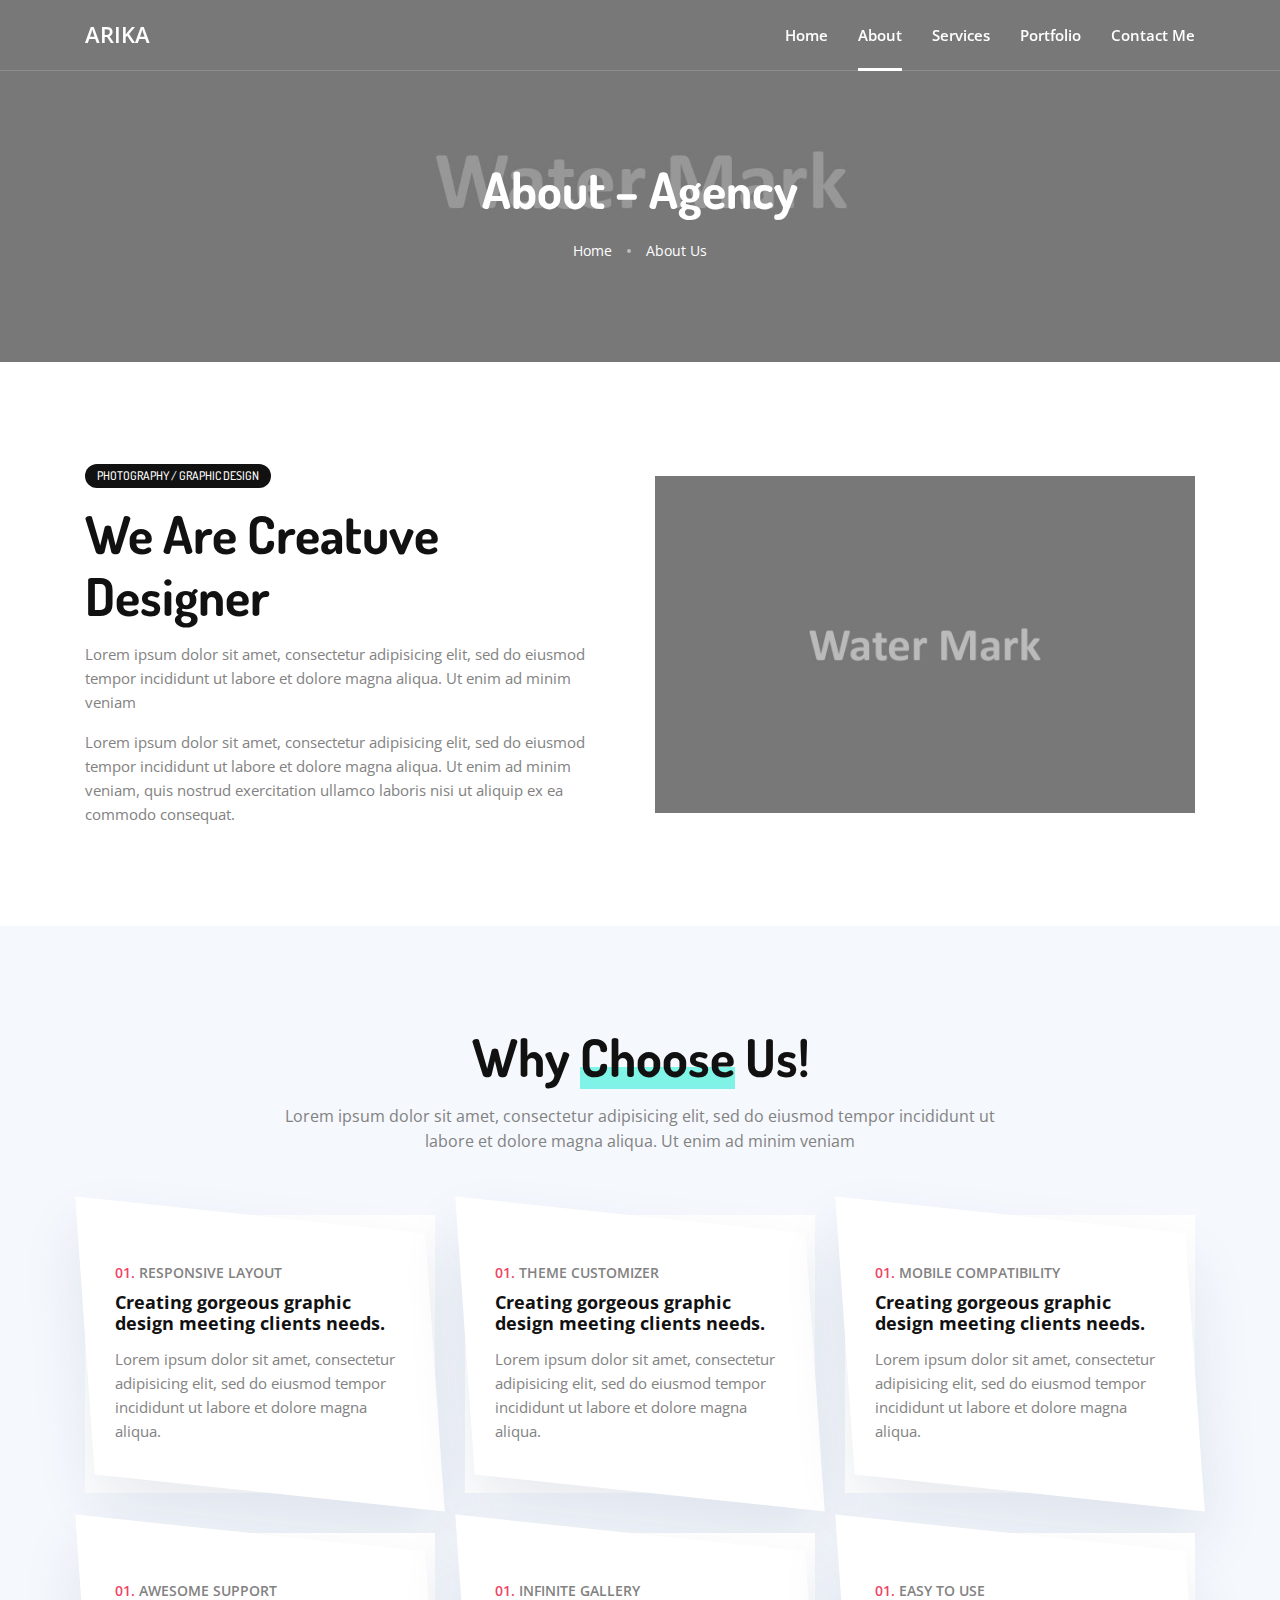
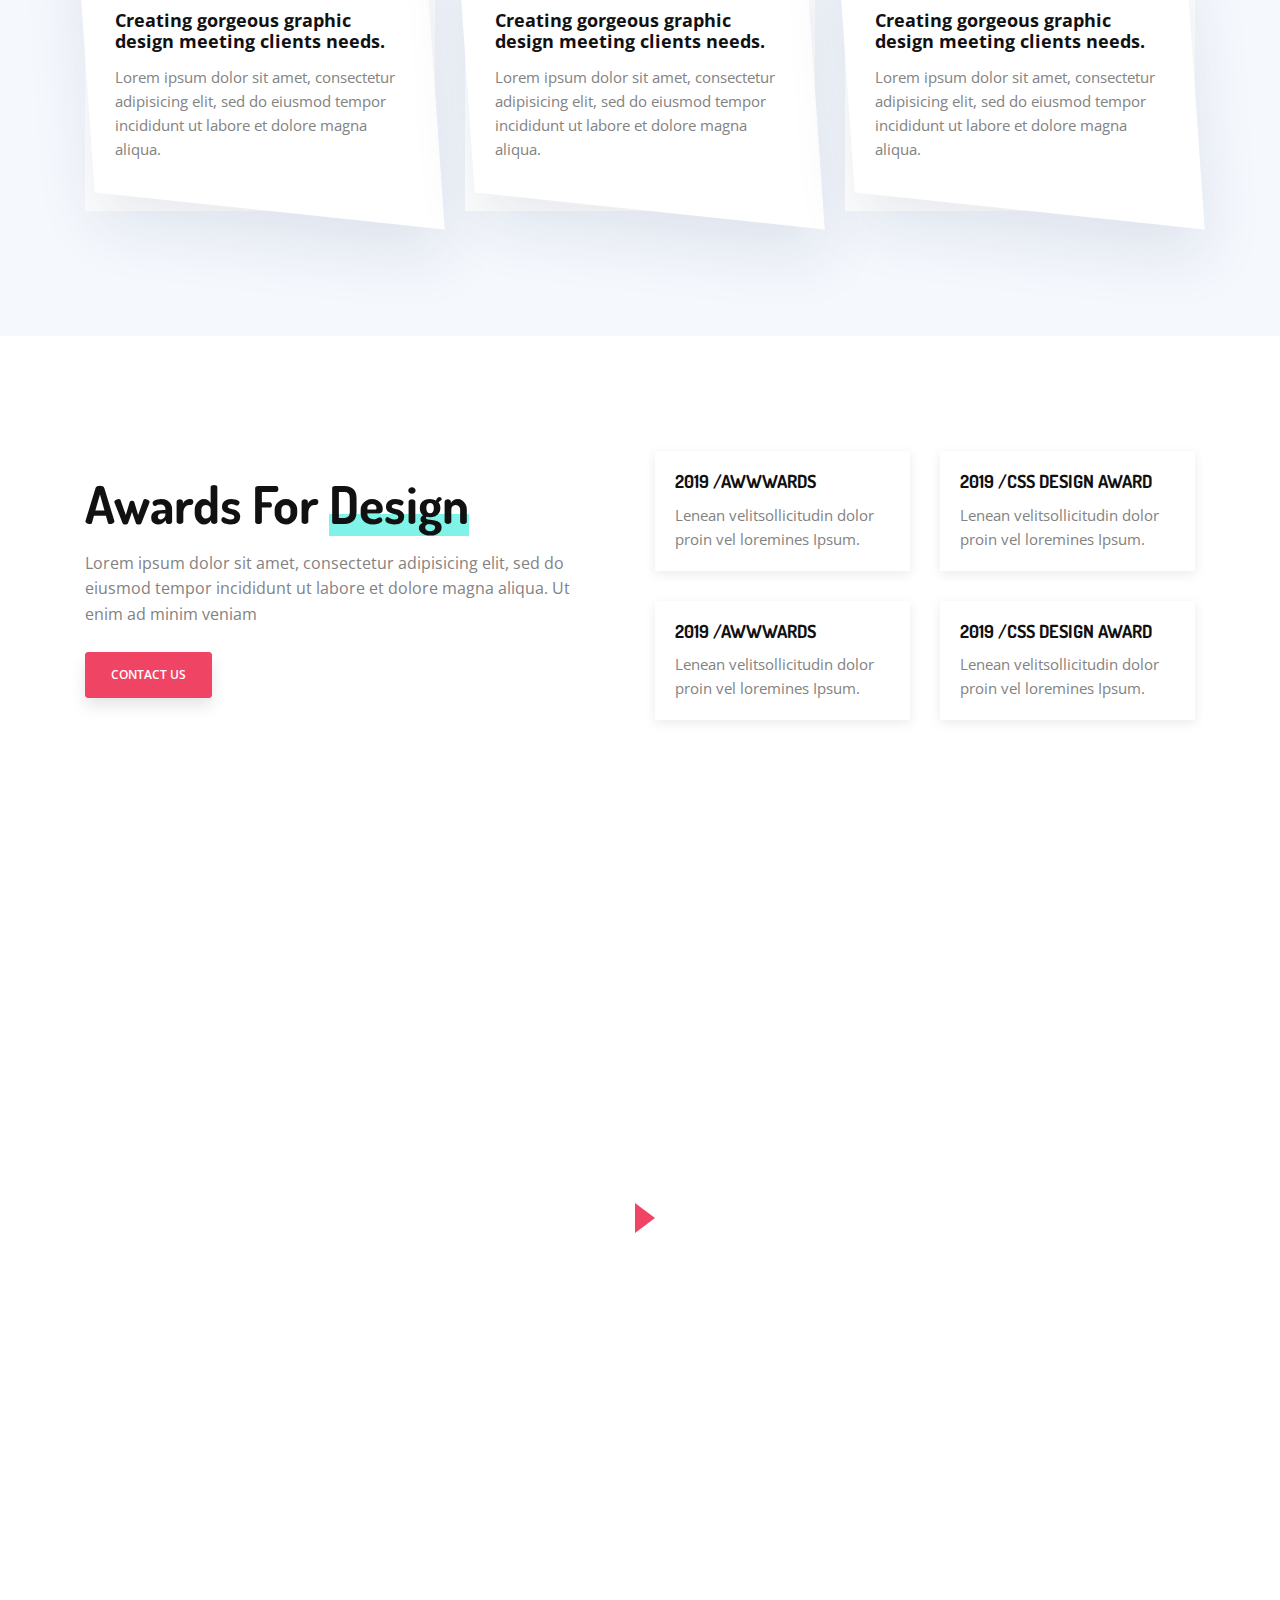
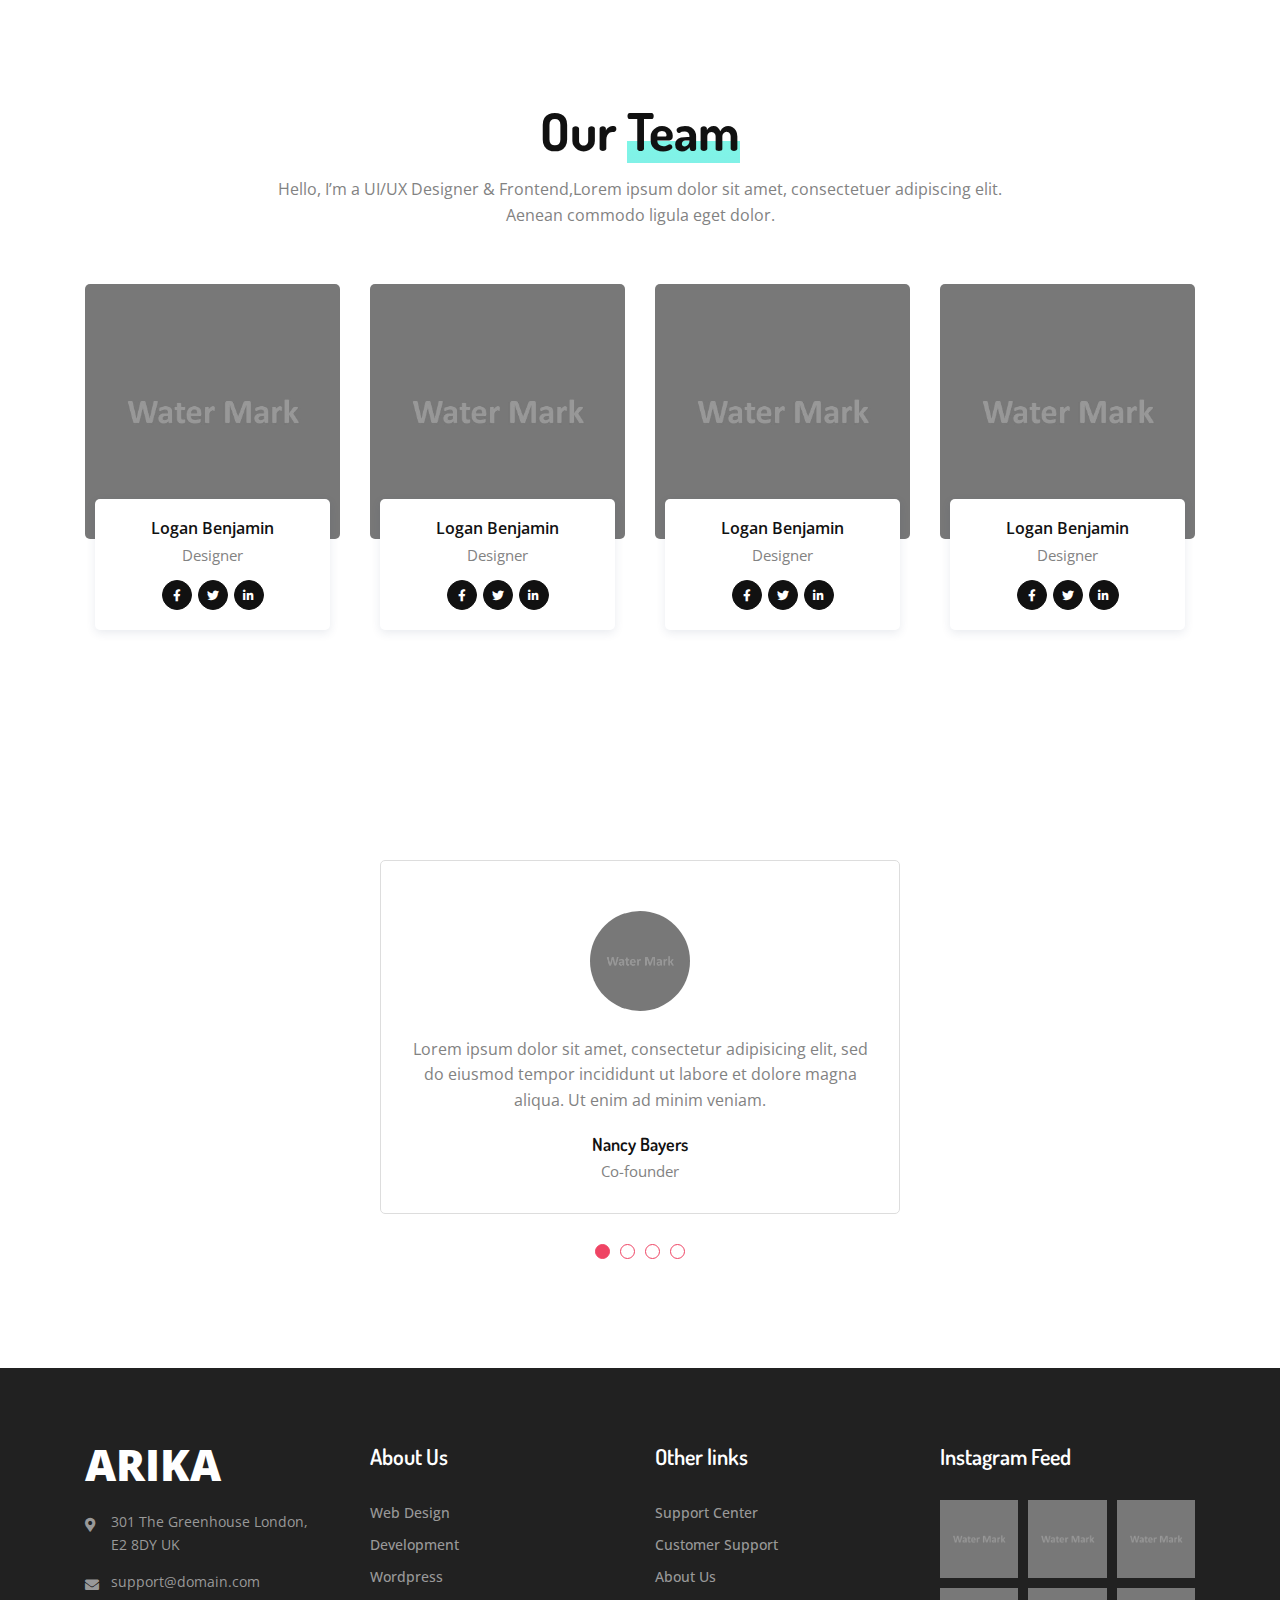
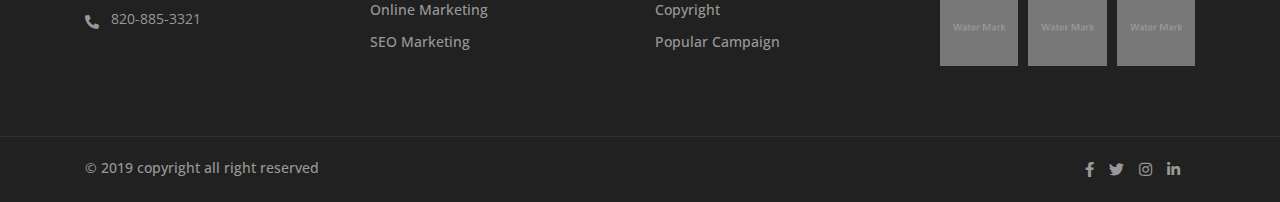
<file: public/about.html>
<!DOCTYPE html>
<html lang="zxx">
    <head>
        <!-- metas -->
        <meta charset="utf-8">
        <meta name="author" content="themepaa">
        <meta http-equiv="X-UA-Compatible" content="IE=edge">
        <meta name="viewport" content="width=device-width, initial-scale=1, shrink-to-fit=no">
        <meta name="keywords" content="Arika - Portfolio Template">
        <meta name="description" content="Arika - Portfolio Template">
        <!-- title -->
        <title>Arika - Portfolio Template</title>
        <!-- Favicon -->
        <link rel="shortcut icon" type="image/x-icon" href="favicon.ico">
        <!-- plugin CSS -->
        <link href="static/plugin/bootstrap/css/bootstrap.min.css" rel="stylesheet">
        <link href="static/plugin/font-awesome/css/all.min.css" rel="stylesheet">
        <link href="static/plugin/et-line/style.css" rel="stylesheet">
        <link href="static/plugin/themify-icons/themify-icons.css" rel="stylesheet">
        <link href="static/plugin/owl-carousel/css/owl.carousel.min.css" rel="stylesheet">
        <link href="static/plugin/magnific/magnific-popup.css" rel="stylesheet">
        <!-- theme css -->
        <link href="static/style/master.css" rel="stylesheet">
    </head>

    <!-- Body Start -->
    <body>
        
        <!-- page loading -->
        <div id="loading">
            <div class="load-circle"><span class="one"></span></div>
        </div>
        <!-- end page loading -->

        <!-- Header -->
        <header class="header-nav">
            <!-- Header Middle -->
            <div class="navbar navbar-default navbar-expand-lg main-navbar">
                <div class="container">
                    <div class="navbar-brand">
                        <a class="logo-text" href="#">
                            ARIKA
                        </a>
                    </div>
                    
                    <div class="navbar-collapse justify-content-end collapse" id="navbar-collapse-toggle">
                        <ul class="navbar-nav ml-auto align-items-lg-center">
                            <li><a class="nav-link" href="index.html">Home</a></li>
                            <li><a class="nav-link active" href="about.html">About</a></li>
                            <li><a class="nav-link" href="services.html">Services</a></li>
                            <li><a class="nav-link" href="portfolio.html">Portfolio</a></li>
                            <li><a class="nav-link" href="contact.html">Contact Me</a></li>
                        </ul>
                    </div>
                    <div class="extra-menu d-flex align-items-center">
                        <button type="button" class="navbar-toggler collapsed" data-toggle="collapse" data-target="#navbar-collapse-toggle" aria-expanded="false">
                            <span class="icon-bar"></span>
                        </button>
                    </div>
                </div>
            </div>
            <!-- End Header Middle -->
        </header>
        <!-- Header End -->

        <!-- Main -->
        <main>
            <!-- Page Title -->
            <section class="page-title bg-cover bg-no-repeat bg-center" style="background-image: url(static/img/1600x1000.jpg);">
                <div class="container">
                    <div class="row align-items-center justify-content-center">
                        <div class="col-lg-6 text-center">
                            <h1 class="white-color font-alt">About – Agency</h1>
                            <ol class="breadcrumb white justify-content-center">
                                <li><a href="index.html">Home</a></li>
                                <li class="active">About Us</li>
                            </ol>
                        </div>
                    </div>
                </div>
            </section>
            <!-- End Page Title -->

            <!-- about -->
            <section class="section">
                <div class="container">
                    <div class="row align-items-center">
                        <div class="col-lg-6">
                            <div class="section-title">
                                <label class="dark-bg font-alt white-color">PHOTOGRAPHY / GRAPHIC DESIGN</label>
                                <h2 class="dark-color font-alt">We Are Creatuve Designer</h2>
                                <p>Lorem ipsum dolor sit amet, consectetur adipisicing elit, sed do eiusmod tempor incididunt ut labore et dolore magna aliqua. Ut enim ad minim veniam</p>
                                <p> Lorem ipsum dolor sit amet, consectetur adipisicing elit, sed do eiusmod tempor incididunt ut labore et dolore magna aliqua. Ut enim ad minim veniam, quis nostrud exercitation ullamco laboris nisi ut aliquip ex ea commodo consequat.
                                </p>
                            </div>
                        </div>
                        <div class="col-lg-6 md-m-40px-t">
                            <img src="static/img/1200x750.jpg" title="" alt="">
                        </div>
                    </div>
                </div>
            </section>
            <!-- end about -->

            <!-- Services -->
            <section class="section gray-bg">
                <div class="container">
                    <div class="row justify-content-center sm-m-25px-b m-45px-b">
                        <div class="col-md-12 col-lg-8">
                            <div class="section-title text-center">
                                <h2 class="dark-color font-alt">Why <mark>Choose</mark> Us!</h2>
                                <p class="m-0px large">Lorem ipsum dolor sit amet, consectetur adipisicing elit, sed do eiusmod tempor incididunt ut labore et dolore magna aliqua. Ut enim ad minim veniam</p>
                            </div>        
                        </div>
                    </div>

                    <div class="row">
                        <!-- feature -->
                        <div class="col-sm-6 col-lg-4 m-15px-t m-25px-b">
                            <div class="feature-box-4">
                                <h6 class="font-w-600"><span class="theme-color">01.</span> RESPONSIVE LAYOUT</h6>
                                <h5 class="font-w-700 dark-color">Creating gorgeous graphic design meeting clients needs.</h5>
                                <p>Lorem ipsum dolor sit amet, consectetur adipisicing elit, sed do eiusmod tempor incididunt ut labore et dolore magna aliqua.</p>
                            </div>
                        </div>
                        <!-- end feature -->
                        <!-- feature -->
                        <div class="col-sm-6 col-lg-4 m-15px-t m-25px-b">
                            <div class="feature-box-4">
                                <h6 class="font-w-600"><span class="theme-color">01.</span> THEME CUSTOMIZER</h6>
                                <h5 class="font-w-700 dark-color">Creating gorgeous graphic design meeting clients needs.</h5>
                                <p>Lorem ipsum dolor sit amet, consectetur adipisicing elit, sed do eiusmod tempor incididunt ut labore et dolore magna aliqua.</p>
                            </div>
                        </div>
                        <!-- end feature -->
                        <!-- feature -->
                        <div class="col-sm-6 col-lg-4 m-15px-t m-25px-b">
                            <div class="feature-box-4">
                                <h6 class="font-w-600"><span class="theme-color">01.</span> MOBILE COMPATIBILITY</h6>
                                <h5 class="font-w-700 dark-color">Creating gorgeous graphic design meeting clients needs.</h5>
                                <p>Lorem ipsum dolor sit amet, consectetur adipisicing elit, sed do eiusmod tempor incididunt ut labore et dolore magna aliqua.</p>
                            </div>
                        </div>
                        <!-- end feature -->
                        <!-- feature -->
                        <div class="col-sm-6 col-lg-4 m-15px-t m-25px-b">
                            <div class="feature-box-4">
                                <h6 class="font-w-600"><span class="theme-color">01.</span> AWESOME SUPPORT</h6>
                                <h5 class="font-w-700 dark-color">Creating gorgeous graphic design meeting clients needs.</h5>
                                <p>Lorem ipsum dolor sit amet, consectetur adipisicing elit, sed do eiusmod tempor incididunt ut labore et dolore magna aliqua.</p>
                            </div>
                        </div>
                        <!-- end feature -->
                        <!-- feature -->
                        <div class="col-sm-6 col-lg-4 m-15px-t m-25px-b">
                            <div class="feature-box-4">
                                <h6 class="font-w-600"><span class="theme-color">01.</span> INFINITE GALLERY</h6>
                                <h5 class="font-w-700 dark-color">Creating gorgeous graphic design meeting clients needs.</h5>
                                <p>Lorem ipsum dolor sit amet, consectetur adipisicing elit, sed do eiusmod tempor incididunt ut labore et dolore magna aliqua.</p>
                            </div>
                        </div>
                        <!-- end feature -->
                        <!-- feature -->
                        <div class="col-sm-6 col-lg-4 m-15px-t m-25px-b">
                            <div class="feature-box-4">
                                <h6 class="font-w-600"><span class="theme-color">01.</span> EASY TO USE</h6>
                                <h5 class="font-w-700 dark-color">Creating gorgeous graphic design meeting clients needs.</h5>
                                <p>Lorem ipsum dolor sit amet, consectetur adipisicing elit, sed do eiusmod tempor incididunt ut labore et dolore magna aliqua.</p>
                            </div>
                        </div>
                        <!-- end feature -->
                    </div>
                </div>
            </section>
            <!-- Services -->

            <!-- Awards -->
            <section class="section">
                <div class="container">
                    <div class="row align-items-center">
                        <div class="col-lg-6 md-p-15px-r p-70px-r md-m-30px-b">
                            <div class="section-title">
                                <h2 class="dark-color font-alt">Awards For <mark>Design</mark></h2>
                                <p class="m-0px large">Lorem ipsum dolor sit amet, consectetur adipisicing elit, sed do eiusmod tempor incididunt ut labore et dolore magna aliqua. Ut enim ad minim veniam</p>
                                <div class="p-25px-t">
                                    <a class="m-btn m-btn-radius m-btn-theme" href="#">Contact Us</a>
                                </div>
                            </div>
                        </div>
                        <div class="col-lg-6">
                            <div class="row">
                                <!-- feature box -->
                                <div class="col-md-6 m-15px-tb">
                                    <div class="feature-box p-20px white-bg box-shadow-hover transition hover-top">
                                        <h5 class="font-w-700 m-10px-b dark-color font-alt">2019 /AWWWARDS</h5>
                                        <p class="m-0px">Lenean velitsollicitudin dolor proin vel loremines Ipsum.</p>
                                    </div>
                                </div>
                                <!-- end feature box -->
                                <!-- feature box -->
                                <div class="col-md-6 m-15px-tb">
                                    <div class="feature-box p-20px white-bg box-shadow-hover transition hover-top">
                                        <h5 class="font-w-700 m-10px-b dark-color font-alt">2019 /CSS DESIGN AWARD</h5>
                                        <p class="m-0px">Lenean velitsollicitudin dolor proin vel loremines Ipsum.</p>
                                    </div>
                                </div>
                                <!-- end feature box -->
                                <!-- feature box -->
                                <div class="col-md-6 m-15px-tb">
                                    <div class="feature-box p-20px white-bg box-shadow-hover transition hover-top">
                                        <h5 class="font-w-700 m-10px-b dark-color font-alt">2019 /AWWWARDS</h5>
                                        <p class="m-0px">Lenean velitsollicitudin dolor proin vel loremines Ipsum.</p>
                                    </div>
                                </div>
                                <!-- end feature box -->
                                <!-- feature box -->
                                <div class="col-md-6 m-15px-tb">
                                    <div class="feature-box p-20px white-bg box-shadow-hover transition hover-top">
                                        <h5 class="font-w-700 m-10px-b dark-color font-alt">2019 /CSS DESIGN AWARD</h5>
                                        <p class="m-0px">Lenean velitsollicitudin dolor proin vel loremines Ipsum.</p>
                                    </div>
                                </div>
                                <!-- end feature box -->
                            </div>
                        </div>
                    </div>
                </div>
            </section>
            <!-- End Awards -->

            <!-- video box -->
            <div class="bg-cover bg-no-repeat bg-fixed bg-center" style="background-image: url(static/img/1600x1000.jpg);">
                <div class="container">
                    <div class="row screen-85 justify-content-center align-items-center">
                        <div class="col-12 text-center">
                            <a href="https://www.youtube.com/watch?v=dNIfsv1rKJo" class="video-btn white popup-youtube">
                            <span></span>
                        </a>
                        </div>
                    </div>
                </div>
            </div>
            <!-- End video box -->

            <!-- Our Team -->
            <section class="section">
                <div class="container">
                    <div class="row justify-content-center sm-m-25px-b m-40px-b">
                        <div class="col-md-12 col-lg-8">
                            <div class="section-title text-center">
                                <h2 class="dark-color font-alt">Our <mark>Team</mark></h2>
                                <p class="m-0px large">Hello, I’m a UI/UX Designer &amp; Frontend,Lorem ipsum dolor sit amet, consectetuer adipiscing elit. Aenean commodo ligula eget dolor.</p>
                            </div>        
                        </div>
                    </div>

                    <div class="row">
                        <!-- Team Start -->
                        <div class="col-md-6 col-lg-3 m-15px-tb">
                            <div class="our-team">
                                <div class="team-img">
                                    <img src="static/img/767x767.jpg" title="" alt="">
                                </div>
                                <div class="team-info">
                                    <h6>Logan Benjamin</h6>
                                    <label>Designer</label>
                                    <div class="social-icon si-dark si-round nav justify-content-center">
                                        <a href="#"><i class="fab fa-facebook-f"></i></a>
                                        <a href="#"><i class="fab fa-twitter"></i></a>
                                        <a href="#"><i class="fab fa-linkedin-in"></i></a>
                                    </div>
                                </div>
                            </div>
                        </div>
                        <!-- Team end -->
                        <!-- Team Start -->
                        <div class="col-md-6 col-lg-3 m-15px-tb">
                            <div class="our-team">
                                <div class="team-img">
                                    <img src="static/img/767x767.jpg" title="" alt="">
                                </div>
                                <div class="team-info">
                                    <h6>Logan Benjamin</h6>
                                    <label>Designer</label>
                                    <div class="social-icon si-dark si-round nav justify-content-center">
                                        <a href="#"><i class="fab fa-facebook-f"></i></a>
                                        <a href="#"><i class="fab fa-twitter"></i></a>
                                        <a href="#"><i class="fab fa-linkedin-in"></i></a>
                                    </div>
                                </div>
                            </div>
                        </div>
                        <!-- Team end -->
                        <!-- Team Start -->
                        <div class="col-md-6 col-lg-3 m-15px-tb">
                            <div class="our-team">
                                <div class="team-img">
                                    <img src="static/img/767x767.jpg" title="" alt="">
                                </div>
                                <div class="team-info">
                                    <h6>Logan Benjamin</h6>
                                    <label>Designer</label>
                                    <div class="social-icon si-dark si-round nav justify-content-center">
                                        <a href="#"><i class="fab fa-facebook-f"></i></a>
                                        <a href="#"><i class="fab fa-twitter"></i></a>
                                        <a href="#"><i class="fab fa-linkedin-in"></i></a>
                                    </div>
                                </div>
                            </div>
                        </div>
                        <!-- Team end -->
                        <!-- Team Start -->
                        <div class="col-md-6 col-lg-3 m-15px-tb">
                            <div class="our-team">
                                <div class="team-img">
                                    <img src="static/img/767x767.jpg" title="" alt="">
                                </div>
                                <div class="team-info">
                                    <h6>Logan Benjamin</h6>
                                    <label>Designer</label>
                                    <div class="social-icon si-dark si-round nav justify-content-center">
                                        <a href="#"><i class="fab fa-facebook-f"></i></a>
                                        <a href="#"><i class="fab fa-twitter"></i></a>
                                        <a href="#"><i class="fab fa-linkedin-in"></i></a>
                                    </div>
                                </div>
                            </div>
                        </div>
                        <!-- Team end -->
                    </div>
                </div>
            </section>
            <!-- end Our Team -->

            <!-- Testiminails -->
            <section class="section bg-no-repeat bg-center bg-fixed bg-cover" style="background-image: url(static/img/1600x1000.jpg);">
                <div class="container">
                    <div class="row justify-content-center">
                        <div class="col-md-12 col-lg-6">
                            <div class="owl-carousel" data-items="1" data-nav-dots="true" data-md-items="1" data-sm-items="1" data-xs-items="1" data-xx-items="1" data-space="0">
                                <!-- testimonials -->
                                <div class="testimonial-col-01">
                                    <div class="img">
                                        <img src="static/img/767x767.jpg" title="" alt="">
                                    </div>
                                    <p>Lorem ipsum dolor sit amet, consectetur adipisicing elit, sed do eiusmod tempor incididunt ut labore et dolore magna aliqua. Ut enim ad minim veniam.</p>
                                    <div class="tc-info">
                                        <h5 class="font-alt">Nancy Bayers</h5>
                                        <label>Co-founder</label>
                                    </div>
                                </div>
                                <!-- / -->
                                <!-- testimonials -->
                                <div class="testimonial-col-01">
                                    <div class="img">
                                        <img src="static/img/767x767.jpg" title="" alt="">
                                    </div>
                                    <p>Lorem ipsum dolor sit amet, consectetur adipisicing elit, sed do eiusmod tempor incididunt ut labore et dolore magna aliqua. Ut enim ad minim veniam.</p>
                                    <div class="tc-info">
                                        <h5 class="font-alt">Nancy Bayers</h5>
                                        <label>Co-founder</label>
                                    </div>
                                </div>
                                <!-- / -->
                                <!-- testimonials -->
                                <div class="testimonial-col-01">
                                    <div class="img">
                                        <img src="static/img/767x767.jpg" title="" alt="">
                                    </div>
                                    <p>Lorem ipsum dolor sit amet, consectetur adipisicing elit, sed do eiusmod tempor incididunt ut labore et dolore magna aliqua. Ut enim ad minim veniam.</p>
                                    <div class="tc-info">
                                        <h5 class="font-alt">Nancy Bayers</h5>
                                        <label>Co-founder</label>
                                    </div>
                                </div>
                                <!-- / -->
                                <!-- testimonials -->
                                <div class="testimonial-col-01">
                                    <div class="img">
                                        <img src="static/img/767x767.jpg" title="" alt="">
                                    </div>
                                    <p>Lorem ipsum dolor sit amet, consectetur adipisicing elit, sed do eiusmod tempor incididunt ut labore et dolore magna aliqua. Ut enim ad minim veniam.</p>
                                    <div class="tc-info">
                                        <h5 class="font-alt">Nancy Bayers</h5>
                                        <label>Co-founder</label>
                                    </div>
                                </div>
                                <!-- / -->
                            </div>
                        </div>
                    </div>
                </div>
            </section>
            <!-- End Testiminails -->
        </main>
        <!-- main end -->

        <!-- Footer-->
        <footer class="footer footer-dark">
            <div class="footer-top">
                <div class="container">
                    <div class="row">
                        <div class="col-lg-3 col-md-6 col-sm-12 m-15px-tb mr-auto">
                            <div class="footer-about">
                                <div class="fot-logo">
                                    ARIKA
                                </div>
                                <address>
                                    <p class="address"><i class="fas fa-map-marker-alt"></i> 301 The Greenhouse London,<br>E2 8DY UK</p>
                                    <p class="email"><i class="fas fa-envelope"></i> <a href="mailto:support@domain.com">support@domain.com</a></p>
                                    <p class="call"><i class="fas fa-phone-alt"></i> <a href="tel:820-885-3321">820-885-3321</a></p>
                                </address>                            
                            </div>
                        </div>
                        <!-- / col -->
                        <div class="col-lg-3 col-sm-6 m-15px-tb">
                            <div class="footer-link">
                                <h5 class="fot-title font-alt">About Us</h5>
                                <ul class="nav flex-column">
                                    <li><a href="#">Web Design</a></li>
                                    <li><a href="#">Development</a></li>
                                    <li><a href="#">Wordpress</a></li>
                                    <li><a href="#">Online Marketing</a></li>
                                    <li><a href="#">SEO Marketing</a></li>
                                </ul>
                            </div>
                        </div>
                        <!-- / col -->
                        <div class="col-lg-3 col-sm-6 m-15px-tb">
                            <div class="footer-link">
                                <h5 class="fot-title font-alt">Other links</h5>
                                <ul class="nav flex-column">
                                    <li><a href="#">Support Center</a></li>
                                    <li><a href="#">Customer Support</a></li>
                                    <li><a href="#">About Us</a></li>
                                    <li><a href="#">Copyright</a></li>
                                    <li><a href="#">Popular Campaign</a></li>
                                </ul>
                            </div>
                        </div>
                        <!-- / col -->
                        <div class="col-lg-3 col-sm-6 m-15px-t">
                            <div class="footer-insta">
                                <h5 class="fot-title font-alt">Instagram Feed</h5>
                                <div class="row insta-row">
                                    <div class="col-4">
                                        <img src="static/img/767x767.jpg" title="" alt="">
                                    </div>
                                    <div class="col-4">
                                        <img src="static/img/767x767.jpg" title="" alt="">
                                    </div>
                                    <div class="col-4">
                                        <img src="static/img/767x767.jpg" title="" alt="">
                                    </div>
                                    <div class="col-4">
                                        <img src="static/img/767x767.jpg" title="" alt="">
                                    </div>
                                    <div class="col-4">
                                        <img src="static/img/767x767.jpg" title="" alt="">
                                    </div>
                                    <div class="col-4">
                                        <img src="static/img/767x767.jpg" title="" alt="">
                                    </div>
                                </div>
                            </div>
                        </div>
                        <!-- / col -->
                    </div>
                    <!-- / row -->
                </div>
            </div>
            <!-- footer top -->
            <div class="footer-bottom">
                <div class="container">
                    <div class="row">
                        <div class="col-md-6 text-center text-md-left">
                            <p>© 2019 copyright all right reserved</p>
                        </div>
                        <div class="col-md-6 text-center">
                            <ul class="nav justify-content-center justify-content-md-end">
                                <li><a href="#"><i class="fab fa-facebook-f"></i></a></li>
                                <li><a href="#"><i class="fab fa-twitter"></i></a></li>
                                <li><a href="#"><i class="fab fa-instagram"></i></a></li>
                                <li><a href="#"><i class="fab fa-linkedin-in"></i></a></li>
                            </ul>
                        </div>
                    </div>
                </div>
            </div>
            <!-- /footer bottom -->
        </footer>
        <!-- footer End -->

        <!-- jquery -->
        <script src="static/js/jquery-3.2.1.min.js"></script>
        <script src="static/js/jquery-migrate-3.0.0.min.js"></script>
        <!-- end jquery -->
        <!-- appear -->
        <script src="static/plugin/appear/jquery.appear.js"></script>
        <!-- end appear -->
        <!--bootstrap-->
        <script src="static/plugin/bootstrap/js/popper.min.js"></script>
        <script src="static/plugin/bootstrap/js/bootstrap.js"></script>
        <!--end bootstrap-->
        <!-- End -->

        <!-- custom js -->
        <script src="static/js/custom.js"></script>
        <!-- end -->

        <!-- end body -->
    </body>
</html>
</file>
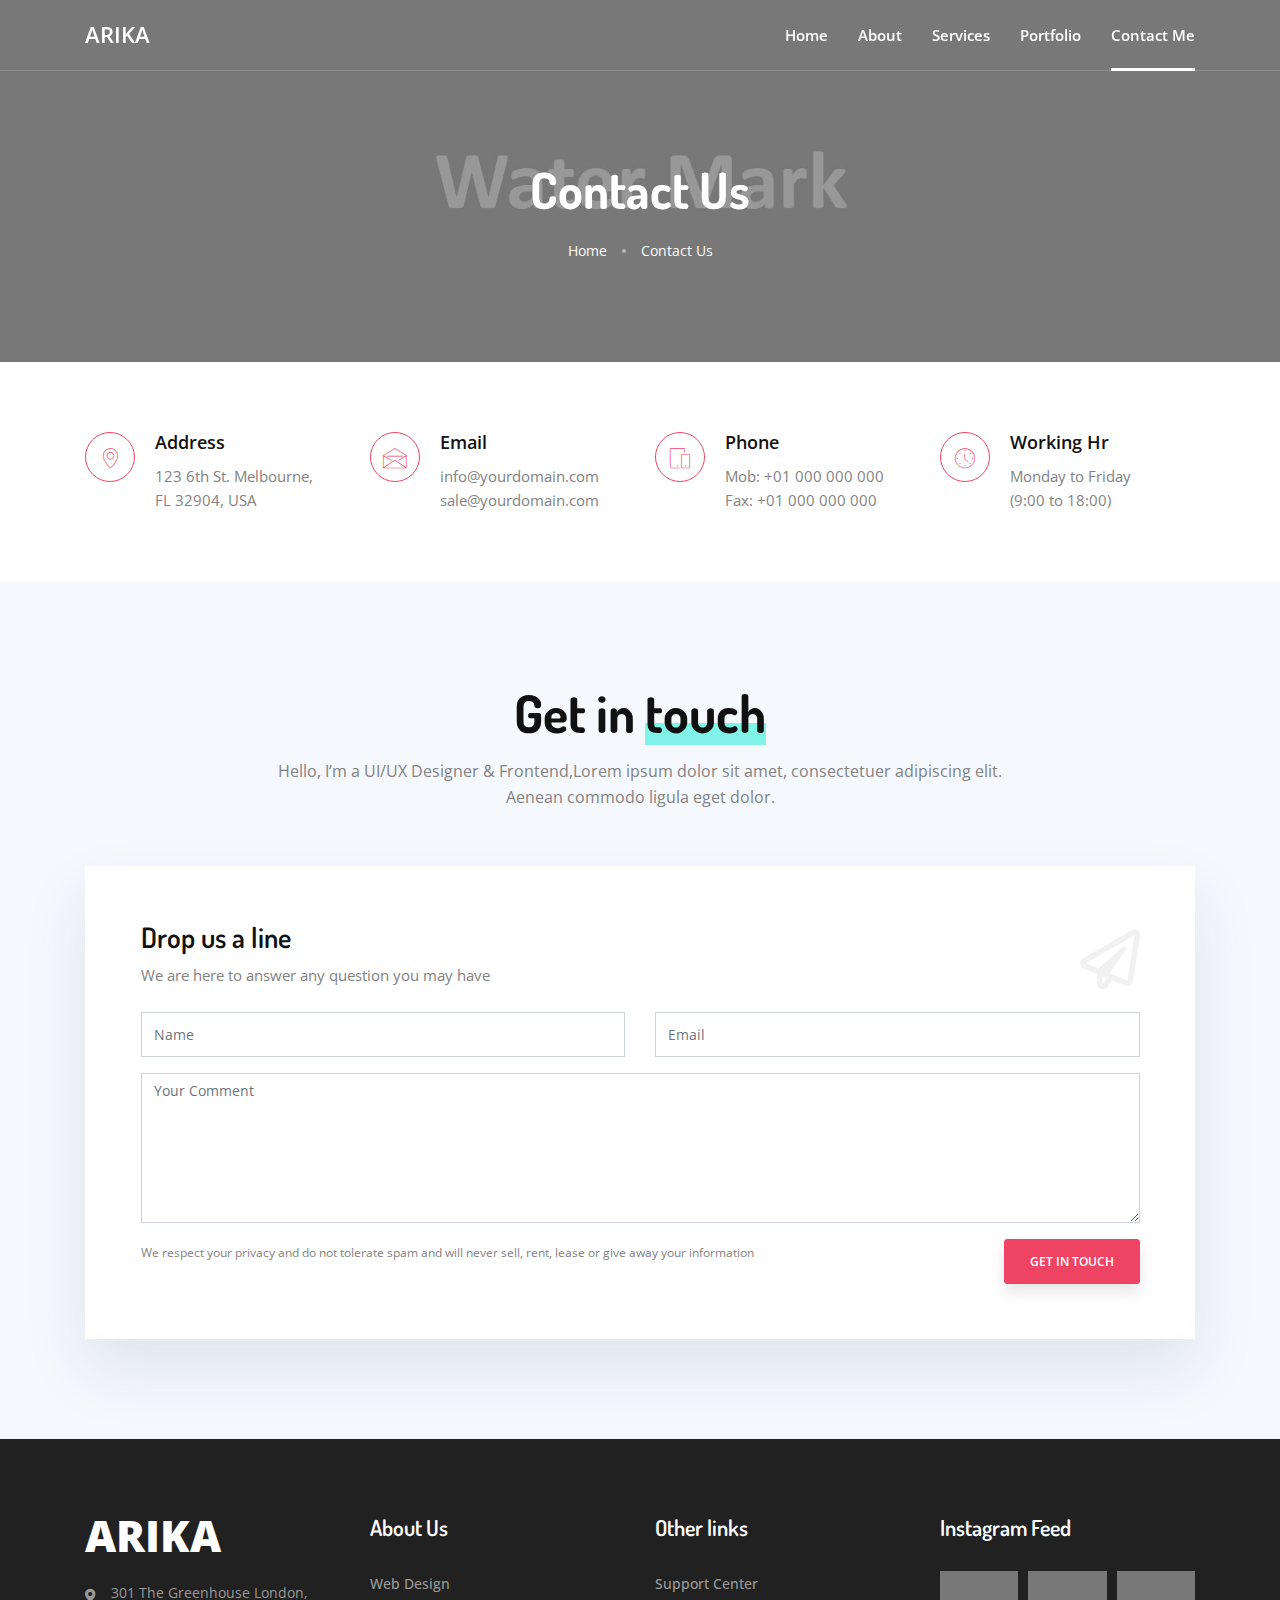
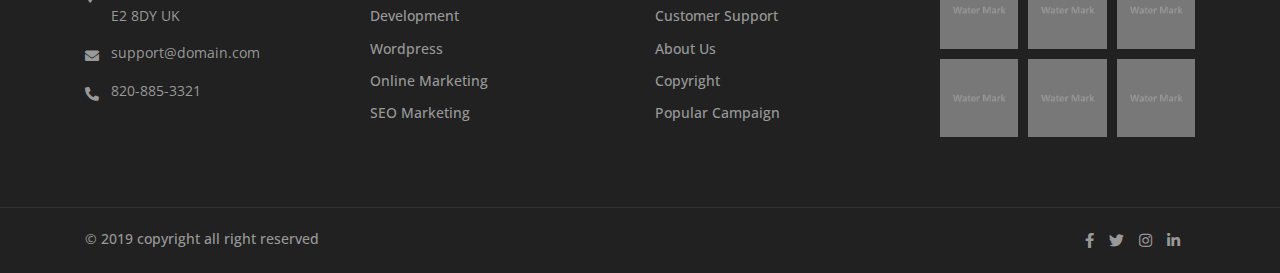
<file: public/contact.html>
<!DOCTYPE html>
<html lang="zxx">
    <head>
        <!-- metas -->
        <meta charset="utf-8">
        <meta name="author" content="themepaa">
        <meta http-equiv="X-UA-Compatible" content="IE=edge">
        <meta name="viewport" content="width=device-width, initial-scale=1, shrink-to-fit=no">
        <meta name="keywords" content="Arika - Portfolio Template">
        <meta name="description" content="Arika - Portfolio Template">
        <!-- title -->
        <title>Arika - Portfolio Template</title>
        <!-- Favicon -->
        <link rel="shortcut icon" type="image/x-icon" href="favicon.ico">
        <!-- plugin CSS -->
        <link href="static/plugin/bootstrap/css/bootstrap.min.css" rel="stylesheet">
        <link href="static/plugin/font-awesome/css/all.min.css" rel="stylesheet">
        <link href="static/plugin/et-line/style.css" rel="stylesheet">
        <link href="static/plugin/themify-icons/themify-icons.css" rel="stylesheet">
        <link href="static/plugin/owl-carousel/css/owl.carousel.min.css" rel="stylesheet">
        <link href="static/plugin/magnific/magnific-popup.css" rel="stylesheet">
        <!-- theme css -->
        <link href="static/style/master.css" rel="stylesheet">
    </head>

    <!-- Body Start -->
    <body>
        
        <!-- page loading -->
        <div id="loading">
            <div class="load-circle"><span class="one"></span></div>
        </div>
        <!-- end page loading -->

        <!-- Header -->
        <header class="header-nav">
            <!-- Header Middle -->
            <div class="navbar navbar-default navbar-expand-lg main-navbar">
                <div class="container">
                    <div class="navbar-brand">
                        <a class="logo-text" href="#">
                            ARIKA
                        </a>
                    </div>
                    
                    <div class="navbar-collapse justify-content-end collapse" id="navbar-collapse-toggle">
                        <ul class="navbar-nav ml-auto align-items-lg-center">
                            <li><a class="nav-link" href="index.html">Home</a></li>
                            <li><a class="nav-link" href="about.html">About</a></li>
                            <li><a class="nav-link" href="services.html">Services</a></li>
                            <li><a class="nav-link" href="portfolio.html">Portfolio</a></li>
                            <li><a class="nav-link active" href="contact.html">Contact Me</a></li>
                        </ul>
                    </div>
                    <div class="extra-menu d-flex align-items-center">
                        <button type="button" class="navbar-toggler collapsed" data-toggle="collapse" data-target="#navbar-collapse-toggle" aria-expanded="false">
                            <span class="icon-bar"></span>
                        </button>
                    </div>
                </div>
            </div>
            <!-- End Header Middle -->
        </header>
        <!-- Header End -->

        <!-- Main -->
        <main>
            <!-- Page Title -->
            <section class="page-title bg-cover bg-no-repeat bg-center" style="background-image: url(static/img/1600x1000.jpg);">
                <div class="container">
                    <div class="row align-items-center justify-content-center">
                        <div class="col-lg-6 text-center">
                            <h1 class="white-color font-alt">Contact Us</h1>
                            <ol class="breadcrumb white justify-content-center">
                                <li><a href="index.html">Home</a></li>
                                <li class="active">Contact Us</li>
                            </ol>
                        </div>
                    </div>
                </div>
            </section>
            <!-- End Page Title -->
            <section class="p-50px-tb">
                <div class="container">
                    <!-- address -->
                    <div class="row">
                        <div class="col-xl-3 col-sm-6 m-20px-tb">
                            <div class="feature-box-3 d-flex">
                                <div class="icon">
                                    <span class="icon-map-pin theme-color"></span>
                                </div>
                                <div class="feature-content">
                                    <h5 class="dark-color">Address</h5>
                                    <p>123 6th St. Melbourne,<br>FL 32904, USA</p>
                                </div>
                            </div>
                        </div>
                        <div class="col-xl-3 col-sm-6 m-20px-tb">
                            <div class="feature-box-3 d-flex">
                                <div class="icon">
                                    <span class="icon-envelope theme-color"></span>
                                </div>
                                <div class="feature-content">
                                    <h5 class="dark-color">Email</h5>
                                    <p>info@yourdomain.com<br>sale@yourdomain.com</p>
                                </div>
                            </div>
                        </div>
                        <div class="col-xl-3 col-sm-6 m-20px-tb">
                            <div class="feature-box-3 d-flex">
                                <div class="icon">
                                    <span class="icon-mobile theme-color"></span>
                                </div>
                                <div class="feature-content">
                                    <h5 class="dark-color">Phone</h5>
                                    <p>Mob: +01 000 000 000<br>Fax: +01 000 000 000</p>
                                </div>
                            </div>
                        </div>
                        <div class="col-xl-3 col-sm-6 m-20px-tb">
                            <div class="feature-box-3 d-flex">
                                <div class="icon">
                                    <span class="icon-clock theme-color"></span>
                                </div>
                                <div class="feature-content">
                                    <h5 class="dark-color">Working Hr</h5>
                                    <p>Monday to Friday<br> (9:00 to 18:00)</p>
                                </div>
                            </div>
                        </div>
                    </div>
                    <!-- end address -->
                </div>
            </section>
            <!-- Work -->
            <section class="section gray-bg">
                <div class="container">
                    <div class="row justify-content-center sm-m-40px-b m-55px-b">
                        <div class="col-md-12 col-lg-8">
                            <div class="section-title text-center">
                                <h2 class="dark-color font-alt">Get in <mark>touch</mark></h2>
                                <p class="m-0px large">Hello, I’m a UI/UX Designer &amp; Frontend,Lorem ipsum dolor sit amet, consectetuer adipiscing elit. Aenean commodo ligula eget dolor.</p>
                            </div>        
                        </div>
                    </div>

                    <!-- form -->
                    <div class="contact-form box-shadow-lg white-bg">
                        <div class="sm-title p-25px-b">
                            <h5 class="dark-color font-alt">Drop us a line</h5>
                            <p class="m-0px">We are here to answer any question you may have</p>
                            <i class="far fa-paper-plane"></i>
                        </div>
                        <form>
                            <div class="row">
                                <div class="col-sm-6">
                                    <div class="form-group">
                                        <input id="name" name="name" type="text" placeholder="Name" class="form-control" required="">
                                    </div>
                                </div>
                                <div class="col-sm-6">
                                    <div class="form-group">
                                        <input id="email" type="email" placeholder="Email" name="email" class="form-control" required="">
                                    </div>
                                </div>
                                <div class="col-sm-12">
                                    <div class="form-group">
                                        <textarea id="message" placeholder="Your Comment" name="message" class="form-control" required=""></textarea>
                                    </div>
                                </div>
                                <div class="col-md-8 sm-m-15px-b">
                                    <small>We respect your privacy and do not tolerate spam and will never sell, rent, lease or give away your information</small>
                                </div>
                                <div class="col-md-4 text-left text-md-right">
                                    <div class="send">
                                        <button class="m-btn m-btn-theme" type="submit" name="send">Get in touch</button>
                                    </div>
                                </div>

                            </div>
                        </form>
                    </div>
                    <!-- end form -->
                    
                </div>
            </section>
            <!-- End work -->
        </main>
        <!-- main end -->

        <!-- Footer-->
        <footer class="footer footer-dark">
            <div class="footer-top">
                <div class="container">
                    <div class="row">
                        <div class="col-lg-3 col-md-6 col-sm-12 m-15px-tb mr-auto">
                            <div class="footer-about">
                                <div class="fot-logo">
                                    ARIKA
                                </div>
                                <address>
                                    <p class="address"><i class="fas fa-map-marker-alt"></i> 301 The Greenhouse London,<br>E2 8DY UK</p>
                                    <p class="email"><i class="fas fa-envelope"></i> <a href="mailto:support@domain.com">support@domain.com</a></p>
                                    <p class="call"><i class="fas fa-phone-alt"></i> <a href="tel:820-885-3321">820-885-3321</a></p>
                                </address>                            
                            </div>
                        </div>
                        <!-- / col -->
                        <div class="col-lg-3 col-sm-6 m-15px-tb">
                            <div class="footer-link">
                                <h5 class="fot-title font-alt">About Us</h5>
                                <ul class="nav flex-column">
                                    <li><a href="#">Web Design</a></li>
                                    <li><a href="#">Development</a></li>
                                    <li><a href="#">Wordpress</a></li>
                                    <li><a href="#">Online Marketing</a></li>
                                    <li><a href="#">SEO Marketing</a></li>
                                </ul>
                            </div>
                        </div>
                        <!-- / col -->
                        <div class="col-lg-3 col-sm-6 m-15px-tb">
                            <div class="footer-link">
                                <h5 class="fot-title font-alt">Other links</h5>
                                <ul class="nav flex-column">
                                    <li><a href="#">Support Center</a></li>
                                    <li><a href="#">Customer Support</a></li>
                                    <li><a href="#">About Us</a></li>
                                    <li><a href="#">Copyright</a></li>
                                    <li><a href="#">Popular Campaign</a></li>
                                </ul>
                            </div>
                        </div>
                        <!-- / col -->
                        <div class="col-lg-3 col-sm-6 m-15px-t">
                            <div class="footer-insta">
                                <h5 class="fot-title font-alt">Instagram Feed</h5>
                                <div class="row insta-row">
                                    <div class="col-4">
                                        <img src="static/img/767x767.jpg" title="" alt="">
                                    </div>
                                    <div class="col-4">
                                        <img src="static/img/767x767.jpg" title="" alt="">
                                    </div>
                                    <div class="col-4">
                                        <img src="static/img/767x767.jpg" title="" alt="">
                                    </div>
                                    <div class="col-4">
                                        <img src="static/img/767x767.jpg" title="" alt="">
                                    </div>
                                    <div class="col-4">
                                        <img src="static/img/767x767.jpg" title="" alt="">
                                    </div>
                                    <div class="col-4">
                                        <img src="static/img/767x767.jpg" title="" alt="">
                                    </div>
                                </div>
                            </div>
                        </div>
                        <!-- / col -->
                    </div>
                    <!-- / row -->
                </div>
            </div>
            <!-- footer top -->
            <div class="footer-bottom">
                <div class="container">
                    <div class="row">
                        <div class="col-md-6 text-center text-md-left">
                            <p>© 2019 copyright all right reserved</p>
                        </div>
                        <div class="col-md-6 text-center">
                            <ul class="nav justify-content-center justify-content-md-end">
                                <li><a href="#"><i class="fab fa-facebook-f"></i></a></li>
                                <li><a href="#"><i class="fab fa-twitter"></i></a></li>
                                <li><a href="#"><i class="fab fa-instagram"></i></a></li>
                                <li><a href="#"><i class="fab fa-linkedin-in"></i></a></li>
                            </ul>
                        </div>
                    </div>
                </div>
            </div>
            <!-- /footer bottom -->
        </footer>
        <!-- footer End -->

        <!-- jquery -->
        <script src="static/js/jquery-3.2.1.min.js"></script>
        <script src="static/js/jquery-migrate-3.0.0.min.js"></script>
        <!-- end jquery -->
        <!-- appear -->
        <script src="static/plugin/appear/jquery.appear.js"></script>
        <!-- end appear -->
        <!--bootstrap-->
        <script src="static/plugin/bootstrap/js/popper.min.js"></script>
        <script src="static/plugin/bootstrap/js/bootstrap.js"></script>
        <!--end bootstrap-->
        <!-- End -->

        <!-- custom js -->
        <script src="static/js/custom.js"></script>
        <!-- end -->

        <!-- end body -->
    </body>
</html>
</file>
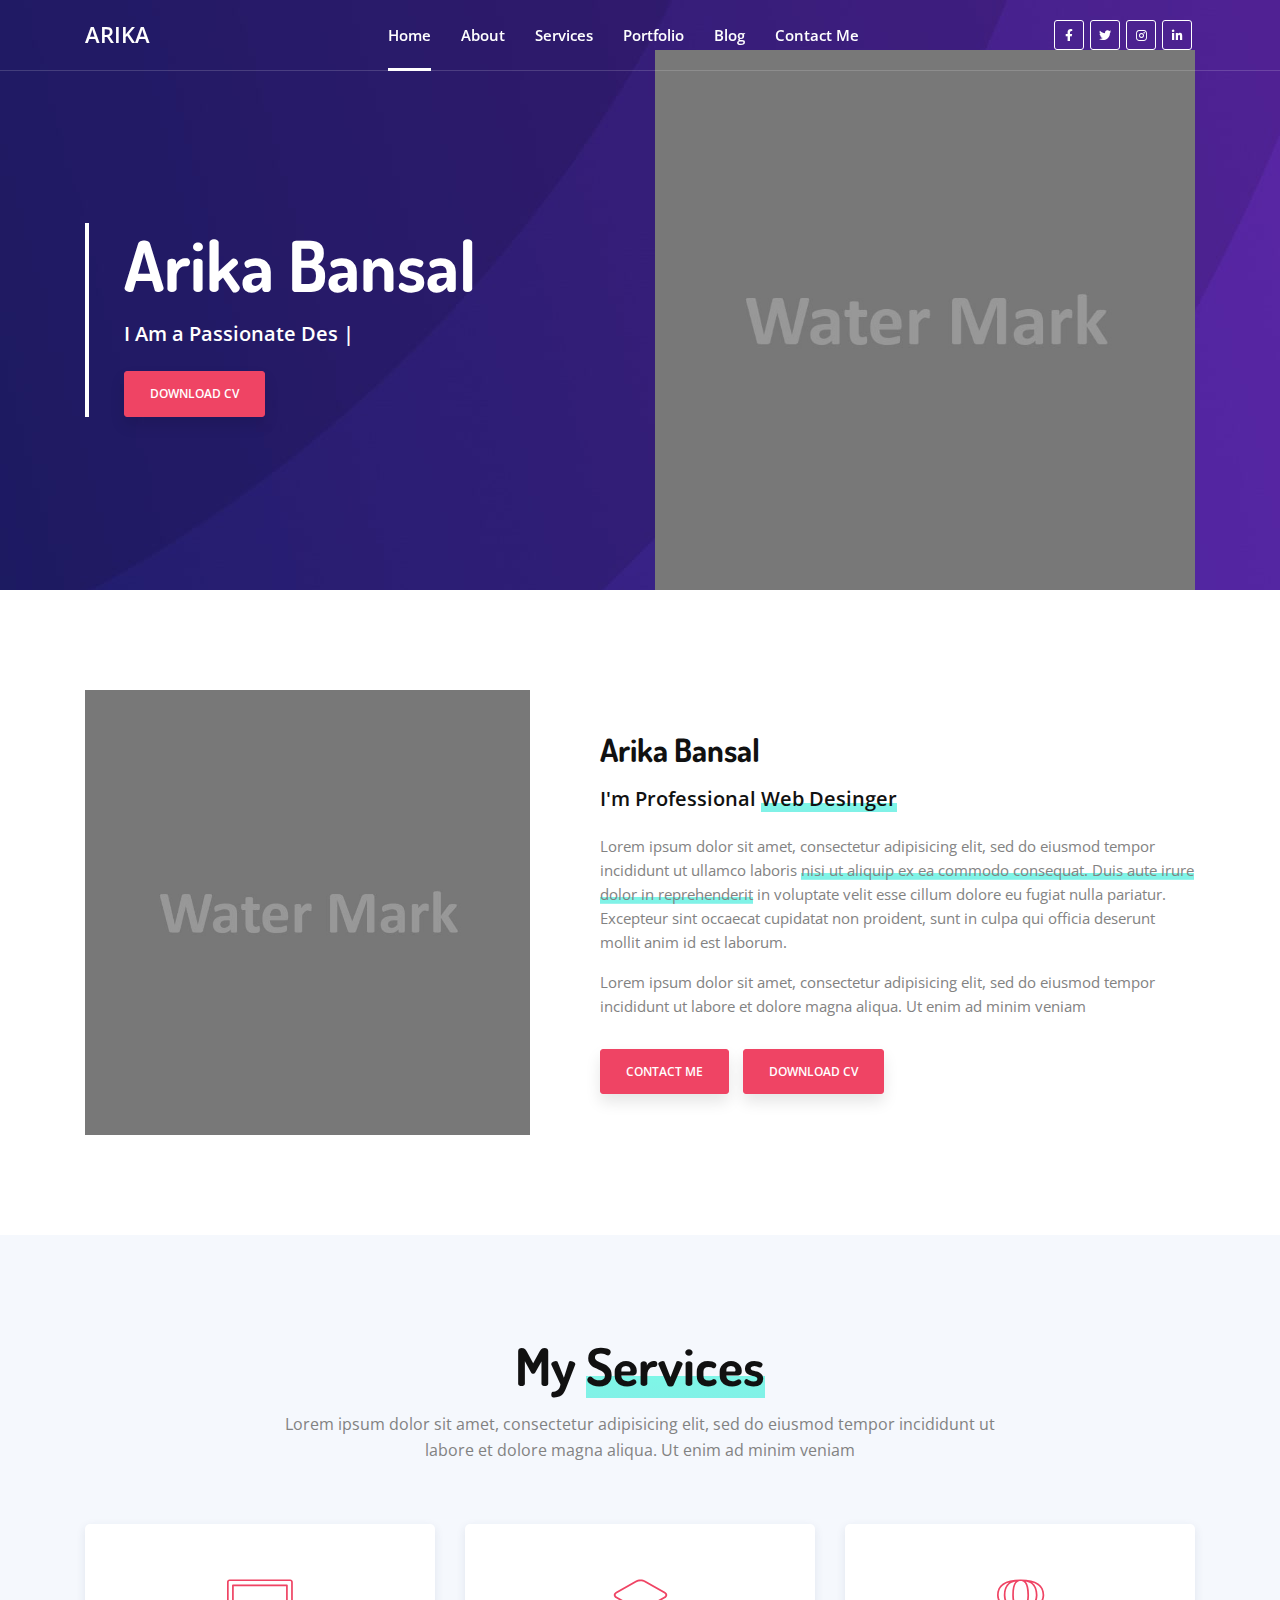
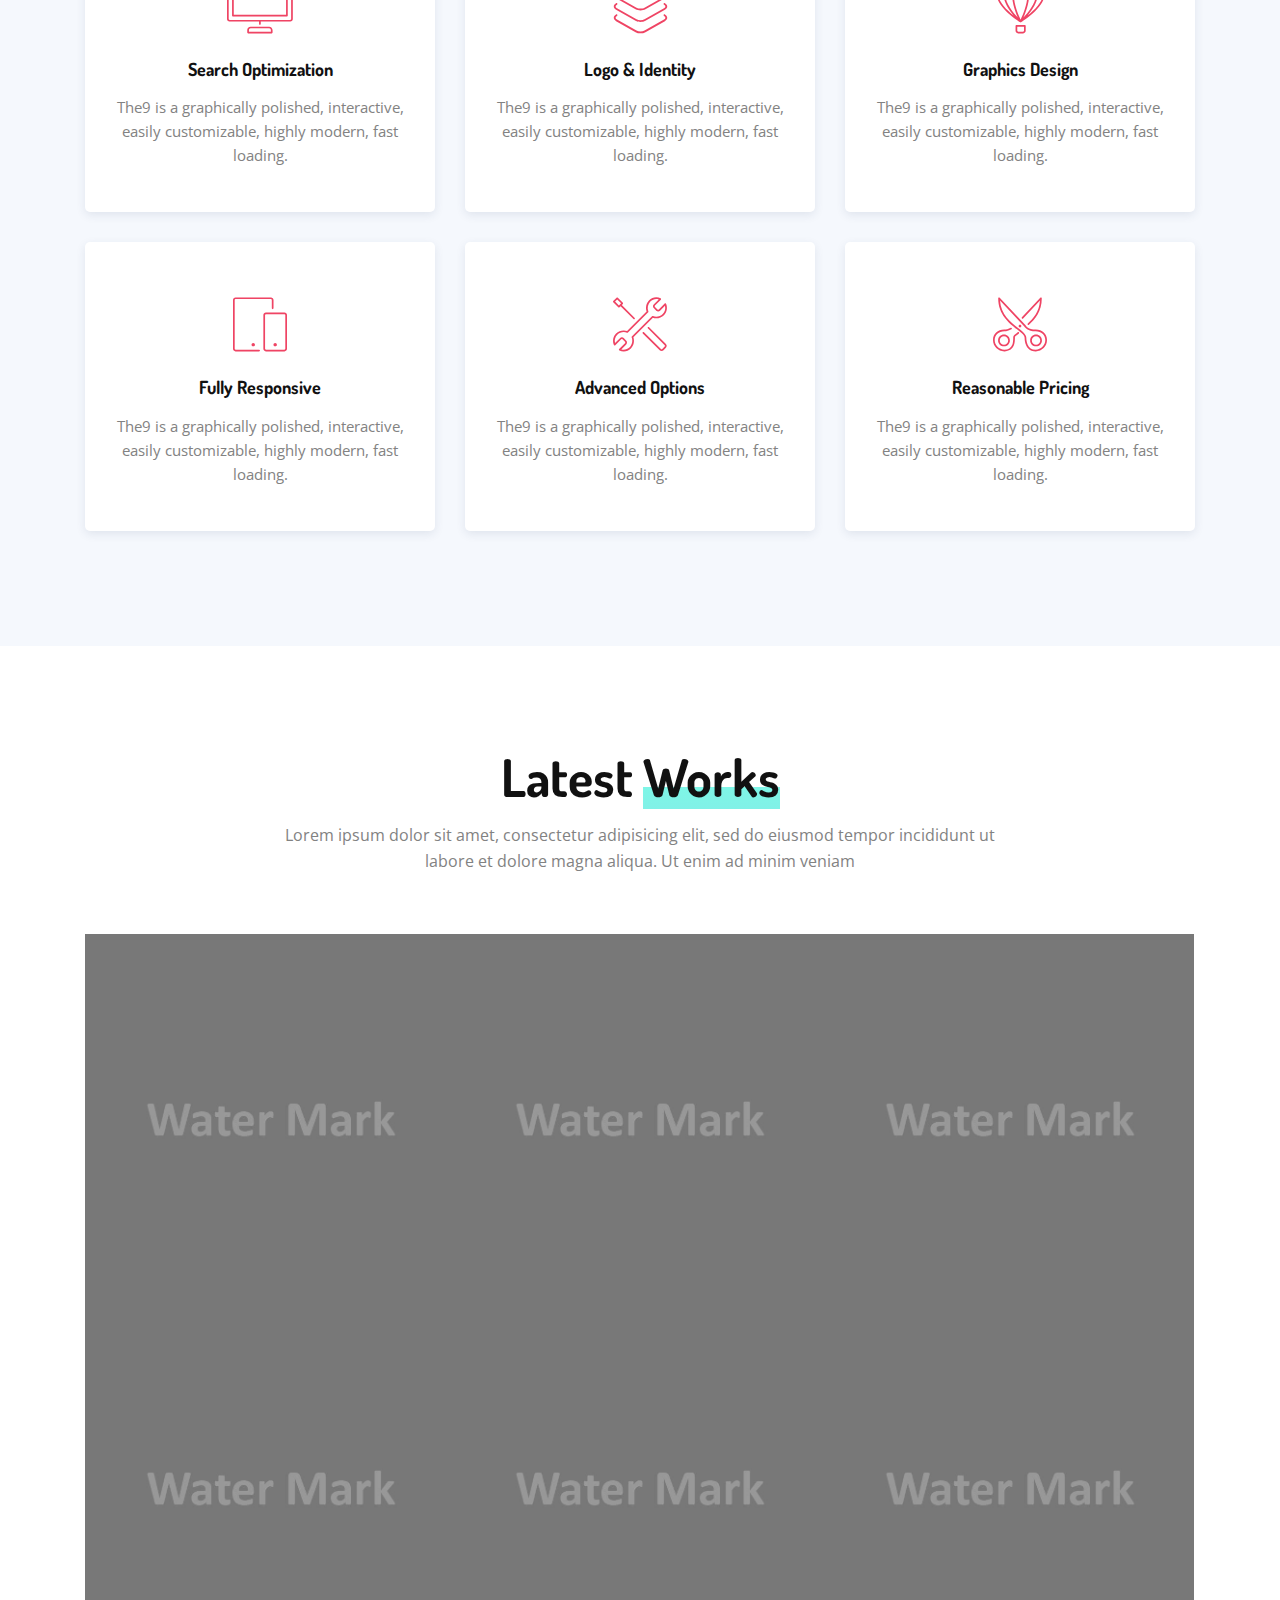
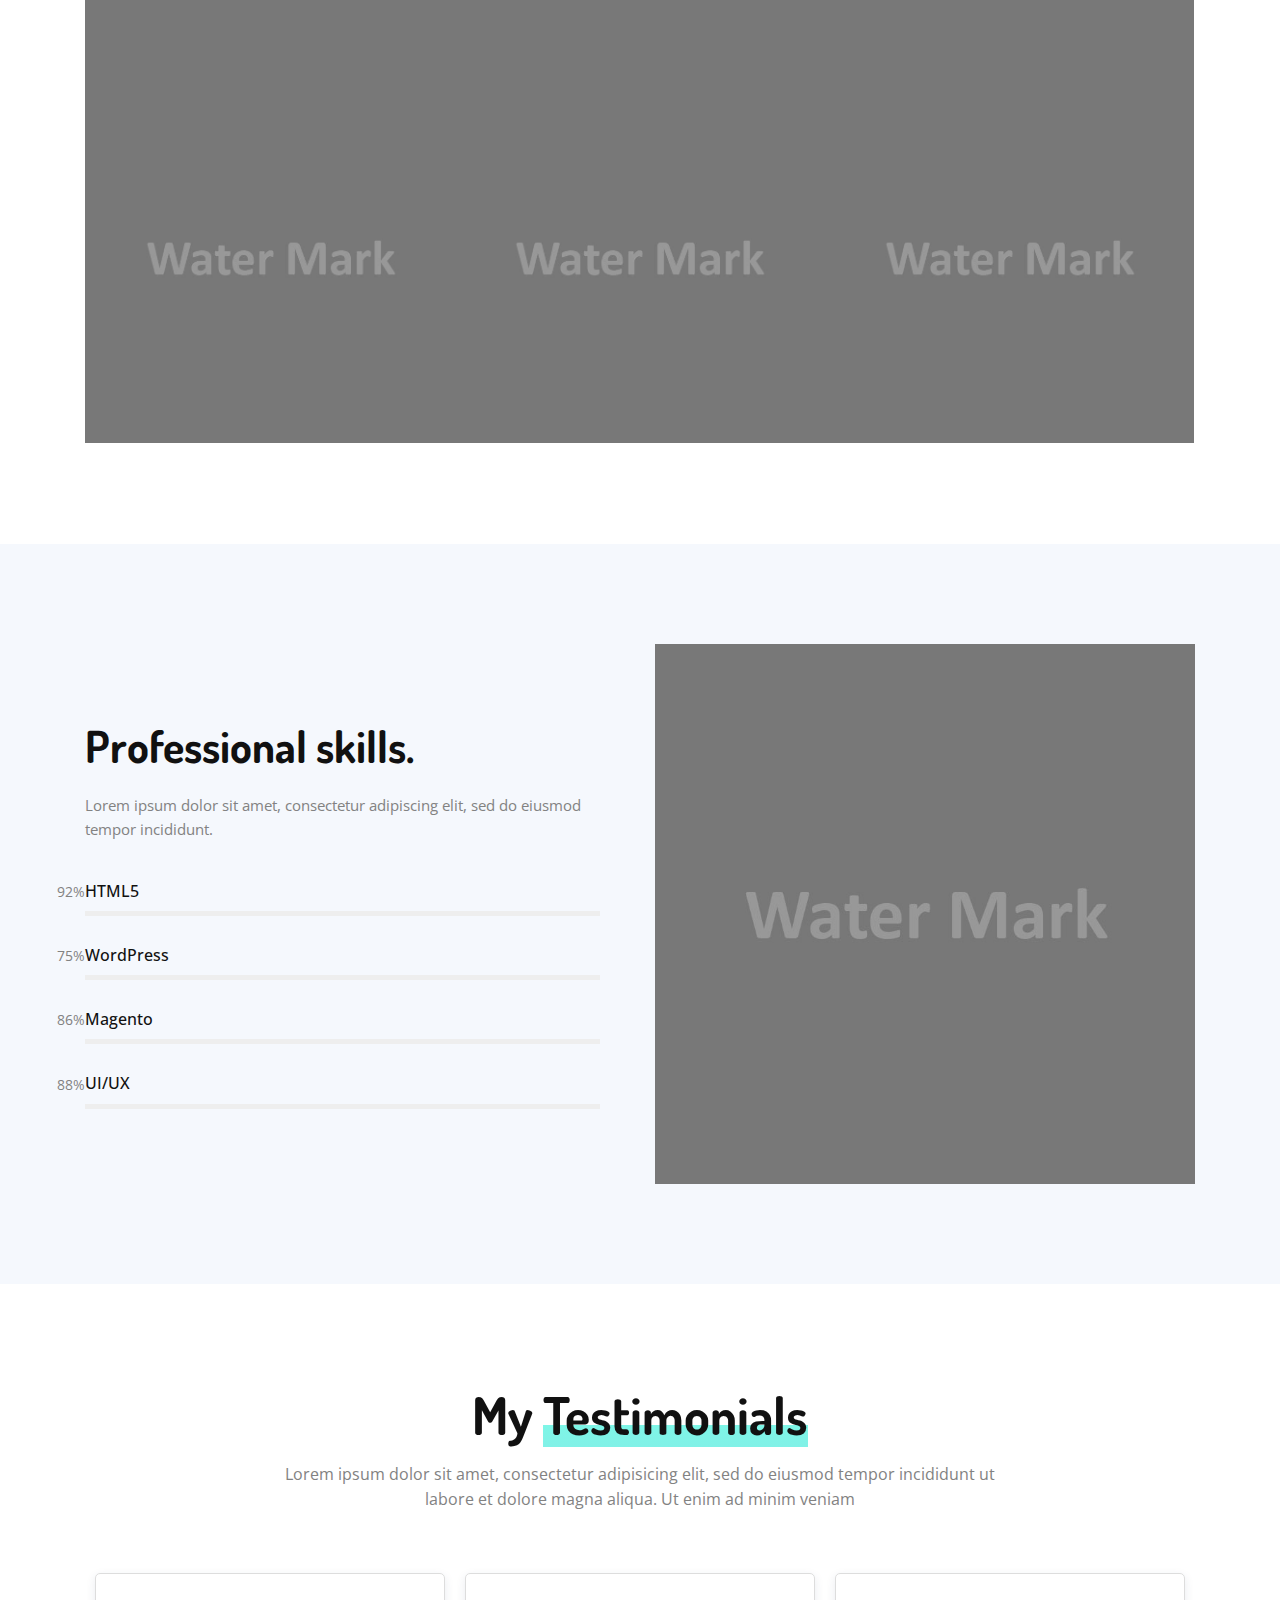
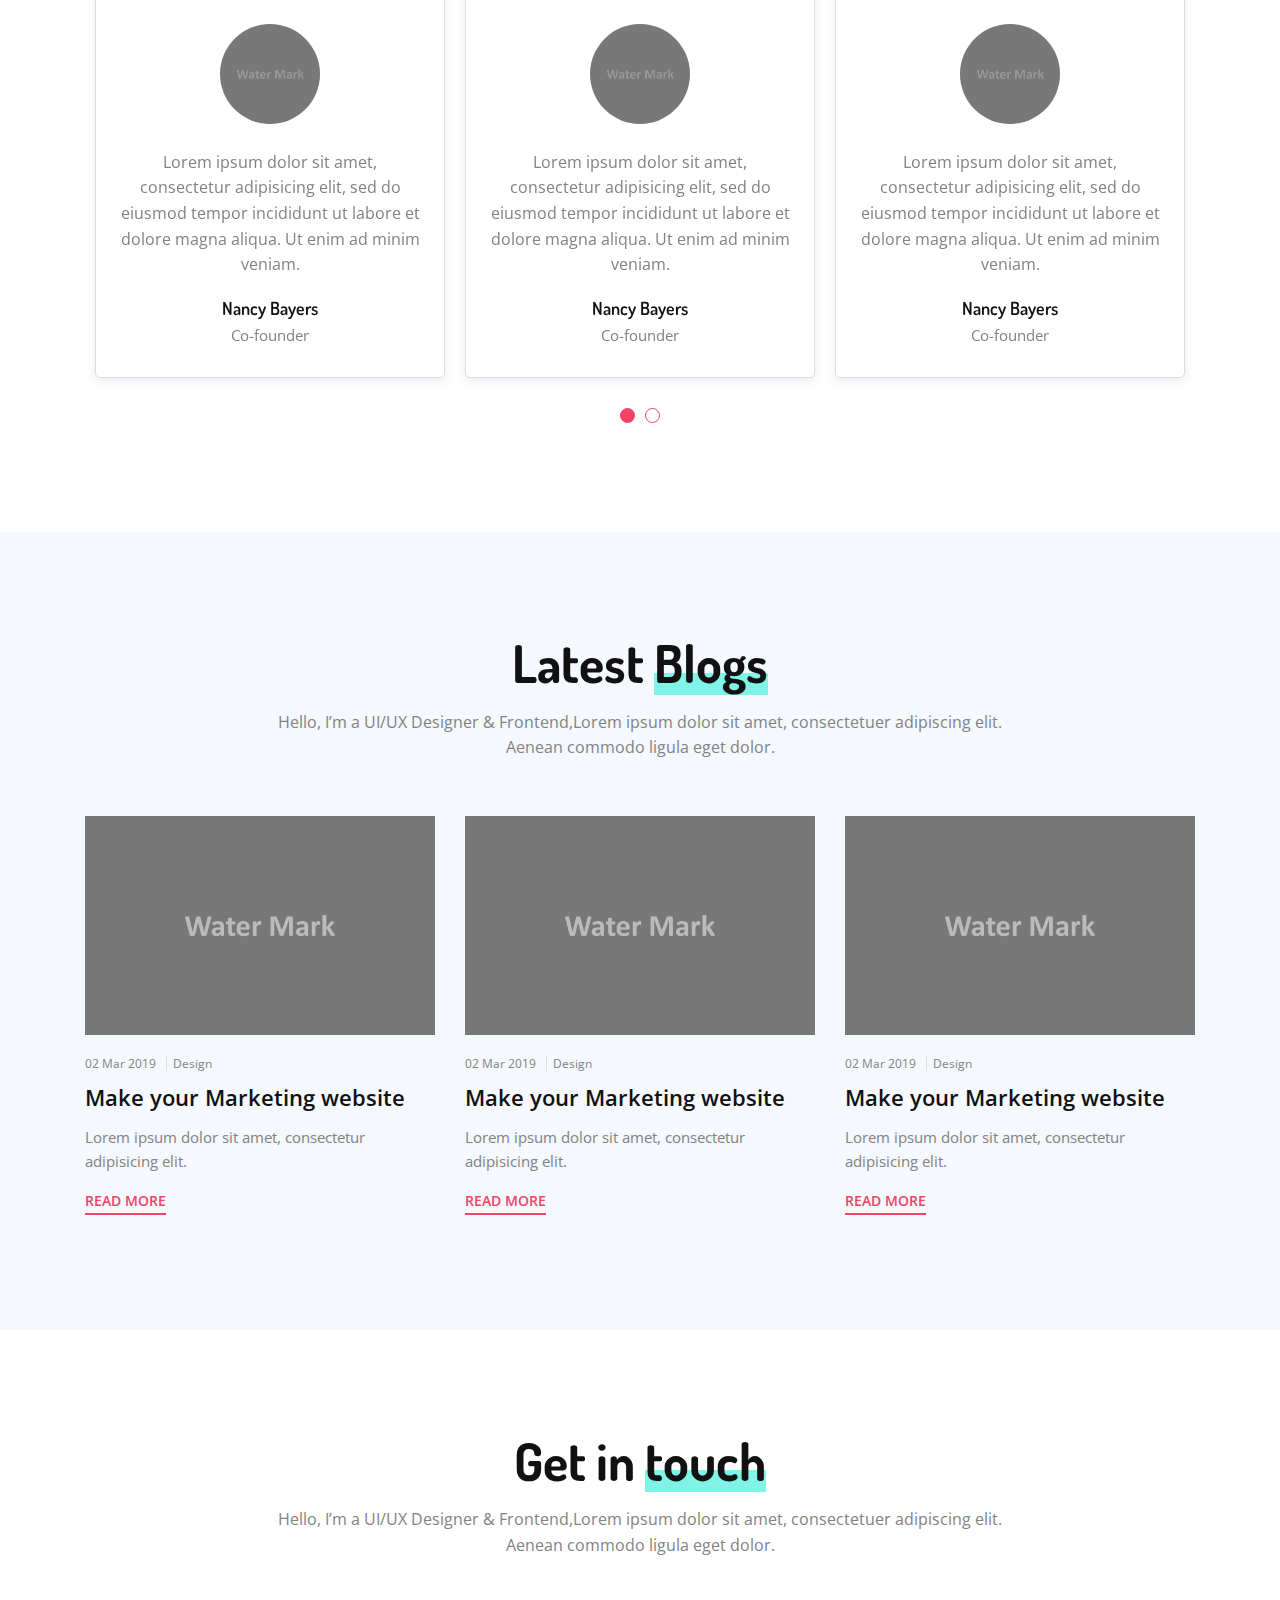
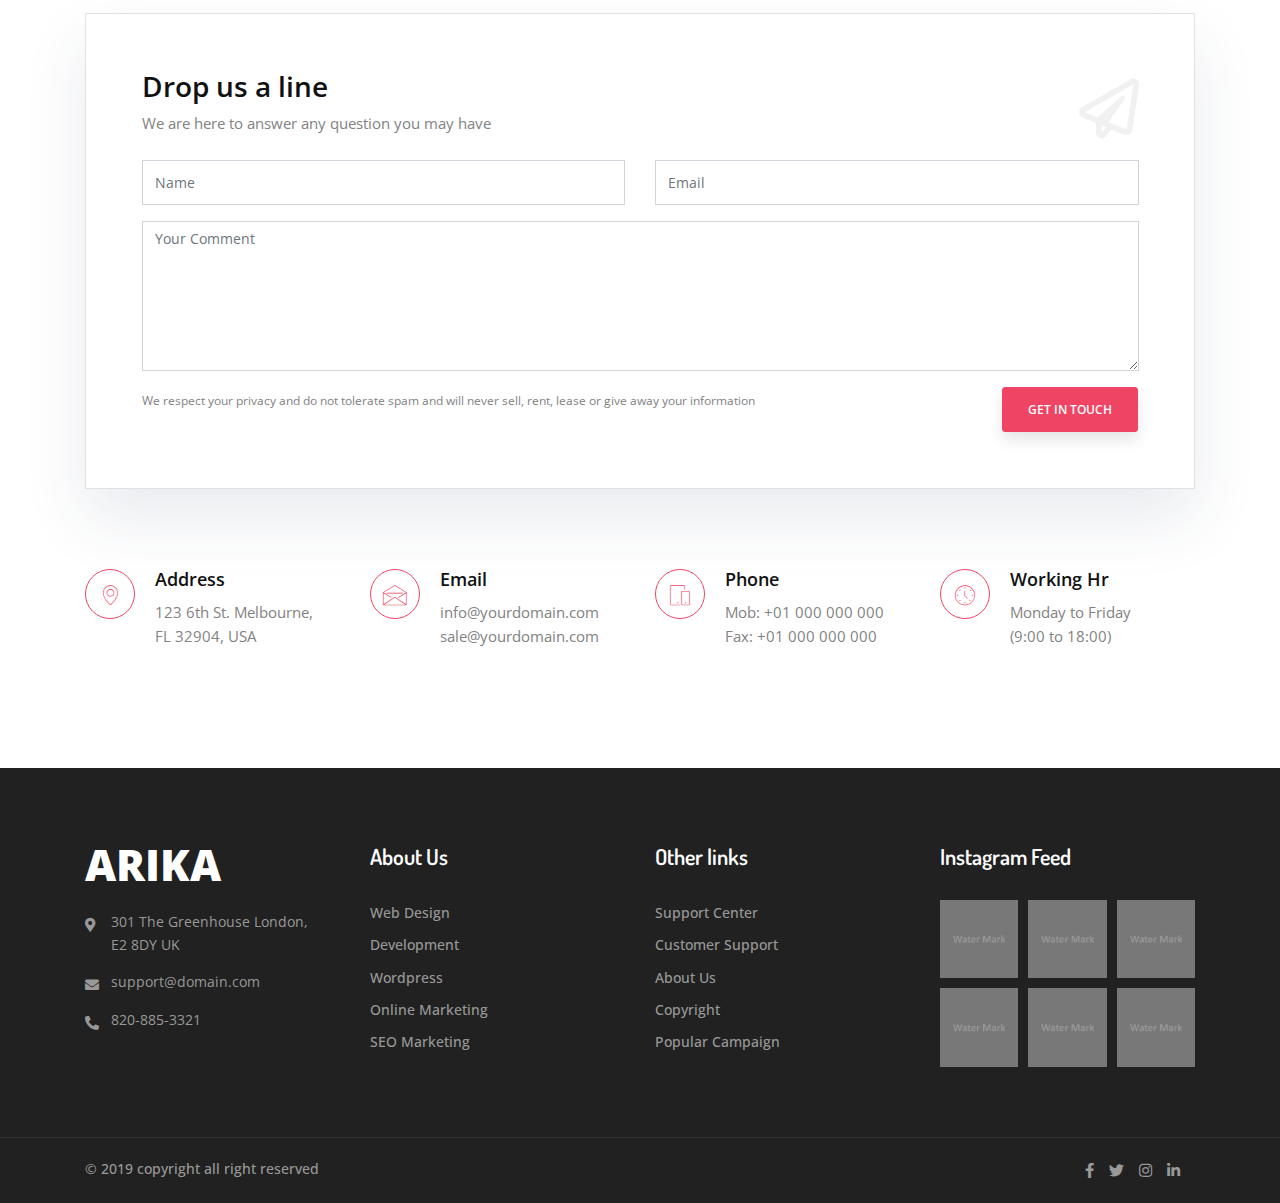
<file: public/index-01.html>
<!DOCTYPE html>
<html lang="zxx">
    <head>
        <!-- metas -->
        <meta charset="utf-8">
        <meta name="author" content="themepaa">
        <meta http-equiv="X-UA-Compatible" content="IE=edge">
        <meta name="viewport" content="width=device-width, initial-scale=1, shrink-to-fit=no">
        <meta name="keywords" content="Arika - Portfolio Template">
        <meta name="description" content="Arika - Portfolio Template">
        <!-- title -->
        <title>Arika - Portfolio Template</title>
        <!-- Favicon -->
        <link rel="shortcut icon" type="image/x-icon" href="favicon.ico">
        <!-- plugin CSS -->
        <link href="static/plugin/bootstrap/css/bootstrap.min.css" rel="stylesheet">
        <link href="static/plugin/font-awesome/css/all.min.css" rel="stylesheet">
        <link href="static/plugin/et-line/style.css" rel="stylesheet">
        <link href="static/plugin/themify-icons/themify-icons.css" rel="stylesheet">
        <link href="static/plugin/owl-carousel/css/owl.carousel.min.css" rel="stylesheet">
        <link href="static/plugin/magnific/magnific-popup.css" rel="stylesheet">
        <!-- theme css -->
        <link href="static/style/master.css" rel="stylesheet">
    </head>

    <!-- Body Start -->
    <body data-spy="scroll" data-target="#navbar-collapse-toggle" data-offset="98">
        
        <!-- page loading -->
        <div id="loading">
            <div class="load-circle"><span class="one"></span></div>
        </div>
        <!-- end page loading -->

        <!-- Header -->
        <header class="header-nav header-nav-white">
            <!-- Header Middle -->
            <div class="navbar navbar-default navbar-expand-lg main-navbar main-navbar">
                <div class="container">
                    <div class="navbar-brand">
                        <a class="logo-text" href="#">
                            ARIKA
                        </a>
                    </div>
                    
                    <div class="navbar-collapse collapse" id="navbar-collapse-toggle">
                        <ul class="nav navbar-nav m-auto">
                            <li><a class="nav-link active" href="#home">Home</a></li>
                            <li><a class="nav-link" href="#about">About</a></li>
                            <li><a class="nav-link" href="#services">Services</a></li>
                            <li><a class="nav-link" href="#work">Portfolio</a></li>
                            <li><a class="nav-link" href="#blog">Blog</a></li>
                            <li><a class="nav-link" href="#contactus">Contact Me</a></li>
                        </ul>
                    </div>
                    <div class="extra-menu d-flex align-items-center">
                        <ul class="nav d-none si-t-white si-radisu social-icon d-md-flex">
                            <li><a href="#"><i class="fab fa-facebook-f"></i></a></li>
                            <li><a href="#"><i class="fab fa-twitter"></i></a></li>
                            <li><a href="#"><i class="fab fa-instagram"></i></a></li>
                            <li><a href="#"><i class="fab fa-linkedin-in"></i></a></li>
                        </ul>
                        <button type="button" class="navbar-toggler collapsed" data-toggle="collapse" data-target="#navbar-collapse-toggle" aria-expanded="false">
                            <span class="icon-bar"></span>
                        </button>
                    </div>
                </div>
            </div>
            <!-- End Header Middle -->
        </header>
        <!-- Header End -->

        <!-- Main -->
        <main>
            <!-- Home Banner -->
            <section id="home" class="home-banner-01" style="background-image: url(static/img/home-bg-1.jpg);">
                <div class="container">
                    <div class="row align-items-center justify-content-center p-50px-t">
                        <div class="col-lg-6">
                            <div class="ht-text m-70px-tb">
                                <h1 class="white-color m-15px-b font-alt">Arika Bansal</h1>
                                <h2 class="white-color m-0px">I Am a Passionate <span id="type-it"></span></h2>
                                <div class="p-25px-t">
                                    <a class="m-btn m-btn-radius m-btn-theme" href="#">Download CV</a>
                                </div>
                            </div>
                        </div>
                        <div class="col-lg-6 text-center">
                            <img src="static/img/767x767.jpg" title="" alt="">
                        </div>
                    </div>
                </div>
            </section>
            <!-- End Home Banner -->

            <!-- about us -->
            <section id="about" class="section">
                <div class="container">
                    <div class="row align-items-center">
                        <div class="col-lg-5">
                            <img src="static/img/767x767.jpg">
                        </div>
                        <div class="col-lg-7">
                            <div class="about-text p-40px-l">
                                <h3 class="font-alt font-w-700 dark-color p-10px-b">Arika Bansal</h3>
                                <h5 class="dark-color p-15px-b font-w-600">I'm Professional <mark>Web Desinger</mark></h5>
                                <p>Lorem ipsum dolor sit amet, consectetur adipisicing elit, sed do eiusmod
                                tempor incididunt ut ullamco laboris <mark> nisi ut aliquip ex ea commodo
                                consequat. Duis aute irure dolor in reprehenderit</mark> in voluptate velit esse
                                cillum dolore eu fugiat nulla pariatur. Excepteur sint occaecat cupidatat non
                                proident, sunt in culpa qui officia deserunt mollit anim id est laborum.</p>
                                <p>Lorem ipsum dolor sit amet, consectetur adipisicing elit, sed do eiusmod tempor incididunt ut labore et dolore magna aliqua. Ut enim ad minim veniam</p>
                                
                                <div class="p-15px-t">
                                    <a class="m-btn m-btn-radius m-btn-theme" href="#">contact me</a>
                                    <a class="m-btn m-btn-radius m-btn-theme m-10px-l" href="#">download cv</a>
                                </div>
                            </div>
                        </div>
                    </div>
                </div>
            </section>
            <!-- end about us -->

            <!-- Feature Box -->
            <section id="services" class="section gray-bg">
                <div class="container">
                    <div class="row justify-content-center sm-m-25px-b m-45px-b">
                        <div class="col-md-12 col-lg-8">
                            <div class="section-title text-center">
                                <h2 class="dark-color font-alt">My <mark>Services</mark></h2>
                                <p class="m-0px large">Lorem ipsum dolor sit amet, consectetur adipisicing elit, sed do eiusmod tempor incididunt ut labore et dolore magna aliqua. Ut enim ad minim veniam</p>
                            </div>        
                        </div>
                    </div>

                    <div class="row">
                        <div class="col-sm-6 col-lg-4 m-15px-tb">
                            <div class="feature-box-5 text-center p-40px-tb p-20px-lr hover-top transition box-shadow-hover">
                                <div class="f-icon theme-color m-10px-b">
                                    <i class="icon-desktop"></i>
                                </div>
                                <div class="feature-content">
                                    <h6 class="dark-color font-alt font-w-700 m-15px-b">Search Optimization</h6>
                                    <p class="m-0px">The9 is a graphically polished, interactive, easily customizable, highly modern, fast loading.</p>
                                </div>
                            </div>
                        </div>
                        <div class="col-sm-6 col-lg-4 m-15px-tb">
                            <div class="feature-box-5 text-center p-40px-tb p-20px-lr hover-top transition box-shadow-hover">
                                <div class="f-icon theme-color m-10px-b">
                                    <i class="icon-layers"></i>
                                </div>
                                <div class="feature-content">
                                    <h6 class="dark-color font-alt font-w-700 m-15px-b">Logo &amp; Identity</h6>
                                    <p class="m-0px">The9 is a graphically polished, interactive, easily customizable, highly modern, fast loading.</p>
                                </div>
                            </div>
                        </div>
                        <div class="col-sm-6 col-lg-4 m-15px-tb">
                            <div class="feature-box-5 text-center p-40px-tb p-20px-lr hover-top transition box-shadow-hover">
                                <div class="f-icon theme-color m-10px-b">
                                    <i class="icon-hotairballoon"></i>
                                </div>
                                <div class="feature-content">
                                    <h6 class="dark-color font-alt font-w-700 m-15px-b">Graphics Design</h6>
                                    <p class="m-0px">The9 is a graphically polished, interactive, easily customizable, highly modern, fast loading.</p>
                                </div>
                            </div>
                        </div>
                        <div class="col-sm-6 col-lg-4 m-15px-tb">
                            <div class="feature-box-5 text-center p-40px-tb p-20px-lr hover-top transition box-shadow-hover">
                                <div class="f-icon theme-color m-10px-b">
                                    <i class="icon-mobile"></i>
                                </div>
                                <div class="feature-content">
                                    <h6 class="dark-color font-alt font-w-700 m-15px-b">Fully Responsive</h6>
                                    <p class="m-0px">The9 is a graphically polished, interactive, easily customizable, highly modern, fast loading.</p>
                                </div>
                            </div>
                        </div>
                        <div class="col-sm-6 col-lg-4 m-15px-tb">
                            <div class="feature-box-5 text-center p-40px-tb p-20px-lr hover-top transition box-shadow-hover">
                                <div class="f-icon theme-color m-10px-b">
                                    <i class="icon-tools-2"></i>
                                </div>
                                <div class="feature-content">
                                    <h6 class="dark-color font-alt font-w-700 m-15px-b">Advanced Options</h6>
                                    <p class="m-0px">The9 is a graphically polished, interactive, easily customizable, highly modern, fast loading.</p>
                                </div>
                            </div>
                        </div>
                        <div class="col-sm-6 col-lg-4 m-15px-tb">
                            <div class="feature-box-5 text-center p-40px-tb p-20px-lr hover-top transition box-shadow-hover">
                                <div class="f-icon theme-color m-10px-b">
                                    <i class="icon-scissors"></i>
                                </div>
                                <div class="feature-content">
                                    <h6 class="dark-color font-alt font-w-700 m-15px-b">Reasonable Pricing</h6>
                                    <p class="m-0px">The9 is a graphically polished, interactive, easily customizable, highly modern, fast loading.</p>
                                </div>
                            </div>
                        </div>
                    </div>
                </div>
            </section>
            <!-- Feature Box -->

            <!-- Work -->
            <section id="work" class="section">
                <div class="container">
                    <div class="row justify-content-center sm-m-30px-b m-60px-b">
                        <div class="col-md-12 col-lg-8">
                            <div class="section-title text-center">
                                <h2 class="dark-color font-alt">Latest <mark>Works</mark></h2>
                                <p class="m-0px large">Lorem ipsum dolor sit amet, consectetur adipisicing elit, sed do eiusmod tempor incididunt ut labore et dolore magna aliqua. Ut enim ad minim veniam</p>
                            </div>        
                        </div>
                    </div>
                </div>
                <div class="container">
                    <div class="portfolio-content grid-col-3 lightbox-gallery">
                        <div class="grid-item product branding">
                            <div class="portfolio-box-01">
                                <div class="portfolio-img">
                                    <img src="static/img/767x767.jpg" title="" alt="">
                                </div>
                                <div class="portfolio-info">
                                        <a href="static/img/767x767.jpg" class="gallery-link">
                                            <i></i>
                                        </a>
                                        <h5><a href="#">Our Photography</a></h5>
                                </div>
                            </div>
                        </div> <!-- grid item -->
                        <div class="grid-item photoshop">
                            <div class="portfolio-box-01">
                                <div class="portfolio-img">
                                    <img src="static/img/767x767.jpg" title="" alt="">
                                </div>
                                <div class="portfolio-info">
                                        <a href="static/img/767x767.jpg" class="gallery-link">
                                            <i></i>
                                        </a>
                                        <h5><a href="#">Our Photography</a></h5>
                                </div>
                            </div>
                        </div> <!-- grid item -->
                        <div class="grid-item product fashion">
                            <div class="portfolio-box-01">
                                <div class="portfolio-img">
                                    <img src="static/img/767x767.jpg" title="" alt="">
                                </div>
                                <div class="portfolio-info">
                                        <a href="static/img/767x767.jpg" class="gallery-link">
                                            <i></i>
                                        </a>
                                        <h5><a href="#">Our Photography</a></h5>
                                </div>
                            </div>
                        </div> <!-- grid item -->
                        <div class="grid-item photoshop">
                            <div class="portfolio-box-01">
                                <div class="portfolio-img">
                                    <img src="static/img/767x767.jpg" title="" alt="">
                                </div>
                                <div class="portfolio-info">
                                        <a href="static/img/767x767.jpg" class="gallery-link">
                                            <i></i>
                                        </a>
                                        <h5><a href="#">Our Photography</a></h5>
                                </div>
                            </div>
                        </div> <!-- grid item -->
                        <div class="grid-item product fashion">
                            <div class="portfolio-box-01">
                                <div class="portfolio-img">
                                    <img src="static/img/767x767.jpg" title="" alt="">
                                </div>
                                <div class="portfolio-info">
                                        <a href="static/img/767x767.jpg" class="gallery-link">
                                            <i></i>
                                        </a>
                                        <h5><a href="#">Our Photography</a></h5>
                                </div>
                            </div>
                        </div> <!-- grid item -->
                        <div class="grid-item branding">
                            <div class="portfolio-box-01">
                                <div class="portfolio-img">
                                    <img src="static/img/767x767.jpg" title="" alt="">
                                </div>
                                <div class="portfolio-info">
                                        <a href="static/img/767x767.jpg" class="gallery-link">
                                            <i></i>
                                        </a>
                                        <h5><a href="#">Our Photography</a></h5>
                                </div>
                            </div>
                        </div> <!-- grid item -->
                        <div class="grid-item branding">
                            <div class="portfolio-box-01">
                                <div class="portfolio-img">
                                    <img src="static/img/767x767.jpg" title="" alt="">
                                </div>
                                <div class="portfolio-info">
                                        <a href="static/img/767x767.jpg" class="gallery-link">
                                            <i></i>
                                        </a>
                                        <h5><a href="#">Our Photography</a></h5>
                                </div>
                            </div>
                        </div> <!-- grid item -->
                        <div class="grid-item branding">
                            <div class="portfolio-box-01">
                                <div class="portfolio-img">
                                    <img src="static/img/767x767.jpg" title="" alt="">
                                </div>
                                <div class="portfolio-info">
                                        <a href="static/img/767x767.jpg" class="gallery-link">
                                            <i></i>
                                        </a>
                                        <h5><a href="#">Our Photography</a></h5>
                                </div>
                            </div>
                        </div> <!-- grid item -->
                        <div class="grid-item product branding">
                            <div class="portfolio-box-01">
                                <div class="portfolio-img">
                                    <img src="static/img/767x767.jpg" title="" alt="">
                                </div>
                                <div class="portfolio-info">
                                        <a href="static/img/767x767.jpg" class="gallery-link">
                                            <i></i>
                                        </a>
                                        <h5><a href="#">Our Photography</a></h5>
                                </div>
                            </div>
                        </div> <!-- grid item -->
                    </div> <!-- portfolio-content -->
                </div>
            </section>
            <!-- End work -->

            <!-- Skill -->
            <section class="section gray-bg">
                <div class="container">
                    <div class="row align-items-center">
                        <div class="col-lg-6 md-p-15px-r p-40px-r">
                            <h2 class="dark-color font-alt font-w-700 m-0px p-20px-b sm-p-15px-b">Professional skills.</h2>
                            <p>Lorem ipsum dolor sit amet, consectetur adipiscing elit, sed do eiusmod tempor incididunt.</p>
                            <!-- skill -->
                            <div class="skill-lt p-25px-t">
                                <h6 class="dark-color">HTML5</h6>
                                <div class="skill-bar">
                                  <div class="skill-bar-in theme-bg" role="progressbar" aria-valuenow="92" aria-valuemin="0" aria-valuemax="100">
                                    <span>92%</span>
                                  </div>
                                </div>
                            </div>
                            <!-- end skill -->
                            <!-- skill -->
                            <div class="skill-lt">
                                <h6 class="dark-color">WordPress</h6>
                                <div class="skill-bar">
                                  <div class="skill-bar-in theme-bg" role="progressbar" aria-valuenow="72" aria-valuemin="0" aria-valuemax="100">
                                    <span>75%</span>
                                  </div>
                                </div>
                            </div>
                            <!-- end skill -->
                            <!-- skill -->
                            <div class="skill-lt">
                                <h6 class="dark-color">Magento</h6>
                                <div class="skill-bar">
                                  <div class="skill-bar-in theme-bg" role="progressbar" aria-valuenow="86" aria-valuemin="0" aria-valuemax="100">
                                    <span>86%</span>
                                  </div>
                                </div>
                            </div><!-- /skill -->
                            <!-- end skill -->
                            <!-- skill -->
                            <div class="skill-lt">
                                <h6 class="dark-color">UI/UX</h6>
                                <div class="skill-bar">
                                  <div class="skill-bar-in theme-bg" role="progressbar" aria-valuenow="88" aria-valuemin="0" aria-valuemax="100">
                                    <span>88%</span>
                                  </div>
                                </div>
                            </div>
                            <!-- end skill -->
                        </div>
                        <div class="col-lg-6 md-m-40px-t">
                            <img src="static/img/767x767.jpg" title="" alt="">
                        </div>
                    </div>
                </div>
            </section>
            <!-- End Skill -->

            <!-- Testiminails -->
            <section class="section bg-no-repeat bg-center bg-fixed bg-cover" style="background-image: url(static/img/1600x1000.jpg);">
                <div class="container">
                    <div class="row justify-content-center sm-m-25px-b m-45px-b">
                        <div class="col-md-12 col-lg-8">
                            <div class="section-title text-center">
                                <h2 class="dark-color font-alt">My <mark>Testimonials</mark></h2>
                                <p class="m-0px large">Lorem ipsum dolor sit amet, consectetur adipisicing elit, sed do eiusmod tempor incididunt ut labore et dolore magna aliqua. Ut enim ad minim veniam</p>
                            </div>        
                        </div>
                    </div>

                    <div class="row justify-content-center">
                        <div class="col-md-12 col-lg-12">
                            <div class="owl-carousel" data-items="3" data-nav-dots="true" data-md-items="2" data-sm-items="1" data-xs-items="1" data-xx-items="1" data-space="0">
                                <!-- testimonials -->
                                <div class="testimonial-col-01 box-shadow">
                                    <div class="img">
                                        <img src="static/img/767x767.jpg" title="" alt="">
                                    </div>
                                    <p>Lorem ipsum dolor sit amet, consectetur adipisicing elit, sed do eiusmod tempor incididunt ut labore et dolore magna aliqua. Ut enim ad minim veniam.</p>
                                    <div class="tc-info">
                                        <h5 class="font-alt">Nancy Bayers</h5>
                                        <label>Co-founder</label>
                                    </div>
                                </div>
                                <!-- / -->
                                <!-- testimonials -->
                                <div class="testimonial-col-01 box-shadow">
                                    <div class="img">
                                        <img src="static/img/767x767.jpg" title="" alt="">
                                    </div>
                                    <p>Lorem ipsum dolor sit amet, consectetur adipisicing elit, sed do eiusmod tempor incididunt ut labore et dolore magna aliqua. Ut enim ad minim veniam.</p>
                                    <div class="tc-info">
                                        <h5 class="font-alt">Nancy Bayers</h5>
                                        <label>Co-founder</label>
                                    </div>
                                </div>
                                <!-- / -->
                                <!-- testimonials -->
                                <div class="testimonial-col-01 box-shadow">
                                    <div class="img">
                                        <img src="static/img/767x767.jpg" title="" alt="">
                                    </div>
                                    <p>Lorem ipsum dolor sit amet, consectetur adipisicing elit, sed do eiusmod tempor incididunt ut labore et dolore magna aliqua. Ut enim ad minim veniam.</p>
                                    <div class="tc-info">
                                        <h5 class="font-alt">Nancy Bayers</h5>
                                        <label>Co-founder</label>
                                    </div>
                                </div>
                                <!-- / -->
                                <!-- testimonials -->
                                <div class="testimonial-col-01 box-shadow">
                                    <div class="img">
                                        <img src="static/img/767x767.jpg" title="" alt="">
                                    </div>
                                    <p>Lorem ipsum dolor sit amet, consectetur adipisicing elit, sed do eiusmod tempor incididunt ut labore et dolore magna aliqua. Ut enim ad minim veniam.</p>
                                    <div class="tc-info">
                                        <h5 class="font-alt">Nancy Bayers</h5>
                                        <label>Co-founder</label>
                                    </div>
                                </div>
                                <!-- / -->
                            </div>
                        </div>
                    </div>
                </div>
            </section>
            <!-- End Testiminails -->

            <!-- Blog -->
            <section id="blog" class="section gray-bg">
                <div class="container">
                    <div class="row justify-content-center sm-m-25px-b m-40px-b">
                        <div class="col-md-12 col-lg-8">
                            <div class="section-title text-center">
                                <h2 class="dark-color font-alt">Latest <mark>Blogs</mark></h2>
                                <p class="m-0px large">Hello, I’m a UI/UX Designer &amp; Frontend,Lorem ipsum dolor sit amet, consectetuer adipiscing elit. Aenean commodo ligula eget dolor.</p>
                            </div>        
                        </div>
                    </div>
                    <div class="row">
                        <div class="col-lg-4 m-15px-tb">
                            <div class="blog-grid">
                                <div class="blog-grid-img">
                                    <a href="#">
                                        <img src="static/img/1200x750.jpg" title="" alt="">
                                    </a>
                                </div>
                                <div class="blog-gird-info">
                                    <div class="b-meta">
                                        <span class="date">02 Mar 2019</span>
                                        <span class="meta">Design</span>
                                    </div>
                                    <h5><a href="#">Make your Marketing website</a></h5>
                                    <p>Lorem ipsum dolor sit amet, consectetur adipisicing elit.</p>
                                    <div class="btn-grid">
                                        <a class="m-btn-link" href="#">Read More</a>
                                    </div>
                                </div>
                            </div>
                        </div> <!-- col -->
                        <div class="col-lg-4 m-15px-tb">
                            <div class="blog-grid">
                                <div class="blog-grid-img">
                                    <a href="#">
                                        <img src="static/img/1200x750.jpg" title="" alt="">
                                    </a>
                                </div>
                                <div class="blog-gird-info">
                                    <div class="b-meta">
                                        <span class="date">02 Mar 2019</span>
                                        <span class="meta">Design</span>
                                    </div>
                                    <h5><a href="#">Make your Marketing website</a></h5>
                                    <p>Lorem ipsum dolor sit amet, consectetur adipisicing elit.</p>
                                    <div class="btn-grid">
                                        <a class="m-btn-link" href="#">Read More</a>
                                    </div>
                                </div>
                            </div>
                        </div> <!-- col -->
                        <div class="col-lg-4 m-15px-tb">
                            <div class="blog-grid">
                                <div class="blog-grid-img">
                                    <a href="#">
                                        <img src="static/img/1200x750.jpg" title="" alt="">
                                    </a>
                                </div>
                                <div class="blog-gird-info">
                                    <div class="b-meta">
                                        <span class="date">02 Mar 2019</span>
                                        <span class="meta">Design</span>
                                    </div>
                                    <h5><a href="#">Make your Marketing website</a></h5>
                                    <p>Lorem ipsum dolor sit amet, consectetur adipisicing elit.</p>
                                    <div class="btn-grid">
                                        <a class="m-btn-link" href="#">Read More</a>
                                    </div>
                                </div>
                            </div>
                        </div> <!-- col -->
                    </div>
                </div>
            </section>
            <!-- End Blog -->

            <section id="contactus" class="section">
                <div class="container">
                    <div class="row justify-content-center sm-m-40px-b m-55px-b">
                        <div class="col-md-12 col-lg-8">
                            <div class="section-title text-center">
                                <h2 class="dark-color font-alt">Get in <mark>touch</mark></h2>
                                <p class="m-0px large">Hello, I’m a UI/UX Designer &amp; Frontend,Lorem ipsum dolor sit amet, consectetuer adipiscing elit. Aenean commodo ligula eget dolor.</p>
                            </div>        
                        </div>
                    </div>
                    <!-- form -->
                    <div class="contact-form box-shadow-lg border m-60px-b md-m-50px-b sm-m-30px-b">
                        <div class="sm-title p-25px-b">
                            <h5 class="dark-color">Drop us a line</h5>
                            <p class="m-0px">We are here to answer any question you may have</p>
                            <i class="far fa-paper-plane"></i>
                        </div>
                        <form>
                            <div class="row">
                                <div class="col-sm-6">
                                    <div class="form-group">
                                        <input id="name" name="name" type="text" placeholder="Name" class="form-control" required="">
                                    </div>
                                </div>
                                <div class="col-sm-6">
                                    <div class="form-group">
                                        <input id="email" type="email" placeholder="Email" name="email" class="form-control" required="">
                                    </div>
                                </div>
                                <div class="col-sm-12">
                                    <div class="form-group">
                                        <textarea id="message" placeholder="Your Comment" name="message" class="form-control" required=""></textarea>
                                    </div>
                                </div>
                                <div class="col-md-8 sm-m-15px-b">
                                    <small>We respect your privacy and do not tolerate spam and will never sell, rent, lease or give away your information</small>
                                </div>
                                <div class="col-md-4 text-left text-md-right">
                                    <div class="send">
                                        <button class="m-btn m-btn-theme" type="submit" name="send">Get in touch</button>
                                    </div>
                                </div>

                            </div>
                        </form>
                    </div>
                    <!-- end form -->
                    <!-- address -->
                    <div class="row">
                        <div class="col-xl-3 col-sm-6 m-20px-tb">
                            <div class="feature-box-3 d-flex">
                                <div class="icon">
                                    <span class="icon-map-pin theme-color"></span>
                                </div>
                                <div class="feature-content">
                                    <h5 class="dark-color">Address</h5>
                                    <p>123 6th St. Melbourne,<br>FL 32904, USA</p>
                                </div>
                            </div>
                        </div>
                        <div class="col-xl-3 col-sm-6 m-20px-tb">
                            <div class="feature-box-3 d-flex">
                                <div class="icon">
                                    <span class="icon-envelope theme-color"></span>
                                </div>
                                <div class="feature-content">
                                    <h5 class="dark-color">Email</h5>
                                    <p>info@yourdomain.com<br>sale@yourdomain.com</p>
                                </div>
                            </div>
                        </div>
                        <div class="col-xl-3 col-sm-6 m-20px-tb">
                            <div class="feature-box-3 d-flex">
                                <div class="icon">
                                    <span class="icon-mobile theme-color"></span>
                                </div>
                                <div class="feature-content">
                                    <h5 class="dark-color">Phone</h5>
                                    <p>Mob: +01 000 000 000<br>Fax: +01 000 000 000</p>
                                </div>
                            </div>
                        </div>
                        <div class="col-xl-3 col-sm-6 m-20px-tb">
                            <div class="feature-box-3 d-flex">
                                <div class="icon">
                                    <span class="icon-clock theme-color"></span>
                                </div>
                                <div class="feature-content">
                                    <h5 class="dark-color">Working Hr</h5>
                                    <p>Monday to Friday<br> (9:00 to 18:00)</p>
                                </div>
                            </div>
                        </div>
                    </div>
                    <!-- end address -->
                </div>
            </section>
        </main>
        <!-- main end -->

        <!-- Footer-->
        <footer class="footer footer-dark">
            <div class="footer-top">
                <div class="container">
                    <div class="row">
                        <div class="col-lg-3 col-md-6 col-sm-12 m-15px-tb mr-auto">
                            <div class="footer-about">
                                <div class="fot-logo">
                                    ARIKA
                                </div>
                                <address>
                                    <p class="address"><i class="fas fa-map-marker-alt"></i> 301 The Greenhouse London,<br>E2 8DY UK</p>
                                    <p class="email"><i class="fas fa-envelope"></i> <a href="mailto:support@domain.com">support@domain.com</a></p>
                                    <p class="call"><i class="fas fa-phone-alt"></i> <a href="tel:820-885-3321">820-885-3321</a></p>
                                </address>                            
                            </div>
                        </div>
                        <!-- / col -->
                        <div class="col-lg-3 col-sm-6 m-15px-tb">
                            <div class="footer-link">
                                <h5 class="fot-title font-alt">About Us</h5>
                                <ul class="nav flex-column">
                                    <li><a href="#">Web Design</a></li>
                                    <li><a href="#">Development</a></li>
                                    <li><a href="#">Wordpress</a></li>
                                    <li><a href="#">Online Marketing</a></li>
                                    <li><a href="#">SEO Marketing</a></li>
                                </ul>
                            </div>
                        </div>
                        <!-- / col -->
                        <div class="col-lg-3 col-sm-6 m-15px-tb">
                            <div class="footer-link">
                                <h5 class="fot-title font-alt">Other links</h5>
                                <ul class="nav flex-column">
                                    <li><a href="#">Support Center</a></li>
                                    <li><a href="#">Customer Support</a></li>
                                    <li><a href="#">About Us</a></li>
                                    <li><a href="#">Copyright</a></li>
                                    <li><a href="#">Popular Campaign</a></li>
                                </ul>
                            </div>
                        </div>
                        <!-- / col -->
                        <div class="col-lg-3 col-sm-6 m-15px-t">
                            <div class="footer-insta">
                                <h5 class="fot-title font-alt">Instagram Feed</h5>
                                <div class="row insta-row">
                                    <div class="col-4">
                                        <img src="static/img/767x767.jpg" title="" alt="">
                                    </div>
                                    <div class="col-4">
                                        <img src="static/img/767x767.jpg" title="" alt="">
                                    </div>
                                    <div class="col-4">
                                        <img src="static/img/767x767.jpg" title="" alt="">
                                    </div>
                                    <div class="col-4">
                                        <img src="static/img/767x767.jpg" title="" alt="">
                                    </div>
                                    <div class="col-4">
                                        <img src="static/img/767x767.jpg" title="" alt="">
                                    </div>
                                    <div class="col-4">
                                        <img src="static/img/767x767.jpg" title="" alt="">
                                    </div>
                                </div>
                            </div>
                        </div>
                        <!-- / col -->
                    </div>
                    <!-- / row -->
                </div>
            </div>
            <!-- footer top -->
            <div class="footer-bottom">
                <div class="container">
                    <div class="row">
                        <div class="col-md-6 text-center text-md-left">
                            <p>© 2019 copyright all right reserved</p>
                        </div>
                        <div class="col-md-6 text-center">
                            <ul class="nav justify-content-center justify-content-md-end">
                                <li><a href="#"><i class="fab fa-facebook-f"></i></a></li>
                                <li><a href="#"><i class="fab fa-twitter"></i></a></li>
                                <li><a href="#"><i class="fab fa-instagram"></i></a></li>
                                <li><a href="#"><i class="fab fa-linkedin-in"></i></a></li>
                            </ul>
                        </div>
                    </div>
                </div>
            </div>
            <!-- /footer bottom -->
        </footer>
        <!-- footer End -->

        <!-- jquery -->
        <script src="static/js/jquery-3.2.1.min.js"></script>
        <script src="static/js/jquery-migrate-3.0.0.min.js"></script>
        <!-- end jquery -->
        <!-- appear -->
        <script src="static/plugin/appear/jquery.appear.js"></script>
        <!-- end appear -->
        <!--bootstrap-->
        <script src="static/plugin/bootstrap/js/popper.min.js"></script>
        <script src="static/plugin/bootstrap/js/bootstrap.js"></script>
        <!--end bootstrap-->
        <!-- End -->

        <!-- custom js -->
        <script src="static/js/custom.js"></script>
        <!-- end -->

        <!-- end body -->
    </body>
</html>
</file>
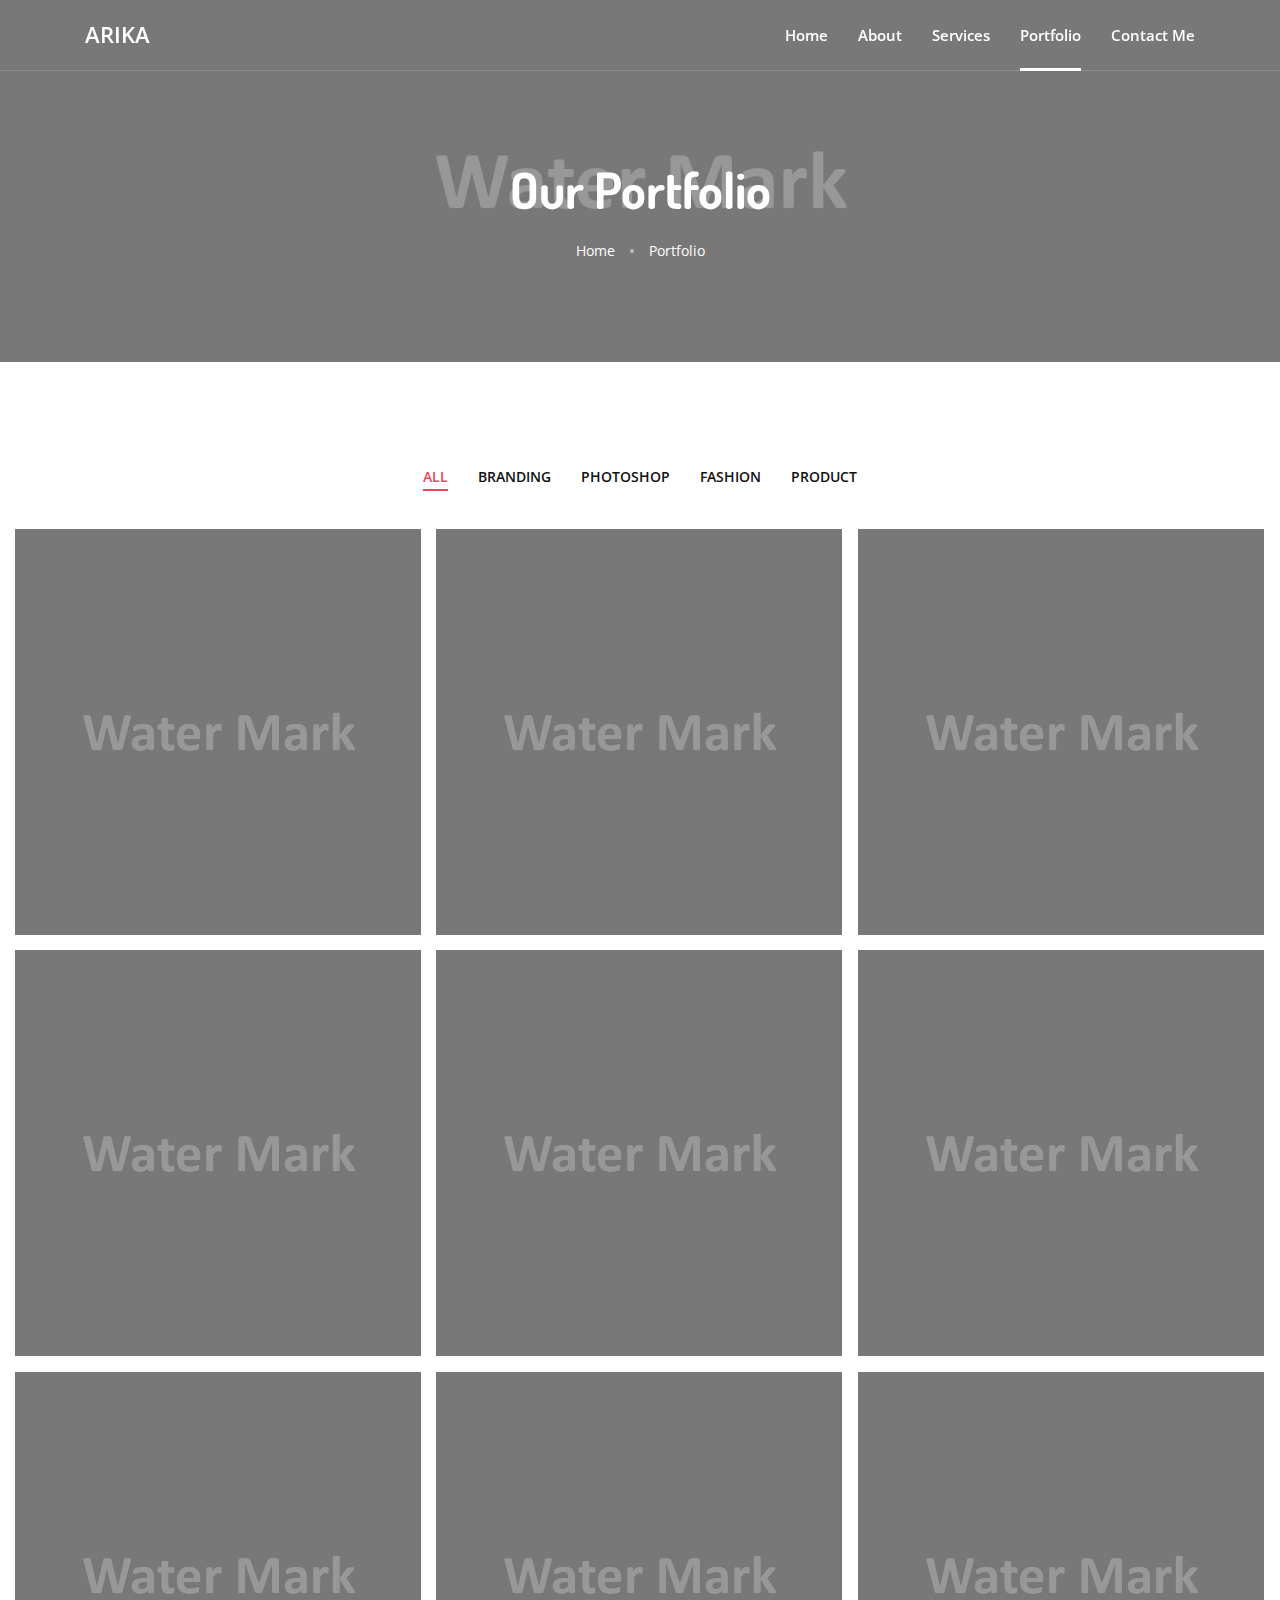
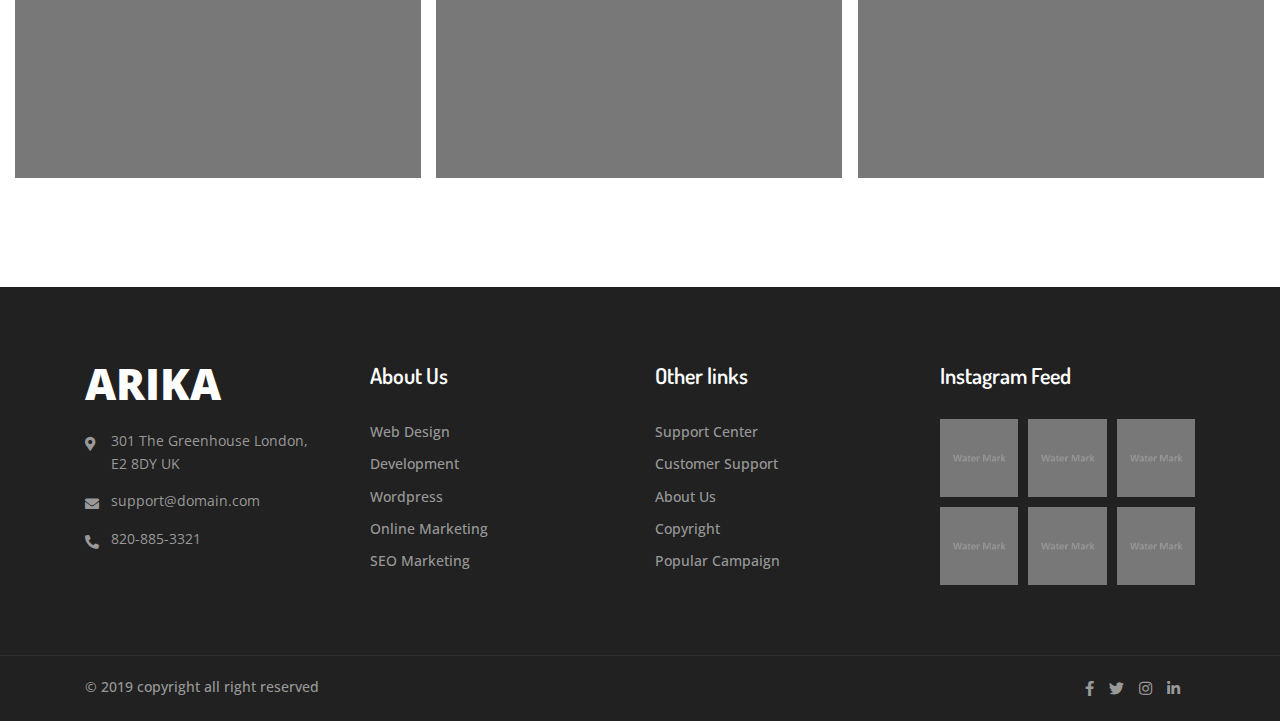
<file: public/portfolio.html>
<!DOCTYPE html>
<html lang="zxx">
    <head>
        <!-- metas -->
        <meta charset="utf-8">
        <meta name="author" content="themepaa">
        <meta http-equiv="X-UA-Compatible" content="IE=edge">
        <meta name="viewport" content="width=device-width, initial-scale=1, shrink-to-fit=no">
        <meta name="keywords" content="Arika - Portfolio Template">
        <meta name="description" content="Arika - Portfolio Template">
        <!-- title -->
        <title>Arika - Portfolio Template</title>
        <!-- Favicon -->
        <link rel="shortcut icon" type="image/x-icon" href="favicon.ico">
        <!-- plugin CSS -->
        <link href="static/plugin/bootstrap/css/bootstrap.min.css" rel="stylesheet">
        <link href="static/plugin/font-awesome/css/all.min.css" rel="stylesheet">
        <link href="static/plugin/et-line/style.css" rel="stylesheet">
        <link href="static/plugin/themify-icons/themify-icons.css" rel="stylesheet">
        <link href="static/plugin/owl-carousel/css/owl.carousel.min.css" rel="stylesheet">
        <link href="static/plugin/magnific/magnific-popup.css" rel="stylesheet">
        <!-- theme css -->
        <link href="static/style/master.css" rel="stylesheet">
    </head>

    <!-- Body Start -->
    <body>
        
        <!-- page loading -->
        <div id="loading">
            <div class="load-circle"><span class="one"></span></div>
        </div>
        <!-- end page loading -->

        <!-- Header -->
        <header class="header-nav">
            <!-- Header Middle -->
            <div class="navbar navbar-default navbar-expand-lg main-navbar">
                <div class="container">
                    <div class="navbar-brand">
                        <a class="logo-text" href="#">
                            ARIKA
                        </a>
                    </div>
                    
                    <div class="navbar-collapse justify-content-end collapse" id="navbar-collapse-toggle">
                        <ul class="navbar-nav ml-auto align-items-lg-center">
                            <li><a class="nav-link" href="index.html">Home</a></li>
                            <li><a class="nav-link" href="about.html">About</a></li>
                            <li><a class="nav-link" href="services.html">Services</a></li>
                            <li><a class="nav-link active" href="portfolio.html">Portfolio</a></li>
                            <li><a class="nav-link" href="contact.html">Contact Me</a></li>
                        </ul>
                    </div>
                    <div class="extra-menu d-flex align-items-center">
                        <button type="button" class="navbar-toggler collapsed" data-toggle="collapse" data-target="#navbar-collapse-toggle" aria-expanded="false">
                            <span class="icon-bar"></span>
                        </button>
                    </div>
                </div>
            </div>
            <!-- End Header Middle -->
        </header>
        <!-- Header End -->

        <!-- Main -->
        <main>
            <!-- Page Title -->
            <section class="page-title bg-cover bg-no-repeat bg-center" style="background-image: url(static/img/1600x1000.jpg);">
                <div class="container">
                    <div class="row align-items-center justify-content-center">
                        <div class="col-lg-6 text-center">
                            <h1 class="white-color font-alt">Our Portfolio</h1>
                            <ol class="breadcrumb white justify-content-center">
                                <li><a href="index.html">Home</a></li>
                                <li class="active">Portfolio</li>
                            </ol>
                        </div>
                    </div>
                </div>
            </section>
            <!-- End Page Title -->
            <!-- Work -->
            <section class="section">
                <div class="container container-large">
                    <div class="portfolio-filter-01 m-30px-b">
                        <ul class="filter justify-content-center nav">
                            <li class="active" data-filter="*">All</li>
                            <li data-filter=".branding">Branding</li>
                            <li data-filter=".photoshop">Photoshop</li>
                            <li data-filter=".fashion">Fashion</li>
                            <li data-filter=".product">Product</li>
                        </ul>
                    </div>

                    <div class="portfolio-content grid-gutter-md grid-col-3 lightbox-gallery">
                        <div class="grid-item product branding">
                            <div class="portfolio-box-01">
                                <div class="portfolio-img">
                                    <img src="static/img/767x767.jpg" title="" alt="">
                                </div>
                                <div class="portfolio-info">
                                        <a href="static/img/767x767.jpg" class="gallery-link">
                                            <i></i>
                                        </a>
                                        <h5><a href="#">Our Photography</a></h5>
                                </div>
                            </div>
                        </div> <!-- grid item -->
                        <div class="grid-item photoshop">
                            <div class="portfolio-box-01">
                                <div class="portfolio-img">
                                    <img src="static/img/767x767.jpg" title="" alt="">
                                </div>
                                <div class="portfolio-info">
                                        <a href="static/img/767x767.jpg" class="gallery-link">
                                            <i></i>
                                        </a>
                                        <h5><a href="#">Our Photography</a></h5>
                                </div>
                            </div>
                        </div> <!-- grid item -->
                        <div class="grid-item product fashion">
                            <div class="portfolio-box-01">
                                <div class="portfolio-img">
                                    <img src="static/img/767x767.jpg" title="" alt="">
                                </div>
                                <div class="portfolio-info">
                                        <a href="static/img/767x767.jpg" class="gallery-link">
                                            <i></i>
                                        </a>
                                        <h5><a href="#">Our Photography</a></h5>
                                </div>
                            </div>
                        </div> <!-- grid item -->
                        <div class="grid-item photoshop">
                            <div class="portfolio-box-01">
                                <div class="portfolio-img">
                                    <img src="static/img/767x767.jpg" title="" alt="">
                                </div>
                                <div class="portfolio-info">
                                        <a href="static/img/767x767.jpg" class="gallery-link">
                                            <i></i>
                                        </a>
                                        <h5><a href="#">Our Photography</a></h5>
                                </div>
                            </div>
                        </div> <!-- grid item -->
                        <div class="grid-item product fashion">
                            <div class="portfolio-box-01">
                                <div class="portfolio-img">
                                    <img src="static/img/767x767.jpg" title="" alt="">
                                </div>
                                <div class="portfolio-info">
                                        <a href="static/img/767x767.jpg" class="gallery-link">
                                            <i></i>
                                        </a>
                                        <h5><a href="#">Our Photography</a></h5>
                                </div>
                            </div>
                        </div> <!-- grid item -->
                        <div class="grid-item branding">
                            <div class="portfolio-box-01">
                                <div class="portfolio-img">
                                    <img src="static/img/767x767.jpg" title="" alt="">
                                </div>
                                <div class="portfolio-info">
                                        <a href="static/img/767x767.jpg" class="gallery-link">
                                            <i></i>
                                        </a>
                                        <h5><a href="#">Our Photography</a></h5>
                                </div>
                            </div>
                        </div> <!-- grid item -->
                        <div class="grid-item branding">
                            <div class="portfolio-box-01">
                                <div class="portfolio-img">
                                    <img src="static/img/767x767.jpg" title="" alt="">
                                </div>
                                <div class="portfolio-info">
                                        <a href="static/img/767x767.jpg" class="gallery-link">
                                            <i></i>
                                        </a>
                                        <h5><a href="#">Our Photography</a></h5>
                                </div>
                            </div>
                        </div> <!-- grid item -->
                        <div class="grid-item branding">
                            <div class="portfolio-box-01">
                                <div class="portfolio-img">
                                    <img src="static/img/767x767.jpg" title="" alt="">
                                </div>
                                <div class="portfolio-info">
                                        <a href="static/img/767x767.jpg" class="gallery-link">
                                            <i></i>
                                        </a>
                                        <h5><a href="#">Our Photography</a></h5>
                                </div>
                            </div>
                        </div> <!-- grid item -->
                        <div class="grid-item branding">
                            <div class="portfolio-box-01">
                                <div class="portfolio-img">
                                    <img src="static/img/767x767.jpg" title="" alt="">
                                </div>
                                <div class="portfolio-info">
                                        <a href="static/img/767x767.jpg" class="gallery-link">
                                            <i></i>
                                        </a>
                                        <h5><a href="#">Our Photography</a></h5>
                                </div>
                            </div>
                        </div> <!-- grid item -->
                    </div> <!-- portfolio-content -->
                </div>
            </section>
            <!-- End work -->
        </main>
        <!-- main end -->

        <!-- Footer-->
        <footer class="footer footer-dark">
            <div class="footer-top">
                <div class="container">
                    <div class="row">
                        <div class="col-lg-3 col-md-6 col-sm-12 m-15px-tb mr-auto">
                            <div class="footer-about">
                                <div class="fot-logo">
                                    ARIKA
                                </div>
                                <address>
                                    <p class="address"><i class="fas fa-map-marker-alt"></i> 301 The Greenhouse London,<br>E2 8DY UK</p>
                                    <p class="email"><i class="fas fa-envelope"></i> <a href="mailto:support@domain.com">support@domain.com</a></p>
                                    <p class="call"><i class="fas fa-phone-alt"></i> <a href="tel:820-885-3321">820-885-3321</a></p>
                                </address>                            
                            </div>
                        </div>
                        <!-- / col -->
                        <div class="col-lg-3 col-sm-6 m-15px-tb">
                            <div class="footer-link">
                                <h5 class="fot-title font-alt">About Us</h5>
                                <ul class="nav flex-column">
                                    <li><a href="#">Web Design</a></li>
                                    <li><a href="#">Development</a></li>
                                    <li><a href="#">Wordpress</a></li>
                                    <li><a href="#">Online Marketing</a></li>
                                    <li><a href="#">SEO Marketing</a></li>
                                </ul>
                            </div>
                        </div>
                        <!-- / col -->
                        <div class="col-lg-3 col-sm-6 m-15px-tb">
                            <div class="footer-link">
                                <h5 class="fot-title font-alt">Other links</h5>
                                <ul class="nav flex-column">
                                    <li><a href="#">Support Center</a></li>
                                    <li><a href="#">Customer Support</a></li>
                                    <li><a href="#">About Us</a></li>
                                    <li><a href="#">Copyright</a></li>
                                    <li><a href="#">Popular Campaign</a></li>
                                </ul>
                            </div>
                        </div>
                        <!-- / col -->
                        <div class="col-lg-3 col-sm-6 m-15px-t">
                            <div class="footer-insta">
                                <h5 class="fot-title font-alt">Instagram Feed</h5>
                                <div class="row insta-row">
                                    <div class="col-4">
                                        <img src="static/img/767x767.jpg" title="" alt="">
                                    </div>
                                    <div class="col-4">
                                        <img src="static/img/767x767.jpg" title="" alt="">
                                    </div>
                                    <div class="col-4">
                                        <img src="static/img/767x767.jpg" title="" alt="">
                                    </div>
                                    <div class="col-4">
                                        <img src="static/img/767x767.jpg" title="" alt="">
                                    </div>
                                    <div class="col-4">
                                        <img src="static/img/767x767.jpg" title="" alt="">
                                    </div>
                                    <div class="col-4">
                                        <img src="static/img/767x767.jpg" title="" alt="">
                                    </div>
                                </div>
                            </div>
                        </div>
                        <!-- / col -->
                    </div>
                    <!-- / row -->
                </div>
            </div>
            <!-- footer top -->
            <div class="footer-bottom">
                <div class="container">
                    <div class="row">
                        <div class="col-md-6 text-center text-md-left">
                            <p>© 2019 copyright all right reserved</p>
                        </div>
                        <div class="col-md-6 text-center">
                            <ul class="nav justify-content-center justify-content-md-end">
                                <li><a href="#"><i class="fab fa-facebook-f"></i></a></li>
                                <li><a href="#"><i class="fab fa-twitter"></i></a></li>
                                <li><a href="#"><i class="fab fa-instagram"></i></a></li>
                                <li><a href="#"><i class="fab fa-linkedin-in"></i></a></li>
                            </ul>
                        </div>
                    </div>
                </div>
            </div>
            <!-- /footer bottom -->
        </footer>
        <!-- footer End -->

        <!-- jquery -->
        <script src="static/js/jquery-3.2.1.min.js"></script>
        <script src="static/js/jquery-migrate-3.0.0.min.js"></script>
        <!-- end jquery -->
        <!-- appear -->
        <script src="static/plugin/appear/jquery.appear.js"></script>
        <!-- end appear -->
        <!--bootstrap-->
        <script src="static/plugin/bootstrap/js/popper.min.js"></script>
        <script src="static/plugin/bootstrap/js/bootstrap.js"></script>
        <!--end bootstrap-->
        <!-- End -->

        <!-- custom js -->
        <script src="static/js/custom.js"></script>
        <!-- end -->

        <!-- end body -->
    </body>
</html>
</file>
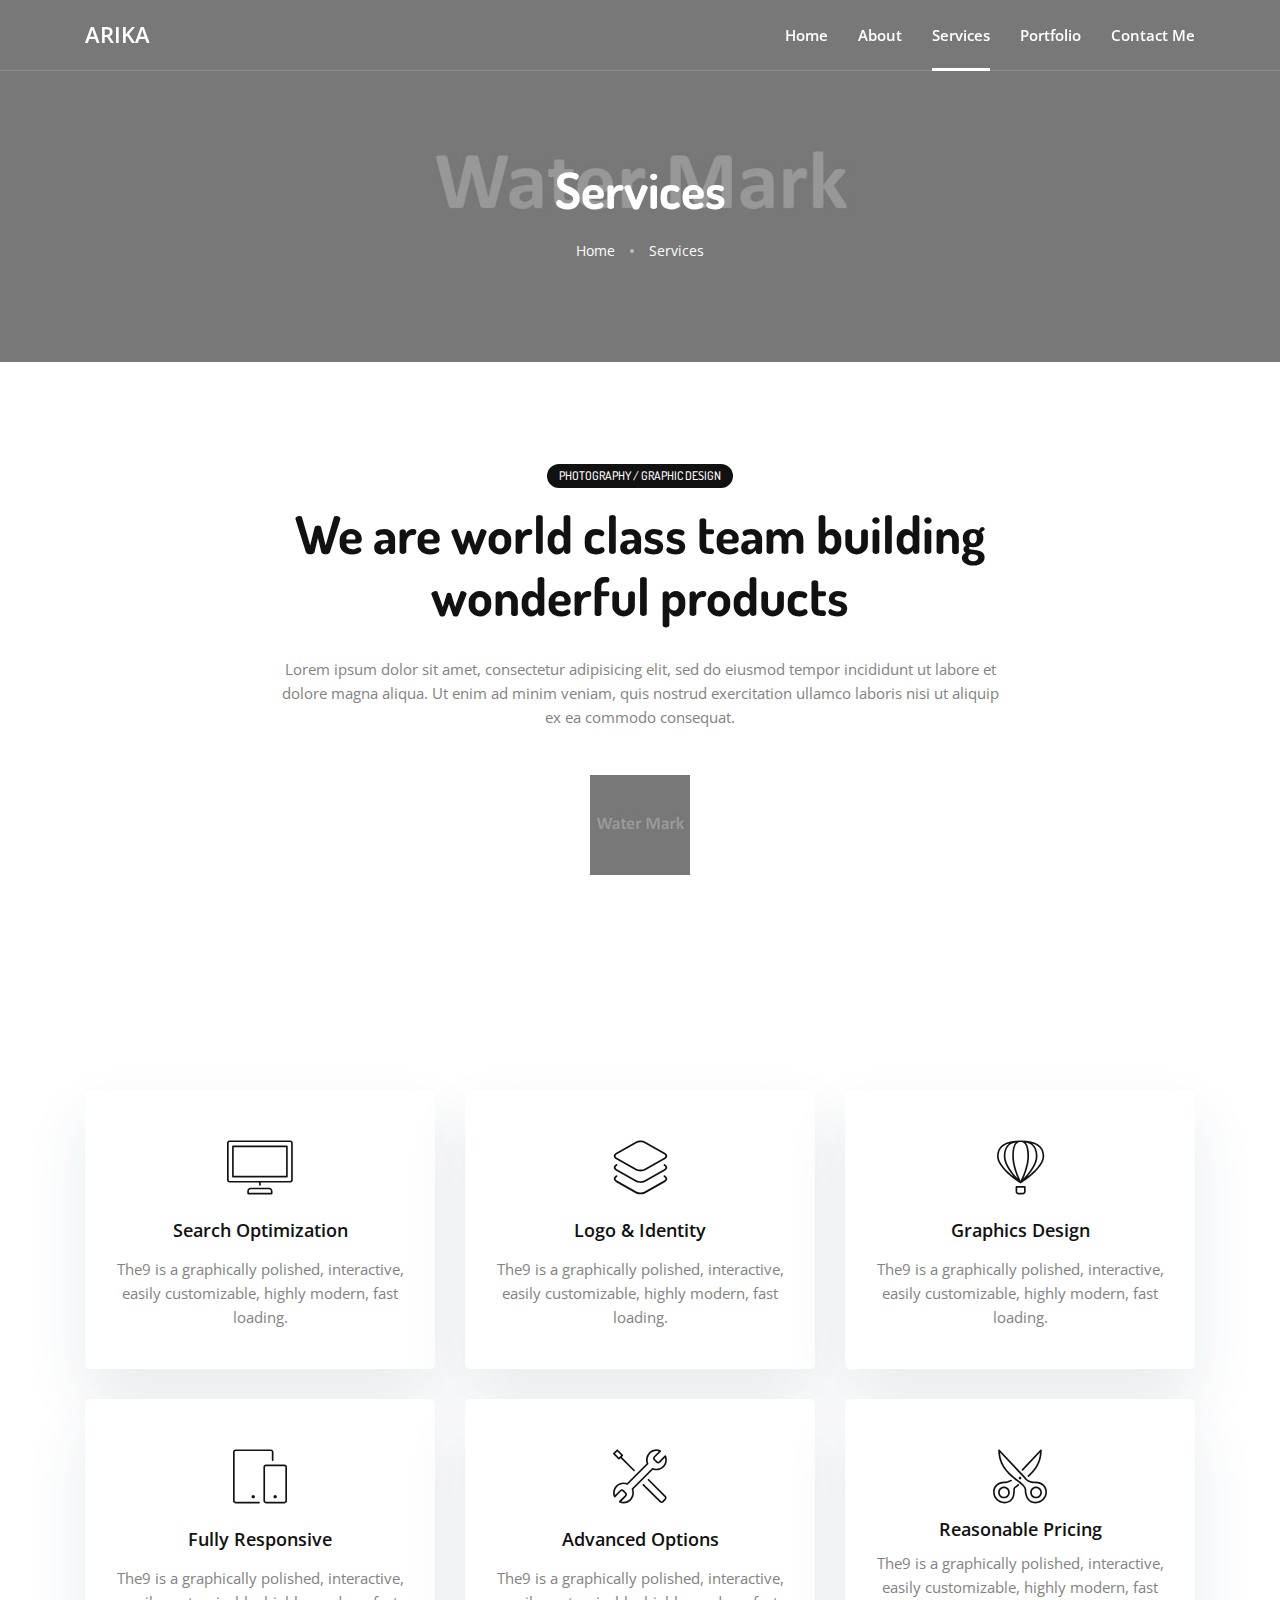
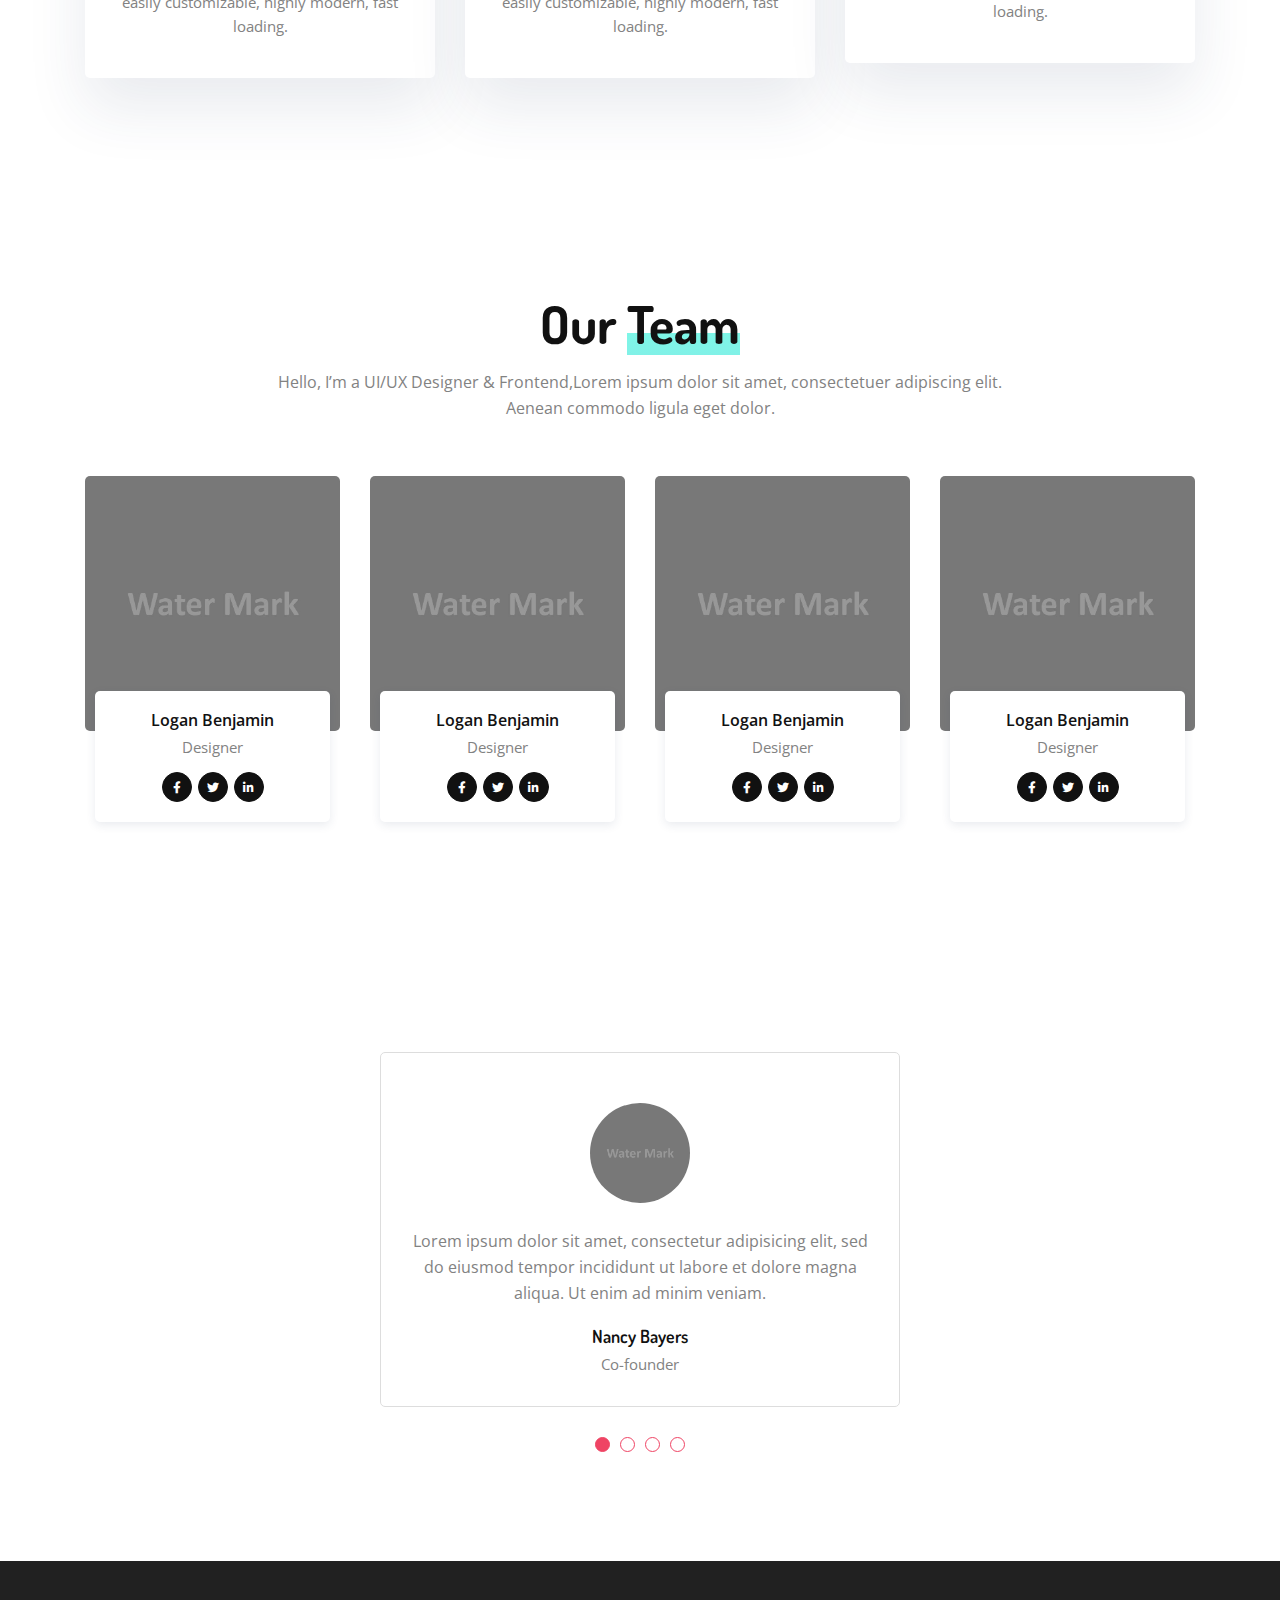
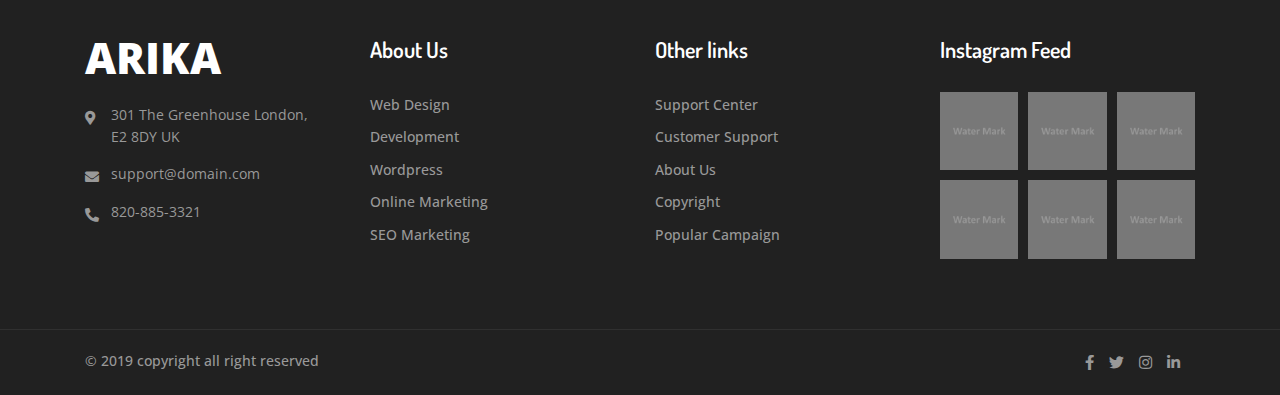
<file: public/services.html>
<!DOCTYPE html>
<html lang="zxx">
    <head>
        <!-- metas -->
        <meta charset="utf-8">
        <meta name="author" content="themepaa">
        <meta http-equiv="X-UA-Compatible" content="IE=edge">
        <meta name="viewport" content="width=device-width, initial-scale=1, shrink-to-fit=no">
        <meta name="keywords" content="Arika - Portfolio Template">
        <meta name="description" content="Arika - Portfolio Template">
        <!-- title -->
        <title>Arika - Portfolio Template</title>
        <!-- Favicon -->
        <link rel="shortcut icon" type="image/x-icon" href="favicon.ico">
        <!-- plugin CSS -->
        <link href="static/plugin/bootstrap/css/bootstrap.min.css" rel="stylesheet">
        <link href="static/plugin/font-awesome/css/all.min.css" rel="stylesheet">
        <link href="static/plugin/et-line/style.css" rel="stylesheet">
        <link href="static/plugin/themify-icons/themify-icons.css" rel="stylesheet">
        <link href="static/plugin/owl-carousel/css/owl.carousel.min.css" rel="stylesheet">
        <link href="static/plugin/magnific/magnific-popup.css" rel="stylesheet">
        <!-- theme css -->
        <link href="static/style/master.css" rel="stylesheet">
    </head>

    <!-- Body Start -->
    <body>
        
        <!-- page loading -->
        <div id="loading">
            <div class="load-circle"><span class="one"></span></div>
        </div>
        <!-- end page loading -->

        <!-- Header -->
        <header class="header-nav">
            <!-- Header Middle -->
            <div class="navbar navbar-default navbar-expand-lg main-navbar">
                <div class="container">
                    <div class="navbar-brand">
                        <a class="logo-text" href="#">
                            ARIKA
                        </a>
                    </div>
                    
                    <div class="navbar-collapse justify-content-end collapse" id="navbar-collapse-toggle">
                        <ul class="navbar-nav ml-auto align-items-lg-center">
                            <li><a class="nav-link" href="index.html">Home</a></li>
                            <li><a class="nav-link" href="about.html">About</a></li>
                            <li><a class="nav-link active" href="services.html">Services</a></li>
                            <li><a class="nav-link" href="portfolio.html">Portfolio</a></li>
                            <li><a class="nav-link" href="contact.html">Contact Me</a></li>
                        </ul>
                    </div>
                    <div class="extra-menu d-flex align-items-center">
                        <button type="button" class="navbar-toggler collapsed" data-toggle="collapse" data-target="#navbar-collapse-toggle" aria-expanded="false">
                            <span class="icon-bar"></span>
                        </button>
                    </div>
                </div>
            </div>
            <!-- End Header Middle -->
        </header>
        <!-- Header End -->

        <!-- Main -->
        <main>
            <!-- Page Title -->
            <section class="page-title bg-cover bg-no-repeat bg-center" style="background-image: url(static/img/1600x1000.jpg);">
                <div class="container">
                    <div class="row align-items-center justify-content-center">
                        <div class="col-lg-6 text-center">
                            <h1 class="white-color font-alt">Services</h1>
                            <ol class="breadcrumb white justify-content-center">
                                <li><a href="index.html">Home</a></li>
                                <li class="active">Services</li>
                            </ol>
                        </div>
                    </div>
                </div>
            </section>
            <!-- End Page Title -->

            <!-- about -->
            <section class="section">
                <div class="container">
                    <div class="row  justify-content-center">
                        <div class="col-lg-8 text-center">
                            <div class="section-title">
                                <label class="dark-bg font-alt white-color">PHOTOGRAPHY / GRAPHIC DESIGN</label>
                                <h2 class="dark-color font-alt">We are world class team building wonderful products</h2>
                                <p class="p-15px-t">Lorem ipsum dolor sit amet, consectetur adipisicing elit, sed do eiusmod tempor incididunt ut labore et dolore magna aliqua. Ut enim ad minim veniam, quis nostrud exercitation ullamco laboris nisi ut aliquip ex ea commodo consequat.</p>
                                <div class="p-30px-t">
                                    <img src="static/img/100x100.jpg" title="" alt="">
                                </div>
                            </div>
                        </div>
                    </div>
                </div>
            </section>
            <!-- end about -->

            <!-- Services -->
            <section class="section bg-cover bg-no-repeat bg-fixed" style="background-image: url(static/img/1600x1000.jpg);">
                <div class="container">
                    <div class="row">
                        <div class="col-sm-6 col-lg-4 m-15px-tb">
                            <div class="feature-box-2 text-center p-40px-tb p-20px-lr hover-top transition">
                                <div class="f-icon dark-color m-10px-b">
                                    <i class="icon-desktop"></i>
                                </div>
                                <div class="feature-content">
                                    <h6 class="dark-color font-w-600 m-15px-b">Search Optimization</h6>
                                    <p class="m-0px">The9 is a graphically polished, interactive, easily customizable, highly modern, fast loading.</p>
                                </div>
                            </div>
                        </div>
                        <div class="col-sm-6 col-lg-4 m-15px-tb">
                            <div class="feature-box-2 text-center p-40px-tb p-20px-lr hover-top transition">
                                <div class="f-icon dark-color m-10px-b">
                                    <i class="icon-layers"></i>
                                </div>
                                <div class="feature-content">
                                    <h6 class="dark-color font-w-600 m-15px-b">Logo &amp; Identity</h6>
                                    <p class="m-0px">The9 is a graphically polished, interactive, easily customizable, highly modern, fast loading.</p>
                                </div>
                            </div>
                        </div>
                        <div class="col-sm-6 col-lg-4 m-15px-tb">
                            <div class="feature-box-2 text-center p-40px-tb p-20px-lr hover-top transition">
                                <div class="f-icon dark-color m-10px-b">
                                    <i class="icon-hotairballoon"></i>
                                </div>
                                <div class="feature-content">
                                    <h6 class="dark-color font-w-600 m-15px-b">Graphics Design</h6>
                                    <p class="m-0px">The9 is a graphically polished, interactive, easily customizable, highly modern, fast loading.</p>
                                </div>
                            </div>
                        </div>
                        <div class="col-sm-6 col-lg-4 m-15px-tb">
                            <div class="feature-box-2 text-center p-40px-tb p-20px-lr hover-top transition">
                                <div class="f-icon dark-color m-10px-b">
                                    <i class="icon-mobile"></i>
                                </div>
                                <div class="feature-content">
                                    <h6 class="dark-color font-w-600 m-15px-b">Fully Responsive</h6>
                                    <p class="m-0px">The9 is a graphically polished, interactive, easily customizable, highly modern, fast loading.</p>
                                </div>
                            </div>
                        </div>
                        <div class="col-sm-6 col-lg-4 m-15px-tb">
                            <div class="feature-box-2 text-center p-40px-tb p-20px-lr hover-top transition">
                                <div class="f-icon dark-color m-10px-b">
                                    <i class="icon-tools-2"></i>
                                </div>
                                <div class="feature-content">
                                    <h6 class="dark-color font-w-600 m-15px-b">Advanced Options</h6>
                                    <p class="m-0px">The9 is a graphically polished, interactive, easily customizable, highly modern, fast loading.</p>
                                </div>
                            </div>
                        </div>
                        <div class="col-sm-6 col-lg-4 m-15px-tb">
                            <div class="feature-box-2 text-center p-40px-tb p-20px-lr hover-top transition">
                                <div class="f-icon dark-color">
                                    <i class="icon-scissors"></i>
                                </div>
                                <div class="feature-content">
                                    <h6 class="dark-color font-w-600 m-10px-b">Reasonable Pricing</h6>
                                    <p class="m-0px">The9 is a graphically polished, interactive, easily customizable, highly modern, fast loading.</p>
                                </div>
                            </div>
                        </div>
                    </div>
                </div>
            </section>
            <!-- Services -->

            <!-- Our Team -->
            <section class="section">
                <div class="container">
                    <div class="row justify-content-center sm-m-25px-b m-40px-b">
                        <div class="col-md-12 col-lg-8">
                            <div class="section-title text-center">
                                <h2 class="dark-color font-alt">Our <mark>Team</mark></h2>
                                <p class="m-0px large">Hello, I’m a UI/UX Designer &amp; Frontend,Lorem ipsum dolor sit amet, consectetuer adipiscing elit. Aenean commodo ligula eget dolor.</p>
                            </div>        
                        </div>
                    </div>

                    <div class="row">
                        <!-- Team Start -->
                        <div class="col-md-6 col-lg-3 m-15px-tb">
                            <div class="our-team">
                                <div class="team-img">
                                    <img src="static/img/767x767.jpg" title="" alt="">
                                </div>
                                <div class="team-info">
                                    <h6>Logan Benjamin</h6>
                                    <label>Designer</label>
                                    <div class="social-icon si-dark si-round nav justify-content-center">
                                        <a href="#"><i class="fab fa-facebook-f"></i></a>
                                        <a href="#"><i class="fab fa-twitter"></i></a>
                                        <a href="#"><i class="fab fa-linkedin-in"></i></a>
                                    </div>
                                </div>
                            </div>
                        </div>
                        <!-- Team end -->
                        <!-- Team Start -->
                        <div class="col-md-6 col-lg-3 m-15px-tb">
                            <div class="our-team">
                                <div class="team-img">
                                    <img src="static/img/767x767.jpg" title="" alt="">
                                </div>
                                <div class="team-info">
                                    <h6>Logan Benjamin</h6>
                                    <label>Designer</label>
                                    <div class="social-icon si-dark si-round nav justify-content-center">
                                        <a href="#"><i class="fab fa-facebook-f"></i></a>
                                        <a href="#"><i class="fab fa-twitter"></i></a>
                                        <a href="#"><i class="fab fa-linkedin-in"></i></a>
                                    </div>
                                </div>
                            </div>
                        </div>
                        <!-- Team end -->
                        <!-- Team Start -->
                        <div class="col-md-6 col-lg-3 m-15px-tb">
                            <div class="our-team">
                                <div class="team-img">
                                    <img src="static/img/767x767.jpg" title="" alt="">
                                </div>
                                <div class="team-info">
                                    <h6>Logan Benjamin</h6>
                                    <label>Designer</label>
                                    <div class="social-icon si-dark si-round nav justify-content-center">
                                        <a href="#"><i class="fab fa-facebook-f"></i></a>
                                        <a href="#"><i class="fab fa-twitter"></i></a>
                                        <a href="#"><i class="fab fa-linkedin-in"></i></a>
                                    </div>
                                </div>
                            </div>
                        </div>
                        <!-- Team end -->
                        <!-- Team Start -->
                        <div class="col-md-6 col-lg-3 m-15px-tb">
                            <div class="our-team">
                                <div class="team-img">
                                    <img src="static/img/767x767.jpg" title="" alt="">
                                </div>
                                <div class="team-info">
                                    <h6>Logan Benjamin</h6>
                                    <label>Designer</label>
                                    <div class="social-icon si-dark si-round nav justify-content-center">
                                        <a href="#"><i class="fab fa-facebook-f"></i></a>
                                        <a href="#"><i class="fab fa-twitter"></i></a>
                                        <a href="#"><i class="fab fa-linkedin-in"></i></a>
                                    </div>
                                </div>
                            </div>
                        </div>
                        <!-- Team end -->
                    </div>
                </div>
            </section>
            <!-- end Our Team -->

            <!-- Testiminails -->
            <section class="section bg-no-repeat bg-center bg-fixed bg-cover" style="background-image: url(static/img/1600x1000.jpg);">
                <div class="container">
                    <div class="row justify-content-center">
                        <div class="col-md-12 col-lg-6">
                            <div class="owl-carousel" data-items="1" data-nav-dots="true" data-md-items="1" data-sm-items="1" data-xs-items="1" data-xx-items="1" data-space="0">
                                <!-- testimonials -->
                                <div class="testimonial-col-01">
                                    <div class="img">
                                        <img src="static/img/767x767.jpg" title="" alt="">
                                    </div>
                                    <p>Lorem ipsum dolor sit amet, consectetur adipisicing elit, sed do eiusmod tempor incididunt ut labore et dolore magna aliqua. Ut enim ad minim veniam.</p>
                                    <div class="tc-info">
                                        <h5 class="font-alt">Nancy Bayers</h5>
                                        <label>Co-founder</label>
                                    </div>
                                </div>
                                <!-- / -->
                                <!-- testimonials -->
                                <div class="testimonial-col-01">
                                    <div class="img">
                                        <img src="static/img/767x767.jpg" title="" alt="">
                                    </div>
                                    <p>Lorem ipsum dolor sit amet, consectetur adipisicing elit, sed do eiusmod tempor incididunt ut labore et dolore magna aliqua. Ut enim ad minim veniam.</p>
                                    <div class="tc-info">
                                        <h5 class="font-alt">Nancy Bayers</h5>
                                        <label>Co-founder</label>
                                    </div>
                                </div>
                                <!-- / -->
                                <!-- testimonials -->
                                <div class="testimonial-col-01">
                                    <div class="img">
                                        <img src="static/img/767x767.jpg" title="" alt="">
                                    </div>
                                    <p>Lorem ipsum dolor sit amet, consectetur adipisicing elit, sed do eiusmod tempor incididunt ut labore et dolore magna aliqua. Ut enim ad minim veniam.</p>
                                    <div class="tc-info">
                                        <h5 class="font-alt">Nancy Bayers</h5>
                                        <label>Co-founder</label>
                                    </div>
                                </div>
                                <!-- / -->
                                <!-- testimonials -->
                                <div class="testimonial-col-01">
                                    <div class="img">
                                        <img src="static/img/767x767.jpg" title="" alt="">
                                    </div>
                                    <p>Lorem ipsum dolor sit amet, consectetur adipisicing elit, sed do eiusmod tempor incididunt ut labore et dolore magna aliqua. Ut enim ad minim veniam.</p>
                                    <div class="tc-info">
                                        <h5 class="font-alt">Nancy Bayers</h5>
                                        <label>Co-founder</label>
                                    </div>
                                </div>
                                <!-- / -->
                            </div>
                        </div>
                    </div>
                </div>
            </section>
            <!-- End Testiminails -->
        </main>
        <!-- main end -->

        <!-- Footer-->
        <footer class="footer footer-dark">
            <div class="footer-top">
                <div class="container">
                    <div class="row">
                        <div class="col-lg-3 col-md-6 col-sm-12 m-15px-tb mr-auto">
                            <div class="footer-about">
                                <div class="fot-logo">
                                    ARIKA
                                </div>
                                <address>
                                    <p class="address"><i class="fas fa-map-marker-alt"></i> 301 The Greenhouse London,<br>E2 8DY UK</p>
                                    <p class="email"><i class="fas fa-envelope"></i> <a href="mailto:support@domain.com">support@domain.com</a></p>
                                    <p class="call"><i class="fas fa-phone-alt"></i> <a href="tel:820-885-3321">820-885-3321</a></p>
                                </address>                            
                            </div>
                        </div>
                        <!-- / col -->
                        <div class="col-lg-3 col-sm-6 m-15px-tb">
                            <div class="footer-link">
                                <h5 class="fot-title font-alt">About Us</h5>
                                <ul class="nav flex-column">
                                    <li><a href="#">Web Design</a></li>
                                    <li><a href="#">Development</a></li>
                                    <li><a href="#">Wordpress</a></li>
                                    <li><a href="#">Online Marketing</a></li>
                                    <li><a href="#">SEO Marketing</a></li>
                                </ul>
                            </div>
                        </div>
                        <!-- / col -->
                        <div class="col-lg-3 col-sm-6 m-15px-tb">
                            <div class="footer-link">
                                <h5 class="fot-title font-alt">Other links</h5>
                                <ul class="nav flex-column">
                                    <li><a href="#">Support Center</a></li>
                                    <li><a href="#">Customer Support</a></li>
                                    <li><a href="#">About Us</a></li>
                                    <li><a href="#">Copyright</a></li>
                                    <li><a href="#">Popular Campaign</a></li>
                                </ul>
                            </div>
                        </div>
                        <!-- / col -->
                        <div class="col-lg-3 col-sm-6 m-15px-t">
                            <div class="footer-insta">
                                <h5 class="fot-title font-alt">Instagram Feed</h5>
                                <div class="row insta-row">
                                    <div class="col-4">
                                        <img src="static/img/767x767.jpg" title="" alt="">
                                    </div>
                                    <div class="col-4">
                                        <img src="static/img/767x767.jpg" title="" alt="">
                                    </div>
                                    <div class="col-4">
                                        <img src="static/img/767x767.jpg" title="" alt="">
                                    </div>
                                    <div class="col-4">
                                        <img src="static/img/767x767.jpg" title="" alt="">
                                    </div>
                                    <div class="col-4">
                                        <img src="static/img/767x767.jpg" title="" alt="">
                                    </div>
                                    <div class="col-4">
                                        <img src="static/img/767x767.jpg" title="" alt="">
                                    </div>
                                </div>
                            </div>
                        </div>
                        <!-- / col -->
                    </div>
                    <!-- / row -->
                </div>
            </div>
            <!-- footer top -->
            <div class="footer-bottom">
                <div class="container">
                    <div class="row">
                        <div class="col-md-6 text-center text-md-left">
                            <p>© 2019 copyright all right reserved</p>
                        </div>
                        <div class="col-md-6 text-center">
                            <ul class="nav justify-content-center justify-content-md-end">
                                <li><a href="#"><i class="fab fa-facebook-f"></i></a></li>
                                <li><a href="#"><i class="fab fa-twitter"></i></a></li>
                                <li><a href="#"><i class="fab fa-instagram"></i></a></li>
                                <li><a href="#"><i class="fab fa-linkedin-in"></i></a></li>
                            </ul>
                        </div>
                    </div>
                </div>
            </div>
            <!-- /footer bottom -->
        </footer>
        <!-- footer End -->

        <!-- jquery -->
        <script src="static/js/jquery-3.2.1.min.js"></script>
        <script src="static/js/jquery-migrate-3.0.0.min.js"></script>
        <!-- end jquery -->
        <!-- appear -->
        <script src="static/plugin/appear/jquery.appear.js"></script>
        <!-- end appear -->
        <!--bootstrap-->
        <script src="static/plugin/bootstrap/js/popper.min.js"></script>
        <script src="static/plugin/bootstrap/js/bootstrap.js"></script>
        <!--end bootstrap-->
        <!-- End -->

        <!-- custom js -->
        <script src="static/js/custom.js"></script>
        <!-- end -->

        <!-- end body -->
    </body>
</html>
</file>
<file: public/static/plugin/et-line/style.css>
@font-face {
	font-family: 'et-line';
	src:url('fonts/et-line.eot');
	src:url('fonts/et-line.eot?#iefix') format('embedded-opentype'),
		url('fonts/et-line.woff') format('woff'),
		url('fonts/et-line.ttf') format('truetype'),
		url('fonts/et-line.svg#et-line') format('svg');
	font-weight: normal;
	font-style: normal;
}

/* Use the following CSS code if you want to use data attributes for inserting your icons */
[data-icon]:before {
	font-family: 'et-line';
	content: attr(data-icon);
	speak: none;
	font-weight: normal;
	font-variant: normal;
	text-transform: none;
	line-height: 1;
	-webkit-font-smoothing: antialiased;
	-moz-osx-font-smoothing: grayscale;
	display:inline-block;
}

/* Use the following CSS code if you want to have a class per icon */
/*
Instead of a list of all class selectors,
you can use the generic selector below, but it's slower:
[class*="icon-"] {
*/
.icon-mobile, .icon-laptop, .icon-desktop, .icon-tablet, .icon-phone, .icon-document, .icon-documents, .icon-search, .icon-clipboard, .icon-newspaper, .icon-notebook, .icon-book-open, .icon-browser, .icon-calendar, .icon-presentation, .icon-picture, .icon-pictures, .icon-video, .icon-camera, .icon-printer, .icon-toolbox, .icon-briefcase, .icon-wallet, .icon-gift, .icon-bargraph, .icon-grid, .icon-expand, .icon-focus, .icon-edit, .icon-adjustments, .icon-ribbon, .icon-hourglass, .icon-lock, .icon-megaphone, .icon-shield, .icon-trophy, .icon-flag, .icon-map, .icon-puzzle, .icon-basket, .icon-envelope, .icon-streetsign, .icon-telescope, .icon-gears, .icon-key, .icon-paperclip, .icon-attachment, .icon-pricetags, .icon-lightbulb, .icon-layers, .icon-pencil, .icon-tools, .icon-tools-2, .icon-scissors, .icon-paintbrush, .icon-magnifying-glass, .icon-circle-compass, .icon-linegraph, .icon-mic, .icon-strategy, .icon-beaker, .icon-caution, .icon-recycle, .icon-anchor, .icon-profile-male, .icon-profile-female, .icon-bike, .icon-wine, .icon-hotairballoon, .icon-globe, .icon-genius, .icon-map-pin, .icon-dial, .icon-chat, .icon-heart, .icon-cloud, .icon-upload, .icon-download, .icon-target, .icon-hazardous, .icon-piechart, .icon-speedometer, .icon-global, .icon-compass, .icon-lifesaver, .icon-clock, .icon-aperture, .icon-quote, .icon-scope, .icon-alarmclock, .icon-refresh, .icon-happy, .icon-sad, .icon-facebook, .icon-twitter, .icon-googleplus, .icon-rss, .icon-tumblr, .icon-linkedin, .icon-dribbble {
	font-family: 'et-line';
	speak: none;
	font-style: normal;
	font-weight: normal;
	font-variant: normal;
	text-transform: none;
	line-height: 1;
	-webkit-font-smoothing: antialiased;
	-moz-osx-font-smoothing: grayscale;
	display:inline-block;
}
.icon-mobile:before {
	content: "\e000";
}
.icon-laptop:before {
	content: "\e001";
}
.icon-desktop:before {
	content: "\e002";
}
.icon-tablet:before {
	content: "\e003";
}
.icon-phone:before {
	content: "\e004";
}
.icon-document:before {
	content: "\e005";
}
.icon-documents:before {
	content: "\e006";
}
.icon-search:before {
	content: "\e007";
}
.icon-clipboard:before {
	content: "\e008";
}
.icon-newspaper:before {
	content: "\e009";
}
.icon-notebook:before {
	content: "\e00a";
}
.icon-book-open:before {
	content: "\e00b";
}
.icon-browser:before {
	content: "\e00c";
}
.icon-calendar:before {
	content: "\e00d";
}
.icon-presentation:before {
	content: "\e00e";
}
.icon-picture:before {
	content: "\e00f";
}
.icon-pictures:before {
	content: "\e010";
}
.icon-video:before {
	content: "\e011";
}
.icon-camera:before {
	content: "\e012";
}
.icon-printer:before {
	content: "\e013";
}
.icon-toolbox:before {
	content: "\e014";
}
.icon-briefcase:before {
	content: "\e015";
}
.icon-wallet:before {
	content: "\e016";
}
.icon-gift:before {
	content: "\e017";
}
.icon-bargraph:before {
	content: "\e018";
}
.icon-grid:before {
	content: "\e019";
}
.icon-expand:before {
	content: "\e01a";
}
.icon-focus:before {
	content: "\e01b";
}
.icon-edit:before {
	content: "\e01c";
}
.icon-adjustments:before {
	content: "\e01d";
}
.icon-ribbon:before {
	content: "\e01e";
}
.icon-hourglass:before {
	content: "\e01f";
}
.icon-lock:before {
	content: "\e020";
}
.icon-megaphone:before {
	content: "\e021";
}
.icon-shield:before {
	content: "\e022";
}
.icon-trophy:before {
	content: "\e023";
}
.icon-flag:before {
	content: "\e024";
}
.icon-map:before {
	content: "\e025";
}
.icon-puzzle:before {
	content: "\e026";
}
.icon-basket:before {
	content: "\e027";
}
.icon-envelope:before {
	content: "\e028";
}
.icon-streetsign:before {
	content: "\e029";
}
.icon-telescope:before {
	content: "\e02a";
}
.icon-gears:before {
	content: "\e02b";
}
.icon-key:before {
	content: "\e02c";
}
.icon-paperclip:before {
	content: "\e02d";
}
.icon-attachment:before {
	content: "\e02e";
}
.icon-pricetags:before {
	content: "\e02f";
}
.icon-lightbulb:before {
	content: "\e030";
}
.icon-layers:before {
	content: "\e031";
}
.icon-pencil:before {
	content: "\e032";
}
.icon-tools:before {
	content: "\e033";
}
.icon-tools-2:before {
	content: "\e034";
}
.icon-scissors:before {
	content: "\e035";
}
.icon-paintbrush:before {
	content: "\e036";
}
.icon-magnifying-glass:before {
	content: "\e037";
}
.icon-circle-compass:before {
	content: "\e038";
}
.icon-linegraph:before {
	content: "\e039";
}
.icon-mic:before {
	content: "\e03a";
}
.icon-strategy:before {
	content: "\e03b";
}
.icon-beaker:before {
	content: "\e03c";
}
.icon-caution:before {
	content: "\e03d";
}
.icon-recycle:before {
	content: "\e03e";
}
.icon-anchor:before {
	content: "\e03f";
}
.icon-profile-male:before {
	content: "\e040";
}
.icon-profile-female:before {
	content: "\e041";
}
.icon-bike:before {
	content: "\e042";
}
.icon-wine:before {
	content: "\e043";
}
.icon-hotairballoon:before {
	content: "\e044";
}
.icon-globe:before {
	content: "\e045";
}
.icon-genius:before {
	content: "\e046";
}
.icon-map-pin:before {
	content: "\e047";
}
.icon-dial:before {
	content: "\e048";
}
.icon-chat:before {
	content: "\e049";
}
.icon-heart:before {
	content: "\e04a";
}
.icon-cloud:before {
	content: "\e04b";
}
.icon-upload:before {
	content: "\e04c";
}
.icon-download:before {
	content: "\e04d";
}
.icon-target:before {
	content: "\e04e";
}
.icon-hazardous:before {
	content: "\e04f";
}
.icon-piechart:before {
	content: "\e050";
}
.icon-speedometer:before {
	content: "\e051";
}
.icon-global:before {
	content: "\e052";
}
.icon-compass:before {
	content: "\e053";
}
.icon-lifesaver:before {
	content: "\e054";
}
.icon-clock:before {
	content: "\e055";
}
.icon-aperture:before {
	content: "\e056";
}
.icon-quote:before {
	content: "\e057";
}
.icon-scope:before {
	content: "\e058";
}
.icon-alarmclock:before {
	content: "\e059";
}
.icon-refresh:before {
	content: "\e05a";
}
.icon-happy:before {
	content: "\e05b";
}
.icon-sad:before {
	content: "\e05c";
}
.icon-facebook:before {
	content: "\e05d";
}
.icon-twitter:before {
	content: "\e05e";
}
.icon-googleplus:before {
	content: "\e05f";
}
.icon-rss:before {
	content: "\e060";
}
.icon-tumblr:before {
	content: "\e061";
}
.icon-linkedin:before {
	content: "\e062";
}
.icon-dribbble:before {
	content: "\e063";
}
</file>
<file: public/static/plugin/themify-icons/themify-icons.css>
@font-face {
	font-family: 'themify';
	src:url('fonts/themify.eot?-fvbane');
	src:url('fonts/themify.eot?#iefix-fvbane') format('embedded-opentype'),
		url('fonts/themify.woff?-fvbane') format('woff'),
		url('fonts/themify.ttf?-fvbane') format('truetype'),
		url('fonts/themify.svg?-fvbane#themify') format('svg');
	font-weight: normal;
	font-style: normal;
}

[class^="ti-"], [class*=" ti-"] {
	font-family: 'themify';
	speak: none;
	font-style: normal;
	font-weight: normal;
	font-variant: normal;
	text-transform: none;
	line-height: 1;

	/* Better Font Rendering =========== */
	-webkit-font-smoothing: antialiased;
	-moz-osx-font-smoothing: grayscale;
}

.ti-wand:before {
	content: "\e600";
}
.ti-volume:before {
	content: "\e601";
}
.ti-user:before {
	content: "\e602";
}
.ti-unlock:before {
	content: "\e603";
}
.ti-unlink:before {
	content: "\e604";
}
.ti-trash:before {
	content: "\e605";
}
.ti-thought:before {
	content: "\e606";
}
.ti-target:before {
	content: "\e607";
}
.ti-tag:before {
	content: "\e608";
}
.ti-tablet:before {
	content: "\e609";
}
.ti-star:before {
	content: "\e60a";
}
.ti-spray:before {
	content: "\e60b";
}
.ti-signal:before {
	content: "\e60c";
}
.ti-shopping-cart:before {
	content: "\e60d";
}
.ti-shopping-cart-full:before {
	content: "\e60e";
}
.ti-settings:before {
	content: "\e60f";
}
.ti-search:before {
	content: "\e610";
}
.ti-zoom-in:before {
	content: "\e611";
}
.ti-zoom-out:before {
	content: "\e612";
}
.ti-cut:before {
	content: "\e613";
}
.ti-ruler:before {
	content: "\e614";
}
.ti-ruler-pencil:before {
	content: "\e615";
}
.ti-ruler-alt:before {
	content: "\e616";
}
.ti-bookmark:before {
	content: "\e617";
}
.ti-bookmark-alt:before {
	content: "\e618";
}
.ti-reload:before {
	content: "\e619";
}
.ti-plus:before {
	content: "\e61a";
}
.ti-pin:before {
	content: "\e61b";
}
.ti-pencil:before {
	content: "\e61c";
}
.ti-pencil-alt:before {
	content: "\e61d";
}
.ti-paint-roller:before {
	content: "\e61e";
}
.ti-paint-bucket:before {
	content: "\e61f";
}
.ti-na:before {
	content: "\e620";
}
.ti-mobile:before {
	content: "\e621";
}
.ti-minus:before {
	content: "\e622";
}
.ti-medall:before {
	content: "\e623";
}
.ti-medall-alt:before {
	content: "\e624";
}
.ti-marker:before {
	content: "\e625";
}
.ti-marker-alt:before {
	content: "\e626";
}
.ti-arrow-up:before {
	content: "\e627";
}
.ti-arrow-right:before {
	content: "\e628";
}
.ti-arrow-left:before {
	content: "\e629";
}
.ti-arrow-down:before {
	content: "\e62a";
}
.ti-lock:before {
	content: "\e62b";
}
.ti-location-arrow:before {
	content: "\e62c";
}
.ti-link:before {
	content: "\e62d";
}
.ti-layout:before {
	content: "\e62e";
}
.ti-layers:before {
	content: "\e62f";
}
.ti-layers-alt:before {
	content: "\e630";
}
.ti-key:before {
	content: "\e631";
}
.ti-import:before {
	content: "\e632";
}
.ti-image:before {
	content: "\e633";
}
.ti-heart:before {
	content: "\e634";
}
.ti-heart-broken:before {
	content: "\e635";
}
.ti-hand-stop:before {
	content: "\e636";
}
.ti-hand-open:before {
	content: "\e637";
}
.ti-hand-drag:before {
	content: "\e638";
}
.ti-folder:before {
	content: "\e639";
}
.ti-flag:before {
	content: "\e63a";
}
.ti-flag-alt:before {
	content: "\e63b";
}
.ti-flag-alt-2:before {
	content: "\e63c";
}
.ti-eye:before {
	content: "\e63d";
}
.ti-export:before {
	content: "\e63e";
}
.ti-exchange-vertical:before {
	content: "\e63f";
}
.ti-desktop:before {
	content: "\e640";
}
.ti-cup:before {
	content: "\e641";
}
.ti-crown:before {
	content: "\e642";
}
.ti-comments:before {
	content: "\e643";
}
.ti-comment:before {
	content: "\e644";
}
.ti-comment-alt:before {
	content: "\e645";
}
.ti-close:before {
	content: "\e646";
}
.ti-clip:before {
	content: "\e647";
}
.ti-angle-up:before {
	content: "\e648";
}
.ti-angle-right:before {
	content: "\e649";
}
.ti-angle-left:before {
	content: "\e64a";
}
.ti-angle-down:before {
	content: "\e64b";
}
.ti-check:before {
	content: "\e64c";
}
.ti-check-box:before {
	content: "\e64d";
}
.ti-camera:before {
	content: "\e64e";
}
.ti-announcement:before {
	content: "\e64f";
}
.ti-brush:before {
	content: "\e650";
}
.ti-briefcase:before {
	content: "\e651";
}
.ti-bolt:before {
	content: "\e652";
}
.ti-bolt-alt:before {
	content: "\e653";
}
.ti-blackboard:before {
	content: "\e654";
}
.ti-bag:before {
	content: "\e655";
}
.ti-move:before {
	content: "\e656";
}
.ti-arrows-vertical:before {
	content: "\e657";
}
.ti-arrows-horizontal:before {
	content: "\e658";
}
.ti-fullscreen:before {
	content: "\e659";
}
.ti-arrow-top-right:before {
	content: "\e65a";
}
.ti-arrow-top-left:before {
	content: "\e65b";
}
.ti-arrow-circle-up:before {
	content: "\e65c";
}
.ti-arrow-circle-right:before {
	content: "\e65d";
}
.ti-arrow-circle-left:before {
	content: "\e65e";
}
.ti-arrow-circle-down:before {
	content: "\e65f";
}
.ti-angle-double-up:before {
	content: "\e660";
}
.ti-angle-double-right:before {
	content: "\e661";
}
.ti-angle-double-left:before {
	content: "\e662";
}
.ti-angle-double-down:before {
	content: "\e663";
}
.ti-zip:before {
	content: "\e664";
}
.ti-world:before {
	content: "\e665";
}
.ti-wheelchair:before {
	content: "\e666";
}
.ti-view-list:before {
	content: "\e667";
}
.ti-view-list-alt:before {
	content: "\e668";
}
.ti-view-grid:before {
	content: "\e669";
}
.ti-uppercase:before {
	content: "\e66a";
}
.ti-upload:before {
	content: "\e66b";
}
.ti-underline:before {
	content: "\e66c";
}
.ti-truck:before {
	content: "\e66d";
}
.ti-timer:before {
	content: "\e66e";
}
.ti-ticket:before {
	content: "\e66f";
}
.ti-thumb-up:before {
	content: "\e670";
}
.ti-thumb-down:before {
	content: "\e671";
}
.ti-text:before {
	content: "\e672";
}
.ti-stats-up:before {
	content: "\e673";
}
.ti-stats-down:before {
	content: "\e674";
}
.ti-split-v:before {
	content: "\e675";
}
.ti-split-h:before {
	content: "\e676";
}
.ti-smallcap:before {
	content: "\e677";
}
.ti-shine:before {
	content: "\e678";
}
.ti-shift-right:before {
	content: "\e679";
}
.ti-shift-left:before {
	content: "\e67a";
}
.ti-shield:before {
	content: "\e67b";
}
.ti-notepad:before {
	content: "\e67c";
}
.ti-server:before {
	content: "\e67d";
}
.ti-quote-right:before {
	content: "\e67e";
}
.ti-quote-left:before {
	content: "\e67f";
}
.ti-pulse:before {
	content: "\e680";
}
.ti-printer:before {
	content: "\e681";
}
.ti-power-off:before {
	content: "\e682";
}
.ti-plug:before {
	content: "\e683";
}
.ti-pie-chart:before {
	content: "\e684";
}
.ti-paragraph:before {
	content: "\e685";
}
.ti-panel:before {
	content: "\e686";
}
.ti-package:before {
	content: "\e687";
}
.ti-music:before {
	content: "\e688";
}
.ti-music-alt:before {
	content: "\e689";
}
.ti-mouse:before {
	content: "\e68a";
}
.ti-mouse-alt:before {
	content: "\e68b";
}
.ti-money:before {
	content: "\e68c";
}
.ti-microphone:before {
	content: "\e68d";
}
.ti-menu:before {
	content: "\e68e";
}
.ti-menu-alt:before {
	content: "\e68f";
}
.ti-map:before {
	content: "\e690";
}
.ti-map-alt:before {
	content: "\e691";
}
.ti-loop:before {
	content: "\e692";
}
.ti-location-pin:before {
	content: "\e693";
}
.ti-list:before {
	content: "\e694";
}
.ti-light-bulb:before {
	content: "\e695";
}
.ti-Italic:before {
	content: "\e696";
}
.ti-info:before {
	content: "\e697";
}
.ti-infinite:before {
	content: "\e698";
}
.ti-id-badge:before {
	content: "\e699";
}
.ti-hummer:before {
	content: "\e69a";
}
.ti-home:before {
	content: "\e69b";
}
.ti-help:before {
	content: "\e69c";
}
.ti-headphone:before {
	content: "\e69d";
}
.ti-harddrives:before {
	content: "\e69e";
}
.ti-harddrive:before {
	content: "\e69f";
}
.ti-gift:before {
	content: "\e6a0";
}
.ti-game:before {
	content: "\e6a1";
}
.ti-filter:before {
	content: "\e6a2";
}
.ti-files:before {
	content: "\e6a3";
}
.ti-file:before {
	content: "\e6a4";
}
.ti-eraser:before {
	content: "\e6a5";
}
.ti-envelope:before {
	content: "\e6a6";
}
.ti-download:before {
	content: "\e6a7";
}
.ti-direction:before {
	content: "\e6a8";
}
.ti-direction-alt:before {
	content: "\e6a9";
}
.ti-dashboard:before {
	content: "\e6aa";
}
.ti-control-stop:before {
	content: "\e6ab";
}
.ti-control-shuffle:before {
	content: "\e6ac";
}
.ti-control-play:before {
	content: "\e6ad";
}
.ti-control-pause:before {
	content: "\e6ae";
}
.ti-control-forward:before {
	content: "\e6af";
}
.ti-control-backward:before {
	content: "\e6b0";
}
.ti-cloud:before {
	content: "\e6b1";
}
.ti-cloud-up:before {
	content: "\e6b2";
}
.ti-cloud-down:before {
	content: "\e6b3";
}
.ti-clipboard:before {
	content: "\e6b4";
}
.ti-car:before {
	content: "\e6b5";
}
.ti-calendar:before {
	content: "\e6b6";
}
.ti-book:before {
	content: "\e6b7";
}
.ti-bell:before {
	content: "\e6b8";
}
.ti-basketball:before {
	content: "\e6b9";
}
.ti-bar-chart:before {
	content: "\e6ba";
}
.ti-bar-chart-alt:before {
	content: "\e6bb";
}
.ti-back-right:before {
	content: "\e6bc";
}
.ti-back-left:before {
	content: "\e6bd";
}
.ti-arrows-corner:before {
	content: "\e6be";
}
.ti-archive:before {
	content: "\e6bf";
}
.ti-anchor:before {
	content: "\e6c0";
}
.ti-align-right:before {
	content: "\e6c1";
}
.ti-align-left:before {
	content: "\e6c2";
}
.ti-align-justify:before {
	content: "\e6c3";
}
.ti-align-center:before {
	content: "\e6c4";
}
.ti-alert:before {
	content: "\e6c5";
}
.ti-alarm-clock:before {
	content: "\e6c6";
}
.ti-agenda:before {
	content: "\e6c7";
}
.ti-write:before {
	content: "\e6c8";
}
.ti-window:before {
	content: "\e6c9";
}
.ti-widgetized:before {
	content: "\e6ca";
}
.ti-widget:before {
	content: "\e6cb";
}
.ti-widget-alt:before {
	content: "\e6cc";
}
.ti-wallet:before {
	content: "\e6cd";
}
.ti-video-clapper:before {
	content: "\e6ce";
}
.ti-video-camera:before {
	content: "\e6cf";
}
.ti-vector:before {
	content: "\e6d0";
}
.ti-themify-logo:before {
	content: "\e6d1";
}
.ti-themify-favicon:before {
	content: "\e6d2";
}
.ti-themify-favicon-alt:before {
	content: "\e6d3";
}
.ti-support:before {
	content: "\e6d4";
}
.ti-stamp:before {
	content: "\e6d5";
}
.ti-split-v-alt:before {
	content: "\e6d6";
}
.ti-slice:before {
	content: "\e6d7";
}
.ti-shortcode:before {
	content: "\e6d8";
}
.ti-shift-right-alt:before {
	content: "\e6d9";
}
.ti-shift-left-alt:before {
	content: "\e6da";
}
.ti-ruler-alt-2:before {
	content: "\e6db";
}
.ti-receipt:before {
	content: "\e6dc";
}
.ti-pin2:before {
	content: "\e6dd";
}
.ti-pin-alt:before {
	content: "\e6de";
}
.ti-pencil-alt2:before {
	content: "\e6df";
}
.ti-palette:before {
	content: "\e6e0";
}
.ti-more:before {
	content: "\e6e1";
}
.ti-more-alt:before {
	content: "\e6e2";
}
.ti-microphone-alt:before {
	content: "\e6e3";
}
.ti-magnet:before {
	content: "\e6e4";
}
.ti-line-double:before {
	content: "\e6e5";
}
.ti-line-dotted:before {
	content: "\e6e6";
}
.ti-line-dashed:before {
	content: "\e6e7";
}
.ti-layout-width-full:before {
	content: "\e6e8";
}
.ti-layout-width-default:before {
	content: "\e6e9";
}
.ti-layout-width-default-alt:before {
	content: "\e6ea";
}
.ti-layout-tab:before {
	content: "\e6eb";
}
.ti-layout-tab-window:before {
	content: "\e6ec";
}
.ti-layout-tab-v:before {
	content: "\e6ed";
}
.ti-layout-tab-min:before {
	content: "\e6ee";
}
.ti-layout-slider:before {
	content: "\e6ef";
}
.ti-layout-slider-alt:before {
	content: "\e6f0";
}
.ti-layout-sidebar-right:before {
	content: "\e6f1";
}
.ti-layout-sidebar-none:before {
	content: "\e6f2";
}
.ti-layout-sidebar-left:before {
	content: "\e6f3";
}
.ti-layout-placeholder:before {
	content: "\e6f4";
}
.ti-layout-menu:before {
	content: "\e6f5";
}
.ti-layout-menu-v:before {
	content: "\e6f6";
}
.ti-layout-menu-separated:before {
	content: "\e6f7";
}
.ti-layout-menu-full:before {
	content: "\e6f8";
}
.ti-layout-media-right-alt:before {
	content: "\e6f9";
}
.ti-layout-media-right:before {
	content: "\e6fa";
}
.ti-layout-media-overlay:before {
	content: "\e6fb";
}
.ti-layout-media-overlay-alt:before {
	content: "\e6fc";
}
.ti-layout-media-overlay-alt-2:before {
	content: "\e6fd";
}
.ti-layout-media-left-alt:before {
	content: "\e6fe";
}
.ti-layout-media-left:before {
	content: "\e6ff";
}
.ti-layout-media-center-alt:before {
	content: "\e700";
}
.ti-layout-media-center:before {
	content: "\e701";
}
.ti-layout-list-thumb:before {
	content: "\e702";
}
.ti-layout-list-thumb-alt:before {
	content: "\e703";
}
.ti-layout-list-post:before {
	content: "\e704";
}
.ti-layout-list-large-image:before {
	content: "\e705";
}
.ti-layout-line-solid:before {
	content: "\e706";
}
.ti-layout-grid4:before {
	content: "\e707";
}
.ti-layout-grid3:before {
	content: "\e708";
}
.ti-layout-grid2:before {
	content: "\e709";
}
.ti-layout-grid2-thumb:before {
	content: "\e70a";
}
.ti-layout-cta-right:before {
	content: "\e70b";
}
.ti-layout-cta-left:before {
	content: "\e70c";
}
.ti-layout-cta-center:before {
	content: "\e70d";
}
.ti-layout-cta-btn-right:before {
	content: "\e70e";
}
.ti-layout-cta-btn-left:before {
	content: "\e70f";
}
.ti-layout-column4:before {
	content: "\e710";
}
.ti-layout-column3:before {
	content: "\e711";
}
.ti-layout-column2:before {
	content: "\e712";
}
.ti-layout-accordion-separated:before {
	content: "\e713";
}
.ti-layout-accordion-merged:before {
	content: "\e714";
}
.ti-layout-accordion-list:before {
	content: "\e715";
}
.ti-ink-pen:before {
	content: "\e716";
}
.ti-info-alt:before {
	content: "\e717";
}
.ti-help-alt:before {
	content: "\e718";
}
.ti-headphone-alt:before {
	content: "\e719";
}
.ti-hand-point-up:before {
	content: "\e71a";
}
.ti-hand-point-right:before {
	content: "\e71b";
}
.ti-hand-point-left:before {
	content: "\e71c";
}
.ti-hand-point-down:before {
	content: "\e71d";
}
.ti-gallery:before {
	content: "\e71e";
}
.ti-face-smile:before {
	content: "\e71f";
}
.ti-face-sad:before {
	content: "\e720";
}
.ti-credit-card:before {
	content: "\e721";
}
.ti-control-skip-forward:before {
	content: "\e722";
}
.ti-control-skip-backward:before {
	content: "\e723";
}
.ti-control-record:before {
	content: "\e724";
}
.ti-control-eject:before {
	content: "\e725";
}
.ti-comments-smiley:before {
	content: "\e726";
}
.ti-brush-alt:before {
	content: "\e727";
}
.ti-youtube:before {
	content: "\e728";
}
.ti-vimeo:before {
	content: "\e729";
}
.ti-twitter:before {
	content: "\e72a";
}
.ti-time:before {
	content: "\e72b";
}
.ti-tumblr:before {
	content: "\e72c";
}
.ti-skype:before {
	content: "\e72d";
}
.ti-share:before {
	content: "\e72e";
}
.ti-share-alt:before {
	content: "\e72f";
}
.ti-rocket:before {
	content: "\e730";
}
.ti-pinterest:before {
	content: "\e731";
}
.ti-new-window:before {
	content: "\e732";
}
.ti-microsoft:before {
	content: "\e733";
}
.ti-list-ol:before {
	content: "\e734";
}
.ti-linkedin:before {
	content: "\e735";
}
.ti-layout-sidebar-2:before {
	content: "\e736";
}
.ti-layout-grid4-alt:before {
	content: "\e737";
}
.ti-layout-grid3-alt:before {
	content: "\e738";
}
.ti-layout-grid2-alt:before {
	content: "\e739";
}
.ti-layout-column4-alt:before {
	content: "\e73a";
}
.ti-layout-column3-alt:before {
	content: "\e73b";
}
.ti-layout-column2-alt:before {
	content: "\e73c";
}
.ti-instagram:before {
	content: "\e73d";
}
.ti-google:before {
	content: "\e73e";
}
.ti-github:before {
	content: "\e73f";
}
.ti-flickr:before {
	content: "\e740";
}
.ti-facebook:before {
	content: "\e741";
}
.ti-dropbox:before {
	content: "\e742";
}
.ti-dribbble:before {
	content: "\e743";
}
.ti-apple:before {
	content: "\e744";
}
.ti-android:before {
	content: "\e745";
}
.ti-save:before {
	content: "\e746";
}
.ti-save-alt:before {
	content: "\e747";
}
.ti-yahoo:before {
	content: "\e748";
}
.ti-wordpress:before {
	content: "\e749";
}
.ti-vimeo-alt:before {
	content: "\e74a";
}
.ti-twitter-alt:before {
	content: "\e74b";
}
.ti-tumblr-alt:before {
	content: "\e74c";
}
.ti-trello:before {
	content: "\e74d";
}
.ti-stack-overflow:before {
	content: "\e74e";
}
.ti-soundcloud:before {
	content: "\e74f";
}
.ti-sharethis:before {
	content: "\e750";
}
.ti-sharethis-alt:before {
	content: "\e751";
}
.ti-reddit:before {
	content: "\e752";
}
.ti-pinterest-alt:before {
	content: "\e753";
}
.ti-microsoft-alt:before {
	content: "\e754";
}
.ti-linux:before {
	content: "\e755";
}
.ti-jsfiddle:before {
	content: "\e756";
}
.ti-joomla:before {
	content: "\e757";
}
.ti-html5:before {
	content: "\e758";
}
.ti-flickr-alt:before {
	content: "\e759";
}
.ti-email:before {
	content: "\e75a";
}
.ti-drupal:before {
	content: "\e75b";
}
.ti-dropbox-alt:before {
	content: "\e75c";
}
.ti-css3:before {
	content: "\e75d";
}
.ti-rss:before {
	content: "\e75e";
}
.ti-rss-alt:before {
	content: "\e75f";
}
</file>
<file: public/static/style/master.css>
/*----------------------------------
Table of contents
----------------------------------*/
/*
1) variable
2) mixin
3) button
4) base
5) color
6) header
7) mega-menu
8) footer
9) banner
10) title
11) effect
12) feature-box
13) video
14) portfolio
15) process-bar
16) testimonial
17) team
18) client
19) accordion
20) price-table
21) blog
22) social
23) form
24) list
25) space
*/
@import url("https://fonts.googleapis.com/css?family=Dosis:200,300,400,500,600,700,800&display=swap");
@import url("https://fonts.googleapis.com/css?family=Open+Sans:300,300i,400,400i,600,600i,700,700i,800,800i&display=swap");
/*----------------------------------
* Buttons
----------------------------------*/
.m-btn-link {
  display: inline-block;
  text-decoration: none;
  font-size: 14px;
  text-decoration: none;
  text-transform: uppercase;
  font-weight: 600;
  color: #ef4464;
  border-bottom: 2px solid currentColor;
}
.m-btn-link:hover {
  color: #111111;
}

.m-btn {
  display: inline-block;
  border: 1px solid transparent;
  color: inherit;
  line-height: inherit;
  border-radius: 0;
  width: auto;
  padding: 12px 25px;
  font-size: 12px;
  cursor: pointer;
  font-weight: 600;
  text-transform: uppercase;
  -moz-transition: ease-in-out all 0.55s;
  -o-transition: ease-in-out all 0.55s;
  -webkit-transition: ease-in-out all 0.55s;
  transition: ease-in-out all 0.55s;
  text-align: center;
  border-radius: 3px;
}
.m-btn.m-btn-xsm {
  font-size: 10px;
  padding: 2px 17px;
}
.m-btn.m-btn-sm {
  font-size: 11px;
  padding: 4px 24px;
}
.m-btn.m-btn-lg {
  font-size: 13px;
  padding: 12px 34px;
  line-height: 25px;
}
.m-btn.m-btn-xl {
  font-size: 15px;
  padding: 15px 40px;
  line-height: 25px;
}
.m-btn.m-btn-theme {
  background: #ef4464;
  color: #ffffff;
  border-color: #ef4464;
  box-shadow: 0px 8px 15px rgba(0, 0, 0, 0.1);
}
.m-btn.m-btn-theme:hover {
  background: #111111;
  border-color: #111111;
  box-shadow: 0px 15px 20px rgba(239, 68, 100, 0.4);
}
.m-btn.m-btn-t-theme {
  background: transparent;
  color: #ef4464;
  border-color: #ef4464;
  box-shadow: 0px 8px 15px rgba(0, 0, 0, 0.1);
}
.m-btn.m-btn-t-theme:hover {
  background: #ef4464;
  border-color: #ef4464;
  color: #ffffff;
  box-shadow: 0px 15px 20px rgba(239, 68, 100, 0.4);
}
.m-btn.m-btn-dark {
  background: #111111;
  color: #ffffff;
  border-color: #111111;
  box-shadow: 0px 8px 15px rgba(17, 17, 17, 0.1);
}
.m-btn.m-btn-dark:hover {
  background: #ef4464;
  border-color: #ef4464;
  box-shadow: 0px 15px 20px rgba(239, 68, 100, 0.4);
}
.m-btn.m-btn-t-dark {
  background: transparent;
  color: #111111;
  border-color: #111111;
  box-shadow: 0px 8px 15px rgba(0, 0, 0, 0.1);
}
.m-btn.m-btn-t-dark:hover {
  background: #111111;
  border-color: #111111;
  color: #ffffff;
  box-shadow: 0px 15px 20px rgba(17, 17, 17, 0.4);
}
.m-btn.m-btn-white {
  background: #ffffff;
  color: #ffffff;
  border-color: #ffffff;
  box-shadow: 0px 8px 15px rgba(17, 17, 17, 0.1);
}
.m-btn.m-btn-white:hover {
  background: transparent;
  border-color: #ffffff;
  box-shadow: 0px 15px 20px rgba(17, 17, 17, 0.4);
}
.m-btn.m-btn-t-white {
  background: transparent;
  color: #ffffff;
  border-color: #ffffff;
  box-shadow: 0px 8px 15px rgba(17, 17, 17, 0.1);
}
.m-btn.m-btn-t-white:hover {
  background: #ffffff;
  border-color: #ffffff;
  color: #111111;
  box-shadow: 0px 15px 20px rgba(17, 17, 17, 0.4);
}

/* Icon
----------------*/
/* ----------------------
*	Team Icon
-------------------------*/
.social-icon a {
  margin: 0 3px;
  width: 30px;
  height: 30px;
  line-height: 30px;
  font-size: 12px;
  display: inline-block;
  vertical-align: top;
  color: #ffffff;
  text-align: center;
  -moz-transition: ease all 0.55s;
  -o-transition: ease all 0.55s;
  -webkit-transition: ease all 0.55s;
  transition: ease all 0.55s;
}
.social-icon.si-40 a {
  width: 40px;
  height: 40px;
  line-height: 40px;
  font-size: 15px;
}
.social-icon.si-theme a {
  background: #ef4464;
}
.social-icon.si-theme a:hover {
  background: #111111;
  color: #ffffff;
}
.social-icon.si-white a {
  background: #ffffff;
  border: 1px solid #ffffff;
  color: #111111;
}
.social-icon.si-white a:hover {
  background: transparent;
  color: #ffffff;
}
.social-icon.si-t-white a {
  background: none;
  border: 1px solid #ffffff;
  color: #ffffff;
}
.social-icon.si-t-white a:hover {
  background: #ffffff;
  color: #111111;
}
.social-icon.si-dark a {
  background: #111111;
  border: 1px solid #111111;
  color: #ffffff;
}
.social-icon.si-dark a:hover {
  background: transparent;
  color: #111111;
}
.social-icon.si-text a {
  color: #929daf;
}
.social-icon.si-text a:hover {
  color: #757575;
}
.social-icon.si-inline a {
  width: auto;
  height: auto;
  line-height: normal;
  margin-right: 10px;
  font-size: 15px;
}
.social-icon.si-round a {
  border-radius: 50%;
}
.social-icon.si-radisu a {
  border-radius: 3px;
}

.video-btn {
  position: relative;
  width: 80px;
  height: 80px;
  text-align: center;
  display: inline-block;
  vertical-align: middle;
  border-radius: 50%;
  -moz-transition: ease all 0.55s;
  -o-transition: ease all 0.55s;
  -webkit-transition: ease all 0.55s;
  transition: ease all 0.55s;
  z-index: 1;
  border: none;
}
.video-btn:after {
  content: "";
  position: absolute;
  top: 0;
  bottom: 0;
  left: 0;
  right: 0;
  margin: auto;
  border-radius: 50%;
  animation: pulse-border 1500ms ease-out infinite;
  pointer-events: none;
  z-index: -1;
}
.video-btn.white {
  background: #ffffff;
}
.video-btn.white:after {
  background: #ffffff;
}
.video-btn.white span {
  color: #ef4464;
}
.video-btn.theme {
  background: #ef4464;
}
.video-btn.theme:after {
  background: #ef4464;
}
.video-btn.theme span {
  color: #ffffff;
}
.video-btn span {
  border-top: 15px solid transparent;
  border-bottom: 15px solid transparent;
  border-left: 20px solid currentcolor;
  position: absolute;
  top: 0;
  bottom: 0;
  left: 9px;
  right: 0;
  margin: auto;
  width: 0px;
  height: 0px;
}

@keyframes pulse-border {
  0% {
    -moz-transform: scale(0.8);
    -o-transform: scale(0.8);
    -ms-transform: scale(0.8);
    -webkit-transform: scale(0.8);
    transform: scale(0.8);
    opacity: 1;
  }
  100% {
    -moz-transform: scale(2);
    -o-transform: scale(2);
    -ms-transform: scale(2);
    -webkit-transform: scale(2);
    transform: scale(2);
    opacity: 0;
  }
}
/* ------------------------
*	General
------------------------*/
body {
  font-family: "Open Sans", sans-serif;
  font-size: 15px;
  color: #828282;
  font-weight: 400;
  line-height: 1.6;
  font-smoothing: antialiased;
}

html {
  overflow-x: hidden;
}

a {
  color: #ef4464;
}
a:hover {
  color: #ec1e45;
  text-decoration: none;
}

img {
  max-width: 100%;
}

.fa,
.fab,
.fal,
.far,
.fas {
  line-height: inherit;
}

mark {
  background-image: linear-gradient(#7ef6e7, #81f1e7);
  background-size: 100% 34%;
  background-repeat: no-repeat;
  background-position: 0 bottom;
  background-color: transparent;
  padding: 0;
  color: currentColor;
}

/* ----------------------
*	Loading
---------------------------*/
#loading {
  position: fixed;
  top: 0;
  left: 0;
  right: 0;
  bottom: 0;
  background: #ef4464;
  z-index: 99999;
}

.load-circle {
  position: fixed;
  top: 0;
  left: 0;
  right: 0;
  bottom: 0;
  margin: auto;
  width: 50px;
  height: 50px;
}
.load-circle span {
  display: inline-block;
  width: 64px;
  height: 64px;
}
.load-circle span:after {
  content: " ";
  display: block;
  width: 46px;
  height: 46px;
  margin: 1px;
  border-radius: 50%;
  border: 5px solid #ffffff;
  border-color: #ffffff transparent #ffffff transparent;
  animation: lds-dual-ring 1.2s linear infinite;
}

@keyframes lds-dual-ring {
  0% {
    transform: rotate(0deg);
  }
  100% {
    transform: rotate(360deg);
  }
}
/* ----------------------
*Heading fonts size
---------------------------*/
.h1,
h1 {
  font-size: 50px;
}
@media (max-width: 991px) {
  .h1,
  h1 {
    font-size: 40px;
  }
}
@media (max-width: 767px) {
  .h1,
  h1 {
    font-size: 35px;
  }
}

.h2,
h2 {
  font-size: 44px;
}
@media (max-width: 991px) {
  .h2,
  h2 {
    font-size: 36px;
  }
}
@media (max-width: 767px) {
  .h2,
  h2 {
    font-size: 32px;
  }
}

.h3,
h3 {
  font-size: 32px;
}
@media (max-width: 991px) {
  .h3,
  h3 {
    font-size: 28px;
  }
}
@media (max-width: 767px) {
  .h3,
  h3 {
    font-size: 24px;
  }
}

.h4,
h4 {
  font-size: 26px;
}
@media (max-width: 767px) {
  .h4,
  h4 {
    font-size: 22px;
  }
}

.h5,
h5 {
  font-size: 20px;
}

.h6,
h6 {
  font-size: 18px;
}

/* ----------------------
*	owl 
---------------------------*/
.owl-dots {
  text-align: center;
}
.owl-dots .owl-dot {
  display: inline-block;
  vertical-align: top;
  width: 15px;
  height: 15px;
  background: #ffffff;
  border: 1px solid #ef4464;
  -moz-transition: ease all 0.55s;
  -o-transition: ease all 0.55s;
  -webkit-transition: ease all 0.55s;
  transition: ease all 0.55s;
  border-radius: 50%;
  margin: 0 5px;
}
.owl-carousel-white .owl-dots .owl-dot {
  border-color: #ffffff;
  background: none;
}
.owl-dots .owl-dot.active {
  background: #ef4464;
}
.owl-carousel-white .owl-dots .owl-dot.active {
  background: #ffffff;
}

.owl-carousel .owl-item img {
  width: auto;
  max-width: 100%;
}

/* Background color
-------------------------------*/
.theme-bg {
  background-color: #ef4464;
}

.dark-bg {
  background-color: #111111;
}

.gray-bg {
  background-color: #f5f8fd;
}

.white-bg {
  background-color: #ffffff;
}

/* Text color
-------------------------------*/
.white-color {
  color: #ffffff;
}

.white-color-light {
  color: rgba(255, 255, 255, 0.65);
}

.dark-color {
  color: #111111;
}

.body-color {
  color: #828282;
}

.theme-color {
  color: #ef4464;
}

.green-color {
  color: #11e279;
}

/*	Toggle Menu
-------------------------*/
.navbar-toggler {
  width: 40px;
  height: 40px;
  position: relative;
  margin: 0;
  border-radius: 0;
  padding: 0;
  margin-left: 15px;
  background: #ef4464;
  border: none;
}
.header-transparent-white .navbar-toggler {
  background: #ffffff;
}
.navbar-toggler span {
  position: absolute;
  top: 0;
  left: 0;
  bottom: 0;
  right: 0;
  width: 25px;
  height: 2px;
  margin: auto;
  box-shadow: 0px -8px 0 0px currentColor, 0px 8px 0 0px currentColor;
  background: #ffffff;
  color: #ffffff;
}
.header-transparent-white .navbar-toggler span {
  background: #111111;
  color: #111111;
}

.header-nav {
  position: fixed;
  top: 0;
  left: 0;
  right: 0;
  border-bottom: 1px solid rgba(255, 255, 255, 0.16);
  z-index: 10;
}
.header-nav.fixed-header {
  background: rgba(0, 0, 0, 0.8);
}

.main-navbar {
  padding: 0;
}
.main-navbar .logo-text {
  font-size: 22px;
  font-weight: 600;
  line-height: 32px;
  color: #ffffff;
  display: inline-block;
}
.main-navbar .logo-dark {
  display: none;
}
.fixed-header .main-navbar .logo-dark {
  display: block;
}
.fixed-header .main-navbar .logo-light {
  display: none;
}
@media (min-width: 992px) {
  .main-navbar .navbar-nav > li {
    margin: 0 0 0 30px;
  }
  .main-navbar .navbar-nav > li.mm-in > a {
    position: relative;
    padding-right: 15px;
  }
  .main-navbar .navbar-nav > li.mm-in > a:after {
    content: "";
    position: absolute;
    width: 6px;
    height: 6px;
    border-bottom: 1px solid currentColor;
    border-right: 1px solid currentColor;
    -moz-transform: rotate(45deg);
    -o-transform: rotate(45deg);
    -ms-transform: rotate(45deg);
    -webkit-transform: rotate(45deg);
    transform: rotate(45deg);
    right: 0;
    top: -5px;
    bottom: 0;
    margin: auto;
  }
}
@media (min-width: 992px) and (max-width: 991px) {
  .main-navbar .navbar-nav > li.mm-in > a:after {
    display: none;
  }
}
@media (min-width: 992px) {
  .main-navbar .navbar-nav > li > a {
    font-size: 15px;
    font-weight: 600;
    padding: 0 !important;
    line-height: 70px;
    display: block;
    color: #ffffff;
    position: relative;
  }
  .main-navbar .navbar-nav > li > a:after {
    content: "";
    position: absolute;
    bottom: -1px;
    right: 0;
    width: 0px;
    -moz-transition: ease all 0.35s;
    -o-transition: ease all 0.35s;
    -webkit-transition: ease all 0.35s;
    transition: ease all 0.35s;
    height: 3px;
    background: #ffffff;
  }
  .main-navbar .navbar-nav > li > a:hover:after, .main-navbar .navbar-nav > li > a.active:after {
    width: 100%;
    right: auto;
    left: 0;
  }
}

/* Responsive Menu
-----------------------------*/
@media (max-width: 991px) {
  .main-navbar {
    padding: 10px 15px;
  }
  .main-navbar > .container {
    padding-left: 0px;
    padding-right: 0px;
  }
  .main-navbar .navbar-collapse {
    position: absolute;
    top: 100%;
    left: 0;
    right: 0;
    background: #ffffff;
    max-height: 80vh;
    overflow-y: auto;
  }
  .main-navbar .navbar-nav > li {
    margin: 0;
    border-top: 1px solid #e6e6e6;
  }
  .main-navbar .navbar-nav > li > a {
    text-transform: uppercase;
    font-size: 13px;
    font-weight: 700;
    padding: 0 15px;
    line-height: 40px;
    display: block;
    color: #111111;
  }
  .main-navbar .navbar-nav > li > a.active {
    color: #ef4464;
  }
}
/* Desktop
--------------------*/
@media (min-width: 992px) {
  .simple-dropdown {
    position: relative;
  }
  .simple-dropdown .m-dropdown-toggle {
    display: none;
  }
  .simple-dropdown .m-dropdown-menu {
    position: absolute;
    top: 110%;
    left: 0;
    background: #ffffff;
    box-shadow: 0px 26px 21px 0px rgba(0, 0, 0, 0.1);
    width: 180px;
    margin: 0;
    padding: 10px 0;
    list-style: none;
    pointer-events: none;
    -moz-transition: ease all 0.55s;
    -o-transition: ease all 0.55s;
    -webkit-transition: ease all 0.55s;
    transition: ease all 0.55s;
    opacity: 0;
  }
  .simple-dropdown .m-dropdown-menu > li > a {
    color: #111111;
    padding: 8px 15px;
    display: block;
    font-size: 14px;
    font-weight: 600;
  }
  .simple-dropdown .m-dropdown-menu > li > a i {
    font-size: 14px;
    vertical-align: middle;
    width: 24px;
    display: inline-block;
  }
  .simple-dropdown .m-dropdown-menu > li:hover > a {
    color: #ef4464;
  }
  .simple-dropdown:hover .m-dropdown-menu {
    opacity: 1;
    top: 100%;
    pointer-events: auto;
  }

  .m-mega-menu {
    position: static !important;
  }
  .m-mega-menu .m-dropdown-mega-menu {
    width: 100%;
    padding: 10px 25px;
  }
  .m-mega-menu .mm-link {
    margin: 0;
    padding: 15px 0;
  }
  .m-mega-menu .mm-link li {
    list-style: none;
    position: relative;
    padding: 6px 0;
  }
  .m-mega-menu .mm-link li > a {
    color: #111111;
    padding: 8px 15px;
    display: block;
    font-size: 14px;
    font-weight: 600;
  }
  .m-mega-menu .mm-link li > a i {
    font-size: 14px;
    vertical-align: middle;
    width: 24px;
    display: inline-block;
  }
  .m-mega-menu .mm-link li:hover > a {
    color: #ef4464;
  }
}
/* Mobile
--------------------*/
@media (max-width: 991px) {
  .m-dropdown-toggle {
    position: absolute;
    top: 0;
    right: 0;
    width: 40px;
    height: 40px;
    line-height: 40px;
    text-align: center;
    border-left: 1px solid #e6e6e6;
    color: #111111;
  }

  .simple-dropdown .m-dropdown-menu {
    margin: 0;
    padding: 0;
    list-style: none;
    display: none;
    padding: 0;
    background: #f5f5f5;
    border-top: 1px solid #e6e6e6;
  }
  .simple-dropdown .m-dropdown-menu > li {
    padding-left: 10px;
  }
  .simple-dropdown .m-dropdown-menu > li:not(:last-child) {
    border-bottom: 1px solid #e6e6e6;
  }
  .simple-dropdown .m-dropdown-menu > li > a {
    display: block;
    padding: 0 15px;
    font-size: 13px;
    font-weight: 600;
    line-height: 40px;
    color: #111111;
  }
  .simple-dropdown .m-dropdown-menu > li > a:hover {
    color: #ef4464;
  }
  .simple-dropdown .m-dropdown-menu .container {
    padding: 0;
  }
  .simple-dropdown .m-dropdown-menu .mm-link {
    margin: 0;
    padding: 0;
    list-style: none;
  }
  .simple-dropdown .m-dropdown-menu .mm-link > li {
    border-bottom: 1px solid rgba(255, 255, 255, 0.1);
  }
  .simple-dropdown .m-dropdown-menu .mm-link > li > a {
    display: block;
    padding: 10px 0 10px 25px;
    font-size: 15px;
    color: #9d9d9d;
    vertical-align: top;
    position: relative;
  }
  .simple-dropdown .m-dropdown-menu .mm-link > li > a i {
    position: absolute;
    top: 15px;
    left: 0;
    font-size: 13px;
    opacity: 0.6;
  }
  .simple-dropdown .m-dropdown-menu .mm-link > li > a.active {
    color: #ffffff;
  }
  .simple-dropdown.open-menu-parent .m-dropdown-menu {
    display: block;
  }
}
.footer.footer-dark {
  background: #212121;
}

.footer-top {
  padding: 60px 0;
}
@media (max-width: 991px) {
  .footer-top {
    padding: 40px 0;
  }
}
@media (max-width: 767px) {
  .footer-top {
    padding: 30px 0;
  }
}
.footer-dark .footer-top {
  border-bottom: 1px solid rgba(255, 255, 255, 0.07);
}
.footer-top .fot-title {
  font-weight: 600;
  font-size: 22px;
  margin: 0 0 30px;
}
.footer-dark .footer-top .fot-title {
  color: #ffffff;
}
.footer-top .nav li:not(:first-child) {
  margin-top: 8px;
}
.footer-top .nav a {
  font-size: 14px;
  font-weight: 500;
  display: inline-block;
}
.footer-dark .footer-top .nav a {
  color: #999999;
}
.footer-dark .footer-top .nav a:hover {
  color: #ffffff;
}
.footer-top .fot-logo {
  color: #ffffff;
  padding-bottom: 25px;
  font-size: 43px;
  font-weight: 900;
  line-height: 43px;
}
.footer-top address p {
  font-size: 14px;
  font-weight: 400;
  margin-bottom: 15px;
  position: relative;
  padding-left: 26px;
}
.footer-top address p i {
  position: absolute;
  top: 3px;
  left: 0;
}
.footer-dark .footer-top address p {
  color: #999999;
}
.footer-dark .footer-top address p a {
  color: #999999;
}
.footer-dark .footer-top address p a:hover {
  color: #ffffff;
}
.footer-top .insta-row {
  margin-left: -5px;
  margin-right: -5px;
}
.footer-top .insta-row .col-4 {
  padding: 0px 5px 10px;
}

.footer-bottom {
  padding-top: 20px;
  padding-bottom: 20px;
}
.footer-bottom .nav li {
  margin-right: 15px;
}
.footer-dark .footer-bottom .nav li a {
  color: #999999;
}
.footer-dark .footer-bottom .nav li a:hover {
  color: #ffffff;
}
.footer-bottom p {
  margin: 0;
  font-size: 14px;
  font-weight: 500;
}
@media (max-width: 767px) {
  .footer-bottom p {
    margin-bottom: 10px;
  }
}
.footer-dark .footer-bottom p {
  color: #999999;
}

.section-title label {
  font-weight: 500;
  text-transform: uppercase;
  font-size: 12px;
  padding: 2px 12px;
  border-radius: 50px;
  margin: 0 0 15px;
}
.section-title h2 {
  font-weight: 700;
  font-size: 52px;
  margin: 0 0 15px;
}
@media (max-width: 991px) {
  .section-title h2 {
    font-size: 42px;
  }
}
@media (max-width: 767px) {
  .section-title h2 {
    font-size: 32px;
  }
}
.section-title h2 span {
  text-decoration: underline;
}
.section-title p.large {
  margin-bottom: 0;
  font-size: 16px;
}
.section-title p:last-child {
  margin-bottom: 0;
}

.sm-title {
  position: relative;
}
.sm-title h5 {
  font-size: 28px;
  font-weight: 600;
}
.sm-title i {
  position: absolute;
  font-size: 60px;
  top: -9px;
  right: 0;
  opacity: 0.1;
}

.page-title {
  padding: 160px 0 100px;
}
.page-title h1,
.page-title .h1 {
  font-weight: 700;
  margin-bottom: 20px;
}

/* Breadcrumbs
--------------------------------*/
.breadcrumb {
  margin: 0;
  padding: 0;
  list-style: none;
  background: none;
  border-radius: 0;
}
.breadcrumb li {
  display: inline-block;
  vertical-align: middle;
  font-size: 14px;
  font-weight: 400;
  position: relative;
  color: #111111;
}
.breadcrumb li + li {
  padding-left: 17px;
  margin-left: 17px;
}
.breadcrumb li + li:after {
  content: "";
  position: absolute;
  width: 4px;
  height: 4px;
  border-radius: 50%;
  background: currentColor;
  opacity: 0.5;
  left: -2px;
  top: 0;
  bottom: 0;
  margin: auto;
}
.breadcrumb li a {
  color: #111111;
}
.breadcrumb.white li {
  color: #ffffff;
}
.breadcrumb.white li a {
  color: #ffffff;
}

.skill-lt:not(:last-child) {
  margin-bottom: 30px;
}
.skill-lt h6 {
  font-size: 16px;
  margin: 0 0 10px;
}
.skill-lt .skill-bar {
  position: relative;
  background: #eee;
}
.skill-lt .skill-bar .skill-bar-in {
  width: 0px;
  -moz-transition: ease all 0.55s;
  -o-transition: ease all 0.55s;
  -webkit-transition: ease all 0.55s;
  transition: ease all 0.55s;
  height: 5px;
  position: relative;
}
.skill-lt .skill-bar .skill-bar-in span {
  position: absolute;
  right: 0;
  top: -30px;
  font-size: 14px;
}
.skill-lt.md .skill-bar .skill-bar-in {
  height: 8px;
}
.skill-lt.lg .skill-bar .skill-bar-in {
  height: 10px;
}
.skill-lt.light .skill-bar {
  background: rgba(0, 0, 0, 0.5);
}

/* ----------------------
*	Section
-------------------------*/
.container-large {
  max-width: 1440px;
}

.container-small {
  max-width: 750px;
}

.section {
  padding: 100px 0;
}
@media (max-width: 991px) {
  .section {
    padding-top: 80px;
    padding-bottom: 80px;
  }
}
@media (max-width: 767px) {
  .section {
    padding-top: 60px;
    padding-bottom: 60px;
  }
}

.section-top-up .container {
  margin-top: -190px;
  position: relative;
  z-index: 1;
}

.section-top-up-100 .container {
  margin-top: -100px;
  position: relative;
  z-index: 1;
}

/* ----------------------
*	Box shadow
---------------------------*/
.box-shadow-lg {
  box-shadow: 0px 30px 60px 0px rgba(38, 59, 94, 0.1);
}

.box-shadow {
  box-shadow: 0px 3px 10px 0px rgba(38, 59, 94, 0.1);
}

.box-shadow-hover {
  box-shadow: 0px 3px 10px 0px rgba(38, 59, 94, 0.1);
}
.box-shadow-hover:hover {
  box-shadow: 0px 30px 60px 0px rgba(38, 59, 94, 0.1);
}

.box-shadow-only-hover:hover {
  box-shadow: 0px 30px 60px 0px rgba(38, 59, 94, 0.1);
}

/* ----------------------
*	Opacity
---------------------------*/
.opacity-1 {
  opacity: 0.1;
}

.opacity-2 {
  opacity: 0.2;
}

.opacity-3 {
  opacity: 0.3;
}

.opacity-4 {
  opacity: 0.4;
}

.opacity-5 {
  opacity: 0.5;
}

.opacity-6 {
  opacity: 0.6;
}

.opacity-7 {
  opacity: 0.7;
}

.opacity-8 {
  opacity: 0.8;
}

.opacity-9 {
  opacity: 0.9;
}

/* ----------------------
*	transeition
---------------------------*/
.transition {
  -moz-transition: ease-in-out all 0.35s;
  -o-transition: ease-in-out all 0.35s;
  -webkit-transition: ease-in-out all 0.35s;
  transition: ease-in-out all 0.35s;
}

/* ----------------------
*	Image Hover
---------------------------*/
.img-hover .img-hover-in {
  overflow: hidden;
}
.img-hover .img-hover-in img {
  -moz-transition: ease-in-out all 0.33s;
  -o-transition: ease-in-out all 0.33s;
  -webkit-transition: ease-in-out all 0.33s;
  transition: ease-in-out all 0.33s;
  -moz-transform: scale(1);
  -o-transform: scale(1);
  -ms-transform: scale(1);
  -webkit-transform: scale(1);
  transform: scale(1);
}
.img-hover:hover .img-hover-in img {
  -moz-transform: scale(1.1);
  -o-transform: scale(1.1);
  -ms-transform: scale(1.1);
  -webkit-transform: scale(1.1);
  transform: scale(1.1);
}

/* ----------------------
*	Top Hover
---------------------------*/
.hover-top {
  position: relative;
  top: 0;
}
.hover-top:hover {
  top: -10px;
}

/* ----------------------
*	Grayscale Hover
---------------------------*/
.grayscale {
  -webkit-filter: grayscale(100%);
  filter: grayscale(100%);
}

.grayscale-hover img {
  -webkit-filter: grayscale(100%);
  filter: grayscale(100%);
}
.grayscale-hover:hover img {
  -webkit-filter: grayscale(0);
  filter: grayscale(0);
  opacity: 1;
}

.font-alt {
  font-family: "Dosis", sans-serif;
}

/*	Property
---------------------------*/
.bg-cover {
  background-size: cover;
}

.bg-no-repeat {
  background-repeat: no-repeat;
}

.bg-fixed {
  background-attachment: fixed;
}

.bg-center {
  background-position: center;
}

/* Letter spacing
-------------------------------*/
.letter-spacing-1 {
  letter-spacing: 1px;
}

.letter-spacing-2 {
  letter-spacing: 2px;
}

.letter-spacing-3 {
  letter-spacing: 3px;
}

.letter-spacing-4 {
  letter-spacing: 4px;
}

.letter-spacing-5 {
  letter-spacing: 5px;
}

.letter-spacing-6 {
  letter-spacing: 6px;
}

.letter-spacing-7 {
  letter-spacing: 7px;
}

.letter-spacing-8 {
  letter-spacing: 8px;
}

.letter-spacing-9 {
  letter-spacing: 9px;
}

.letter-spacing-10 {
  letter-spacing: 10px;
}

/* Height Width
--------------------*/
.w-5px {
  width: 5px;
}

.w-10px {
  width: 10px;
}

.w-15px {
  width: 15px;
}

.w-20px {
  width: 20px;
}

.w-25px {
  width: 25px;
}

.w-30px {
  width: 30px;
}

.w-35px {
  width: 35px;
}

.w-40px {
  width: 40px;
}

.w-45px {
  width: 45px;
}

.w-50px {
  width: 50px;
}

.w-55px {
  width: 55px;
}

.w-60px {
  width: 60px;
}

.w-65px {
  width: 65px;
}

.w-70px {
  width: 70px;
}

.w-75px {
  width: 75px;
}

.w-80px {
  width: 80px;
}

.w-85px {
  width: 85px;
}

.w-90px {
  width: 90px;
}

.w-95px {
  width: 95px;
}

.w-100px {
  width: 100px;
}

.w-150px {
  width: 150px;
}

.w-200px {
  width: 200px;
}

.w-250px {
  width: 250px;
}

.w-300px {
  width: 300px;
}

.w-350px {
  width: 350px;
}

.w-400px {
  width: 400px;
}

.w-450px {
  width: 450px;
}

.w-500px {
  width: 500px;
}

.w-550px {
  width: 550px;
}

.w-600px {
  width: 600px;
}

.w-650px {
  width: 650px;
}

.w-700px {
  width: 700px;
}

.w-750px {
  width: 750px;
}

.w-800px {
  width: 800px;
}

.w-850px {
  width: 850px;
}

.w-900px {
  width: 900px;
}

.w-950px {
  width: 950px;
}

.w-1000px {
  width: 1000px;
}

.max-w-100 {
  max-width: 100%;
}

.min-h-350px {
  min-height: 350px;
}

.min-h-50vw {
  min-height: 65vh;
}

.full-screen {
  min-height: 100vh;
}

.screen-85 {
  min-height: 85vh;
}

.screen-65 {
  min-height: 65vh;
}

@media (max-width: 767px) {
  .sm-full-screen-auto {
    min-height: auto;
  }
}
.max-width-auto {
  max-width: none;
}
@media (max-width: 991px) {
  .max-width-auto {
    max-width: 100%;
  }
}

/* Font wight
--------------------*/
.font-w-100 {
  font-weight: 100;
}

.font-w-200 {
  font-weight: 200;
}

.font-w-300 {
  font-weight: 300;
}

.font-w-400 {
  font-weight: 400;
}

.font-w-500 {
  font-weight: 500;
}

.font-w-600 {
  font-weight: 600;
}

.font-w-700 {
  font-weight: 700;
}

.font-w-800 {
  font-weight: 800;
}

.font-w-900 {
  font-weight: 900;
}

/* Margin Padding
--------------------*/
.m-0px {
  margin: 0px;
}

.m-0px-tb {
  margin-top: 0px;
  margin-bottom: 0px;
}

.m-0px-lr {
  margin-left: 0px;
  margin-right: 0px;
}

.m-0px-t {
  margin-top: 0px;
}

.m-0px-l {
  margin-left: 0px;
}

.m-0px-r {
  margin-right: 0px;
}

.m-0px-b {
  margin-bottom: 0px;
}

.p-0px {
  padding: 0px;
}

.p-0px-tb {
  padding-top: 0px;
  padding-bottom: 0px;
}

.p-0px-lr {
  padding-left: 0px;
  padding-right: 0px;
}

.p-0px-t {
  padding-top: 0px;
}

.p-0px-l {
  padding-left: 0px;
}

.p-0px-r {
  padding-right: 0px;
}

.p-0px-b {
  padding-bottom: 0px;
}

.m-5px {
  margin: 5px;
}

.m-5px-tb {
  margin-top: 5px;
  margin-bottom: 5px;
}

.m-5px-lr {
  margin-left: 5px;
  margin-right: 5px;
}

.m-5px-t {
  margin-top: 5px;
}

.m-5px-l {
  margin-left: 5px;
}

.m-5px-r {
  margin-right: 5px;
}

.m-5px-b {
  margin-bottom: 5px;
}

.p-5px {
  padding: 5px;
}

.p-5px-tb {
  padding-top: 5px;
  padding-bottom: 5px;
}

.p-5px-lr {
  padding-left: 5px;
  padding-right: 5px;
}

.p-5px-t {
  padding-top: 5px;
}

.p-5px-l {
  padding-left: 5px;
}

.p-5px-r {
  padding-right: 5px;
}

.p-5px-b {
  padding-bottom: 5px;
}

.m-10px {
  margin: 10px;
}

.m-10px-tb {
  margin-top: 10px;
  margin-bottom: 10px;
}

.m-10px-lr {
  margin-left: 10px;
  margin-right: 10px;
}

.m-10px-t {
  margin-top: 10px;
}

.m-10px-l {
  margin-left: 10px;
}

.m-10px-r {
  margin-right: 10px;
}

.m-10px-b {
  margin-bottom: 10px;
}

.p-10px {
  padding: 10px;
}

.p-10px-tb {
  padding-top: 10px;
  padding-bottom: 10px;
}

.p-10px-lr {
  padding-left: 10px;
  padding-right: 10px;
}

.p-10px-t {
  padding-top: 10px;
}

.p-10px-l {
  padding-left: 10px;
}

.p-10px-r {
  padding-right: 10px;
}

.p-10px-b {
  padding-bottom: 10px;
}

.m-15px {
  margin: 15px;
}

.m-15px-tb {
  margin-top: 15px;
  margin-bottom: 15px;
}

.m-15px-lr {
  margin-left: 15px;
  margin-right: 15px;
}

.m-15px-t {
  margin-top: 15px;
}

.m-15px-l {
  margin-left: 15px;
}

.m-15px-r {
  margin-right: 15px;
}

.m-15px-b {
  margin-bottom: 15px;
}

.p-15px {
  padding: 15px;
}

.p-15px-tb {
  padding-top: 15px;
  padding-bottom: 15px;
}

.p-15px-lr {
  padding-left: 15px;
  padding-right: 15px;
}

.p-15px-t {
  padding-top: 15px;
}

.p-15px-l {
  padding-left: 15px;
}

.p-15px-r {
  padding-right: 15px;
}

.p-15px-b {
  padding-bottom: 15px;
}

.m-20px {
  margin: 20px;
}

.m-20px-tb {
  margin-top: 20px;
  margin-bottom: 20px;
}

.m-20px-lr {
  margin-left: 20px;
  margin-right: 20px;
}

.m-20px-t {
  margin-top: 20px;
}

.m-20px-l {
  margin-left: 20px;
}

.m-20px-r {
  margin-right: 20px;
}

.m-20px-b {
  margin-bottom: 20px;
}

.p-20px {
  padding: 20px;
}

.p-20px-tb {
  padding-top: 20px;
  padding-bottom: 20px;
}

.p-20px-lr {
  padding-left: 20px;
  padding-right: 20px;
}

.p-20px-t {
  padding-top: 20px;
}

.p-20px-l {
  padding-left: 20px;
}

.p-20px-r {
  padding-right: 20px;
}

.p-20px-b {
  padding-bottom: 20px;
}

.m-25px {
  margin: 25px;
}

.m-25px-tb {
  margin-top: 25px;
  margin-bottom: 25px;
}

.m-25px-lr {
  margin-left: 25px;
  margin-right: 25px;
}

.m-25px-t {
  margin-top: 25px;
}

.m-25px-l {
  margin-left: 25px;
}

.m-25px-r {
  margin-right: 25px;
}

.m-25px-b {
  margin-bottom: 25px;
}

.p-25px {
  padding: 25px;
}

.p-25px-tb {
  padding-top: 25px;
  padding-bottom: 25px;
}

.p-25px-lr {
  padding-left: 25px;
  padding-right: 25px;
}

.p-25px-t {
  padding-top: 25px;
}

.p-25px-l {
  padding-left: 25px;
}

.p-25px-r {
  padding-right: 25px;
}

.p-25px-b {
  padding-bottom: 25px;
}

.m-30px {
  margin: 30px;
}

.m-30px-tb {
  margin-top: 30px;
  margin-bottom: 30px;
}

.m-30px-lr {
  margin-left: 30px;
  margin-right: 30px;
}

.m-30px-t {
  margin-top: 30px;
}

.m-30px-l {
  margin-left: 30px;
}

.m-30px-r {
  margin-right: 30px;
}

.m-30px-b {
  margin-bottom: 30px;
}

.p-30px {
  padding: 30px;
}

.p-30px-tb {
  padding-top: 30px;
  padding-bottom: 30px;
}

.p-30px-lr {
  padding-left: 30px;
  padding-right: 30px;
}

.p-30px-t {
  padding-top: 30px;
}

.p-30px-l {
  padding-left: 30px;
}

.p-30px-r {
  padding-right: 30px;
}

.p-30px-b {
  padding-bottom: 30px;
}

.m-35px {
  margin: 35px;
}

.m-35px-tb {
  margin-top: 35px;
  margin-bottom: 35px;
}

.m-35px-lr {
  margin-left: 35px;
  margin-right: 35px;
}

.m-35px-t {
  margin-top: 35px;
}

.m-35px-l {
  margin-left: 35px;
}

.m-35px-r {
  margin-right: 35px;
}

.m-35px-b {
  margin-bottom: 35px;
}

.p-35px {
  padding: 35px;
}

.p-35px-tb {
  padding-top: 35px;
  padding-bottom: 35px;
}

.p-35px-lr {
  padding-left: 35px;
  padding-right: 35px;
}

.p-35px-t {
  padding-top: 35px;
}

.p-35px-l {
  padding-left: 35px;
}

.p-35px-r {
  padding-right: 35px;
}

.p-35px-b {
  padding-bottom: 35px;
}

.m-40px {
  margin: 40px;
}

.m-40px-tb {
  margin-top: 40px;
  margin-bottom: 40px;
}

.m-40px-lr {
  margin-left: 40px;
  margin-right: 40px;
}

.m-40px-t {
  margin-top: 40px;
}

.m-40px-l {
  margin-left: 40px;
}

.m-40px-r {
  margin-right: 40px;
}

.m-40px-b {
  margin-bottom: 40px;
}

.p-40px {
  padding: 40px;
}

.p-40px-tb {
  padding-top: 40px;
  padding-bottom: 40px;
}

.p-40px-lr {
  padding-left: 40px;
  padding-right: 40px;
}

.p-40px-t {
  padding-top: 40px;
}

.p-40px-l {
  padding-left: 40px;
}

.p-40px-r {
  padding-right: 40px;
}

.p-40px-b {
  padding-bottom: 40px;
}

.m-45px {
  margin: 45px;
}

.m-45px-tb {
  margin-top: 45px;
  margin-bottom: 45px;
}

.m-45px-lr {
  margin-left: 45px;
  margin-right: 45px;
}

.m-45px-t {
  margin-top: 45px;
}

.m-45px-l {
  margin-left: 45px;
}

.m-45px-r {
  margin-right: 45px;
}

.m-45px-b {
  margin-bottom: 45px;
}

.p-45px {
  padding: 45px;
}

.p-45px-tb {
  padding-top: 45px;
  padding-bottom: 45px;
}

.p-45px-lr {
  padding-left: 45px;
  padding-right: 45px;
}

.p-45px-t {
  padding-top: 45px;
}

.p-45px-l {
  padding-left: 45px;
}

.p-45px-r {
  padding-right: 45px;
}

.p-45px-b {
  padding-bottom: 45px;
}

.m-50px {
  margin: 50px;
}

.m-50px-tb {
  margin-top: 50px;
  margin-bottom: 50px;
}

.m-50px-lr {
  margin-left: 50px;
  margin-right: 50px;
}

.m-50px-t {
  margin-top: 50px;
}

.m-50px-l {
  margin-left: 50px;
}

.m-50px-r {
  margin-right: 50px;
}

.m-50px-b {
  margin-bottom: 50px;
}

.p-50px {
  padding: 50px;
}

.p-50px-tb {
  padding-top: 50px;
  padding-bottom: 50px;
}

.p-50px-lr {
  padding-left: 50px;
  padding-right: 50px;
}

.p-50px-t {
  padding-top: 50px;
}

.p-50px-l {
  padding-left: 50px;
}

.p-50px-r {
  padding-right: 50px;
}

.p-50px-b {
  padding-bottom: 50px;
}

.m-55px {
  margin: 55px;
}

.m-55px-tb {
  margin-top: 55px;
  margin-bottom: 55px;
}

.m-55px-lr {
  margin-left: 55px;
  margin-right: 55px;
}

.m-55px-t {
  margin-top: 55px;
}

.m-55px-l {
  margin-left: 55px;
}

.m-55px-r {
  margin-right: 55px;
}

.m-55px-b {
  margin-bottom: 55px;
}

.p-55px {
  padding: 55px;
}

.p-55px-tb {
  padding-top: 55px;
  padding-bottom: 55px;
}

.p-55px-lr {
  padding-left: 55px;
  padding-right: 55px;
}

.p-55px-t {
  padding-top: 55px;
}

.p-55px-l {
  padding-left: 55px;
}

.p-55px-r {
  padding-right: 55px;
}

.p-55px-b {
  padding-bottom: 55px;
}

.m-60px {
  margin: 60px;
}

.m-60px-tb {
  margin-top: 60px;
  margin-bottom: 60px;
}

.m-60px-lr {
  margin-left: 60px;
  margin-right: 60px;
}

.m-60px-t {
  margin-top: 60px;
}

.m-60px-l {
  margin-left: 60px;
}

.m-60px-r {
  margin-right: 60px;
}

.m-60px-b {
  margin-bottom: 60px;
}

.p-60px {
  padding: 60px;
}

.p-60px-tb {
  padding-top: 60px;
  padding-bottom: 60px;
}

.p-60px-lr {
  padding-left: 60px;
  padding-right: 60px;
}

.p-60px-t {
  padding-top: 60px;
}

.p-60px-l {
  padding-left: 60px;
}

.p-60px-r {
  padding-right: 60px;
}

.p-60px-b {
  padding-bottom: 60px;
}

.m-65px {
  margin: 65px;
}

.m-65px-tb {
  margin-top: 65px;
  margin-bottom: 65px;
}

.m-65px-lr {
  margin-left: 65px;
  margin-right: 65px;
}

.m-65px-t {
  margin-top: 65px;
}

.m-65px-l {
  margin-left: 65px;
}

.m-65px-r {
  margin-right: 65px;
}

.m-65px-b {
  margin-bottom: 65px;
}

.p-65px {
  padding: 65px;
}

.p-65px-tb {
  padding-top: 65px;
  padding-bottom: 65px;
}

.p-65px-lr {
  padding-left: 65px;
  padding-right: 65px;
}

.p-65px-t {
  padding-top: 65px;
}

.p-65px-l {
  padding-left: 65px;
}

.p-65px-r {
  padding-right: 65px;
}

.p-65px-b {
  padding-bottom: 65px;
}

.m-70px {
  margin: 70px;
}

.m-70px-tb {
  margin-top: 70px;
  margin-bottom: 70px;
}

.m-70px-lr {
  margin-left: 70px;
  margin-right: 70px;
}

.m-70px-t {
  margin-top: 70px;
}

.m-70px-l {
  margin-left: 70px;
}

.m-70px-r {
  margin-right: 70px;
}

.m-70px-b {
  margin-bottom: 70px;
}

.p-70px {
  padding: 70px;
}

.p-70px-tb {
  padding-top: 70px;
  padding-bottom: 70px;
}

.p-70px-lr {
  padding-left: 70px;
  padding-right: 70px;
}

.p-70px-t {
  padding-top: 70px;
}

.p-70px-l {
  padding-left: 70px;
}

.p-70px-r {
  padding-right: 70px;
}

.p-70px-b {
  padding-bottom: 70px;
}

.m-75px {
  margin: 75px;
}

.m-75px-tb {
  margin-top: 75px;
  margin-bottom: 75px;
}

.m-75px-lr {
  margin-left: 75px;
  margin-right: 75px;
}

.m-75px-t {
  margin-top: 75px;
}

.m-75px-l {
  margin-left: 75px;
}

.m-75px-r {
  margin-right: 75px;
}

.m-75px-b {
  margin-bottom: 75px;
}

.p-75px {
  padding: 75px;
}

.p-75px-tb {
  padding-top: 75px;
  padding-bottom: 75px;
}

.p-75px-lr {
  padding-left: 75px;
  padding-right: 75px;
}

.p-75px-t {
  padding-top: 75px;
}

.p-75px-l {
  padding-left: 75px;
}

.p-75px-r {
  padding-right: 75px;
}

.p-75px-b {
  padding-bottom: 75px;
}

.m-80px {
  margin: 80px;
}

.m-80px-tb {
  margin-top: 80px;
  margin-bottom: 80px;
}

.m-80px-lr {
  margin-left: 80px;
  margin-right: 80px;
}

.m-80px-t {
  margin-top: 80px;
}

.m-80px-l {
  margin-left: 80px;
}

.m-80px-r {
  margin-right: 80px;
}

.m-80px-b {
  margin-bottom: 80px;
}

.p-80px {
  padding: 80px;
}

.p-80px-tb {
  padding-top: 80px;
  padding-bottom: 80px;
}

.p-80px-lr {
  padding-left: 80px;
  padding-right: 80px;
}

.p-80px-t {
  padding-top: 80px;
}

.p-80px-l {
  padding-left: 80px;
}

.p-80px-r {
  padding-right: 80px;
}

.p-80px-b {
  padding-bottom: 80px;
}

.m-85px {
  margin: 85px;
}

.m-85px-tb {
  margin-top: 85px;
  margin-bottom: 85px;
}

.m-85px-lr {
  margin-left: 85px;
  margin-right: 85px;
}

.m-85px-t {
  margin-top: 85px;
}

.m-85px-l {
  margin-left: 85px;
}

.m-85px-r {
  margin-right: 85px;
}

.m-85px-b {
  margin-bottom: 85px;
}

.p-85px {
  padding: 85px;
}

.p-85px-tb {
  padding-top: 85px;
  padding-bottom: 85px;
}

.p-85px-lr {
  padding-left: 85px;
  padding-right: 85px;
}

.p-85px-t {
  padding-top: 85px;
}

.p-85px-l {
  padding-left: 85px;
}

.p-85px-r {
  padding-right: 85px;
}

.p-85px-b {
  padding-bottom: 85px;
}

.m-90px {
  margin: 90px;
}

.m-90px-tb {
  margin-top: 90px;
  margin-bottom: 90px;
}

.m-90px-lr {
  margin-left: 90px;
  margin-right: 90px;
}

.m-90px-t {
  margin-top: 90px;
}

.m-90px-l {
  margin-left: 90px;
}

.m-90px-r {
  margin-right: 90px;
}

.m-90px-b {
  margin-bottom: 90px;
}

.p-90px {
  padding: 90px;
}

.p-90px-tb {
  padding-top: 90px;
  padding-bottom: 90px;
}

.p-90px-lr {
  padding-left: 90px;
  padding-right: 90px;
}

.p-90px-t {
  padding-top: 90px;
}

.p-90px-l {
  padding-left: 90px;
}

.p-90px-r {
  padding-right: 90px;
}

.p-90px-b {
  padding-bottom: 90px;
}

.m-95px {
  margin: 95px;
}

.m-95px-tb {
  margin-top: 95px;
  margin-bottom: 95px;
}

.m-95px-lr {
  margin-left: 95px;
  margin-right: 95px;
}

.m-95px-t {
  margin-top: 95px;
}

.m-95px-l {
  margin-left: 95px;
}

.m-95px-r {
  margin-right: 95px;
}

.m-95px-b {
  margin-bottom: 95px;
}

.p-95px {
  padding: 95px;
}

.p-95px-tb {
  padding-top: 95px;
  padding-bottom: 95px;
}

.p-95px-lr {
  padding-left: 95px;
  padding-right: 95px;
}

.p-95px-t {
  padding-top: 95px;
}

.p-95px-l {
  padding-left: 95px;
}

.p-95px-r {
  padding-right: 95px;
}

.p-95px-b {
  padding-bottom: 95px;
}

.m-100px {
  margin: 100px;
}

.m-100px-tb {
  margin-top: 100px;
  margin-bottom: 100px;
}

.m-100px-lr {
  margin-left: 100px;
  margin-right: 100px;
}

.m-100px-t {
  margin-top: 100px;
}

.m-100px-l {
  margin-left: 100px;
}

.m-100px-r {
  margin-right: 100px;
}

.m-100px-b {
  margin-bottom: 100px;
}

.p-100px {
  padding: 100px;
}

.p-100px-tb {
  padding-top: 100px;
  padding-bottom: 100px;
}

.p-100px-lr {
  padding-left: 100px;
  padding-right: 100px;
}

.p-100px-t {
  padding-top: 100px;
}

.p-100px-l {
  padding-left: 100px;
}

.p-100px-r {
  padding-right: 100px;
}

.p-100px-b {
  padding-bottom: 100px;
}

@media (max-width: 1200px) {
  /* Margin Padding
  --------------------*/
  .lg-m-0px {
    margin: 0px;
  }

  .lg-m-0px-tb {
    margin-top: 0px;
    margin-bottom: 0px;
  }

  .lg-m-0px-lr {
    margin-left: 0px;
    margin-right: 0px;
  }

  .lg-m-0px-t {
    margin-top: 0px;
  }

  .lg-m-0px-l {
    margin-left: 0px;
  }

  .lg-m-0px-r {
    margin-right: 0px;
  }

  .lg-m-0px-b {
    margin-bottom: 0px;
  }

  .lg-p-0px {
    padding: 0px;
  }

  .lg-p-0px-tb {
    padding-top: 0px;
    padding-bottom: 0px;
  }

  .lg-p-0px-lr {
    padding-left: 0px;
    padding-right: 0px;
  }

  .lg-p-0px-t {
    padding-top: 0px;
  }

  .lg-p-0px-l {
    padding-left: 0px;
  }

  .lg-p-0px-r {
    padding-right: 0px;
  }

  .lg-p-0px-b {
    padding-bottom: 0px;
  }

  .lg-m-5px {
    margin: 5px;
  }

  .lg-m-5px-tb {
    margin-top: 5px;
    margin-bottom: 5px;
  }

  .lg-m-5px-lr {
    margin-left: 5px;
    margin-right: 5px;
  }

  .lg-m-5px-t {
    margin-top: 5px;
  }

  .lg-m-5px-l {
    margin-left: 5px;
  }

  .lg-m-5px-r {
    margin-right: 5px;
  }

  .lg-m-5px-b {
    margin-bottom: 5px;
  }

  .lg-p-5px {
    padding: 5px;
  }

  .lg-p-5px-tb {
    padding-top: 5px;
    padding-bottom: 5px;
  }

  .lg-p-5px-lr {
    padding-left: 5px;
    padding-right: 5px;
  }

  .lg-p-5px-t {
    padding-top: 5px;
  }

  .lg-p-5px-l {
    padding-left: 5px;
  }

  .lg-p-5px-r {
    padding-right: 5px;
  }

  .lg-p-5px-b {
    padding-bottom: 5px;
  }

  .lg-m-10px {
    margin: 10px;
  }

  .lg-m-10px-tb {
    margin-top: 10px;
    margin-bottom: 10px;
  }

  .lg-m-10px-lr {
    margin-left: 10px;
    margin-right: 10px;
  }

  .lg-m-10px-t {
    margin-top: 10px;
  }

  .lg-m-10px-l {
    margin-left: 10px;
  }

  .lg-m-10px-r {
    margin-right: 10px;
  }

  .lg-m-10px-b {
    margin-bottom: 10px;
  }

  .lg-p-10px {
    padding: 10px;
  }

  .lg-p-10px-tb {
    padding-top: 10px;
    padding-bottom: 10px;
  }

  .lg-p-10px-lr {
    padding-left: 10px;
    padding-right: 10px;
  }

  .lg-p-10px-t {
    padding-top: 10px;
  }

  .lg-p-10px-l {
    padding-left: 10px;
  }

  .lg-p-10px-r {
    padding-right: 10px;
  }

  .lg-p-10px-b {
    padding-bottom: 10px;
  }

  .lg-m-15px {
    margin: 15px;
  }

  .lg-m-15px-tb {
    margin-top: 15px;
    margin-bottom: 15px;
  }

  .lg-m-15px-lr {
    margin-left: 15px;
    margin-right: 15px;
  }

  .lg-m-15px-t {
    margin-top: 15px;
  }

  .lg-m-15px-l {
    margin-left: 15px;
  }

  .lg-m-15px-r {
    margin-right: 15px;
  }

  .lg-m-15px-b {
    margin-bottom: 15px;
  }

  .lg-p-15px {
    padding: 15px;
  }

  .lg-p-15px-tb {
    padding-top: 15px;
    padding-bottom: 15px;
  }

  .lg-p-15px-lr {
    padding-left: 15px;
    padding-right: 15px;
  }

  .lg-p-15px-t {
    padding-top: 15px;
  }

  .lg-p-15px-l {
    padding-left: 15px;
  }

  .lg-p-15px-r {
    padding-right: 15px;
  }

  .lg-p-15px-b {
    padding-bottom: 15px;
  }

  .lg-m-20px {
    margin: 20px;
  }

  .lg-m-20px-tb {
    margin-top: 20px;
    margin-bottom: 20px;
  }

  .lg-m-20px-lr {
    margin-left: 20px;
    margin-right: 20px;
  }

  .lg-m-20px-t {
    margin-top: 20px;
  }

  .lg-m-20px-l {
    margin-left: 20px;
  }

  .lg-m-20px-r {
    margin-right: 20px;
  }

  .lg-m-20px-b {
    margin-bottom: 20px;
  }

  .lg-p-20px {
    padding: 20px;
  }

  .lg-p-20px-tb {
    padding-top: 20px;
    padding-bottom: 20px;
  }

  .lg-p-20px-lr {
    padding-left: 20px;
    padding-right: 20px;
  }

  .lg-p-20px-t {
    padding-top: 20px;
  }

  .lg-p-20px-l {
    padding-left: 20px;
  }

  .lg-p-20px-r {
    padding-right: 20px;
  }

  .lg-p-20px-b {
    padding-bottom: 20px;
  }

  .lg-m-25px {
    margin: 25px;
  }

  .lg-m-25px-tb {
    margin-top: 25px;
    margin-bottom: 25px;
  }

  .lg-m-25px-lr {
    margin-left: 25px;
    margin-right: 25px;
  }

  .lg-m-25px-t {
    margin-top: 25px;
  }

  .lg-m-25px-l {
    margin-left: 25px;
  }

  .lg-m-25px-r {
    margin-right: 25px;
  }

  .lg-m-25px-b {
    margin-bottom: 25px;
  }

  .lg-p-25px {
    padding: 25px;
  }

  .lg-p-25px-tb {
    padding-top: 25px;
    padding-bottom: 25px;
  }

  .lg-p-25px-lr {
    padding-left: 25px;
    padding-right: 25px;
  }

  .lg-p-25px-t {
    padding-top: 25px;
  }

  .lg-p-25px-l {
    padding-left: 25px;
  }

  .lg-p-25px-r {
    padding-right: 25px;
  }

  .lg-p-25px-b {
    padding-bottom: 25px;
  }

  .lg-m-30px {
    margin: 30px;
  }

  .lg-m-30px-tb {
    margin-top: 30px;
    margin-bottom: 30px;
  }

  .lg-m-30px-lr {
    margin-left: 30px;
    margin-right: 30px;
  }

  .lg-m-30px-t {
    margin-top: 30px;
  }

  .lg-m-30px-l {
    margin-left: 30px;
  }

  .lg-m-30px-r {
    margin-right: 30px;
  }

  .lg-m-30px-b {
    margin-bottom: 30px;
  }

  .lg-p-30px {
    padding: 30px;
  }

  .lg-p-30px-tb {
    padding-top: 30px;
    padding-bottom: 30px;
  }

  .lg-p-30px-lr {
    padding-left: 30px;
    padding-right: 30px;
  }

  .lg-p-30px-t {
    padding-top: 30px;
  }

  .lg-p-30px-l {
    padding-left: 30px;
  }

  .lg-p-30px-r {
    padding-right: 30px;
  }

  .lg-p-30px-b {
    padding-bottom: 30px;
  }

  .lg-m-35px {
    margin: 35px;
  }

  .lg-m-35px-tb {
    margin-top: 35px;
    margin-bottom: 35px;
  }

  .lg-m-35px-lr {
    margin-left: 35px;
    margin-right: 35px;
  }

  .lg-m-35px-t {
    margin-top: 35px;
  }

  .lg-m-35px-l {
    margin-left: 35px;
  }

  .lg-m-35px-r {
    margin-right: 35px;
  }

  .lg-m-35px-b {
    margin-bottom: 35px;
  }

  .lg-p-35px {
    padding: 35px;
  }

  .lg-p-35px-tb {
    padding-top: 35px;
    padding-bottom: 35px;
  }

  .lg-p-35px-lr {
    padding-left: 35px;
    padding-right: 35px;
  }

  .lg-p-35px-t {
    padding-top: 35px;
  }

  .lg-p-35px-l {
    padding-left: 35px;
  }

  .lg-p-35px-r {
    padding-right: 35px;
  }

  .lg-p-35px-b {
    padding-bottom: 35px;
  }

  .lg-m-40px {
    margin: 40px;
  }

  .lg-m-40px-tb {
    margin-top: 40px;
    margin-bottom: 40px;
  }

  .lg-m-40px-lr {
    margin-left: 40px;
    margin-right: 40px;
  }

  .lg-m-40px-t {
    margin-top: 40px;
  }

  .lg-m-40px-l {
    margin-left: 40px;
  }

  .lg-m-40px-r {
    margin-right: 40px;
  }

  .lg-m-40px-b {
    margin-bottom: 40px;
  }

  .lg-p-40px {
    padding: 40px;
  }

  .lg-p-40px-tb {
    padding-top: 40px;
    padding-bottom: 40px;
  }

  .lg-p-40px-lr {
    padding-left: 40px;
    padding-right: 40px;
  }

  .lg-p-40px-t {
    padding-top: 40px;
  }

  .lg-p-40px-l {
    padding-left: 40px;
  }

  .lg-p-40px-r {
    padding-right: 40px;
  }

  .lg-p-40px-b {
    padding-bottom: 40px;
  }

  .lg-m-45px {
    margin: 45px;
  }

  .lg-m-45px-tb {
    margin-top: 45px;
    margin-bottom: 45px;
  }

  .lg-m-45px-lr {
    margin-left: 45px;
    margin-right: 45px;
  }

  .lg-m-45px-t {
    margin-top: 45px;
  }

  .lg-m-45px-l {
    margin-left: 45px;
  }

  .lg-m-45px-r {
    margin-right: 45px;
  }

  .lg-m-45px-b {
    margin-bottom: 45px;
  }

  .lg-p-45px {
    padding: 45px;
  }

  .lg-p-45px-tb {
    padding-top: 45px;
    padding-bottom: 45px;
  }

  .lg-p-45px-lr {
    padding-left: 45px;
    padding-right: 45px;
  }

  .lg-p-45px-t {
    padding-top: 45px;
  }

  .lg-p-45px-l {
    padding-left: 45px;
  }

  .lg-p-45px-r {
    padding-right: 45px;
  }

  .lg-p-45px-b {
    padding-bottom: 45px;
  }

  .lg-m-50px {
    margin: 50px;
  }

  .lg-m-50px-tb {
    margin-top: 50px;
    margin-bottom: 50px;
  }

  .lg-m-50px-lr {
    margin-left: 50px;
    margin-right: 50px;
  }

  .lg-m-50px-t {
    margin-top: 50px;
  }

  .lg-m-50px-l {
    margin-left: 50px;
  }

  .lg-m-50px-r {
    margin-right: 50px;
  }

  .lg-m-50px-b {
    margin-bottom: 50px;
  }

  .lg-p-50px {
    padding: 50px;
  }

  .lg-p-50px-tb {
    padding-top: 50px;
    padding-bottom: 50px;
  }

  .lg-p-50px-lr {
    padding-left: 50px;
    padding-right: 50px;
  }

  .lg-p-50px-t {
    padding-top: 50px;
  }

  .lg-p-50px-l {
    padding-left: 50px;
  }

  .lg-p-50px-r {
    padding-right: 50px;
  }

  .lg-p-50px-b {
    padding-bottom: 50px;
  }

  .lg-m-55px {
    margin: 55px;
  }

  .lg-m-55px-tb {
    margin-top: 55px;
    margin-bottom: 55px;
  }

  .lg-m-55px-lr {
    margin-left: 55px;
    margin-right: 55px;
  }

  .lg-m-55px-t {
    margin-top: 55px;
  }

  .lg-m-55px-l {
    margin-left: 55px;
  }

  .lg-m-55px-r {
    margin-right: 55px;
  }

  .lg-m-55px-b {
    margin-bottom: 55px;
  }

  .lg-p-55px {
    padding: 55px;
  }

  .lg-p-55px-tb {
    padding-top: 55px;
    padding-bottom: 55px;
  }

  .lg-p-55px-lr {
    padding-left: 55px;
    padding-right: 55px;
  }

  .lg-p-55px-t {
    padding-top: 55px;
  }

  .lg-p-55px-l {
    padding-left: 55px;
  }

  .lg-p-55px-r {
    padding-right: 55px;
  }

  .lg-p-55px-b {
    padding-bottom: 55px;
  }

  .lg-m-60px {
    margin: 60px;
  }

  .lg-m-60px-tb {
    margin-top: 60px;
    margin-bottom: 60px;
  }

  .lg-m-60px-lr {
    margin-left: 60px;
    margin-right: 60px;
  }

  .lg-m-60px-t {
    margin-top: 60px;
  }

  .lg-m-60px-l {
    margin-left: 60px;
  }

  .lg-m-60px-r {
    margin-right: 60px;
  }

  .lg-m-60px-b {
    margin-bottom: 60px;
  }

  .lg-p-60px {
    padding: 60px;
  }

  .lg-p-60px-tb {
    padding-top: 60px;
    padding-bottom: 60px;
  }

  .lg-p-60px-lr {
    padding-left: 60px;
    padding-right: 60px;
  }

  .lg-p-60px-t {
    padding-top: 60px;
  }

  .lg-p-60px-l {
    padding-left: 60px;
  }

  .lg-p-60px-r {
    padding-right: 60px;
  }

  .lg-p-60px-b {
    padding-bottom: 60px;
  }

  .lg-m-65px {
    margin: 65px;
  }

  .lg-m-65px-tb {
    margin-top: 65px;
    margin-bottom: 65px;
  }

  .lg-m-65px-lr {
    margin-left: 65px;
    margin-right: 65px;
  }

  .lg-m-65px-t {
    margin-top: 65px;
  }

  .lg-m-65px-l {
    margin-left: 65px;
  }

  .lg-m-65px-r {
    margin-right: 65px;
  }

  .lg-m-65px-b {
    margin-bottom: 65px;
  }

  .lg-p-65px {
    padding: 65px;
  }

  .lg-p-65px-tb {
    padding-top: 65px;
    padding-bottom: 65px;
  }

  .lg-p-65px-lr {
    padding-left: 65px;
    padding-right: 65px;
  }

  .lg-p-65px-t {
    padding-top: 65px;
  }

  .lg-p-65px-l {
    padding-left: 65px;
  }

  .lg-p-65px-r {
    padding-right: 65px;
  }

  .lg-p-65px-b {
    padding-bottom: 65px;
  }

  .lg-m-70px {
    margin: 70px;
  }

  .lg-m-70px-tb {
    margin-top: 70px;
    margin-bottom: 70px;
  }

  .lg-m-70px-lr {
    margin-left: 70px;
    margin-right: 70px;
  }

  .lg-m-70px-t {
    margin-top: 70px;
  }

  .lg-m-70px-l {
    margin-left: 70px;
  }

  .lg-m-70px-r {
    margin-right: 70px;
  }

  .lg-m-70px-b {
    margin-bottom: 70px;
  }

  .lg-p-70px {
    padding: 70px;
  }

  .lg-p-70px-tb {
    padding-top: 70px;
    padding-bottom: 70px;
  }

  .lg-p-70px-lr {
    padding-left: 70px;
    padding-right: 70px;
  }

  .lg-p-70px-t {
    padding-top: 70px;
  }

  .lg-p-70px-l {
    padding-left: 70px;
  }

  .lg-p-70px-r {
    padding-right: 70px;
  }

  .lg-p-70px-b {
    padding-bottom: 70px;
  }

  .lg-m-75px {
    margin: 75px;
  }

  .lg-m-75px-tb {
    margin-top: 75px;
    margin-bottom: 75px;
  }

  .lg-m-75px-lr {
    margin-left: 75px;
    margin-right: 75px;
  }

  .lg-m-75px-t {
    margin-top: 75px;
  }

  .lg-m-75px-l {
    margin-left: 75px;
  }

  .lg-m-75px-r {
    margin-right: 75px;
  }

  .lg-m-75px-b {
    margin-bottom: 75px;
  }

  .lg-p-75px {
    padding: 75px;
  }

  .lg-p-75px-tb {
    padding-top: 75px;
    padding-bottom: 75px;
  }

  .lg-p-75px-lr {
    padding-left: 75px;
    padding-right: 75px;
  }

  .lg-p-75px-t {
    padding-top: 75px;
  }

  .lg-p-75px-l {
    padding-left: 75px;
  }

  .lg-p-75px-r {
    padding-right: 75px;
  }

  .lg-p-75px-b {
    padding-bottom: 75px;
  }

  .lg-m-80px {
    margin: 80px;
  }

  .lg-m-80px-tb {
    margin-top: 80px;
    margin-bottom: 80px;
  }

  .lg-m-80px-lr {
    margin-left: 80px;
    margin-right: 80px;
  }

  .lg-m-80px-t {
    margin-top: 80px;
  }

  .lg-m-80px-l {
    margin-left: 80px;
  }

  .lg-m-80px-r {
    margin-right: 80px;
  }

  .lg-m-80px-b {
    margin-bottom: 80px;
  }

  .lg-p-80px {
    padding: 80px;
  }

  .lg-p-80px-tb {
    padding-top: 80px;
    padding-bottom: 80px;
  }

  .lg-p-80px-lr {
    padding-left: 80px;
    padding-right: 80px;
  }

  .lg-p-80px-t {
    padding-top: 80px;
  }

  .lg-p-80px-l {
    padding-left: 80px;
  }

  .lg-p-80px-r {
    padding-right: 80px;
  }

  .lg-p-80px-b {
    padding-bottom: 80px;
  }

  .lg-m-85px {
    margin: 85px;
  }

  .lg-m-85px-tb {
    margin-top: 85px;
    margin-bottom: 85px;
  }

  .lg-m-85px-lr {
    margin-left: 85px;
    margin-right: 85px;
  }

  .lg-m-85px-t {
    margin-top: 85px;
  }

  .lg-m-85px-l {
    margin-left: 85px;
  }

  .lg-m-85px-r {
    margin-right: 85px;
  }

  .lg-m-85px-b {
    margin-bottom: 85px;
  }

  .lg-p-85px {
    padding: 85px;
  }

  .lg-p-85px-tb {
    padding-top: 85px;
    padding-bottom: 85px;
  }

  .lg-p-85px-lr {
    padding-left: 85px;
    padding-right: 85px;
  }

  .lg-p-85px-t {
    padding-top: 85px;
  }

  .lg-p-85px-l {
    padding-left: 85px;
  }

  .lg-p-85px-r {
    padding-right: 85px;
  }

  .lg-p-85px-b {
    padding-bottom: 85px;
  }

  .lg-m-90px {
    margin: 90px;
  }

  .lg-m-90px-tb {
    margin-top: 90px;
    margin-bottom: 90px;
  }

  .lg-m-90px-lr {
    margin-left: 90px;
    margin-right: 90px;
  }

  .lg-m-90px-t {
    margin-top: 90px;
  }

  .lg-m-90px-l {
    margin-left: 90px;
  }

  .lg-m-90px-r {
    margin-right: 90px;
  }

  .lg-m-90px-b {
    margin-bottom: 90px;
  }

  .lg-p-90px {
    padding: 90px;
  }

  .lg-p-90px-tb {
    padding-top: 90px;
    padding-bottom: 90px;
  }

  .lg-p-90px-lr {
    padding-left: 90px;
    padding-right: 90px;
  }

  .lg-p-90px-t {
    padding-top: 90px;
  }

  .lg-p-90px-l {
    padding-left: 90px;
  }

  .lg-p-90px-r {
    padding-right: 90px;
  }

  .lg-p-90px-b {
    padding-bottom: 90px;
  }

  .lg-m-95px {
    margin: 95px;
  }

  .lg-m-95px-tb {
    margin-top: 95px;
    margin-bottom: 95px;
  }

  .lg-m-95px-lr {
    margin-left: 95px;
    margin-right: 95px;
  }

  .lg-m-95px-t {
    margin-top: 95px;
  }

  .lg-m-95px-l {
    margin-left: 95px;
  }

  .lg-m-95px-r {
    margin-right: 95px;
  }

  .lg-m-95px-b {
    margin-bottom: 95px;
  }

  .lg-p-95px {
    padding: 95px;
  }

  .lg-p-95px-tb {
    padding-top: 95px;
    padding-bottom: 95px;
  }

  .lg-p-95px-lr {
    padding-left: 95px;
    padding-right: 95px;
  }

  .lg-p-95px-t {
    padding-top: 95px;
  }

  .lg-p-95px-l {
    padding-left: 95px;
  }

  .lg-p-95px-r {
    padding-right: 95px;
  }

  .lg-p-95px-b {
    padding-bottom: 95px;
  }

  .lg-m-100px {
    margin: 100px;
  }

  .lg-m-100px-tb {
    margin-top: 100px;
    margin-bottom: 100px;
  }

  .lg-m-100px-lr {
    margin-left: 100px;
    margin-right: 100px;
  }

  .lg-m-100px-t {
    margin-top: 100px;
  }

  .lg-m-100px-l {
    margin-left: 100px;
  }

  .lg-m-100px-r {
    margin-right: 100px;
  }

  .lg-m-100px-b {
    margin-bottom: 100px;
  }

  .lg-p-100px {
    padding: 100px;
  }

  .lg-p-100px-tb {
    padding-top: 100px;
    padding-bottom: 100px;
  }

  .lg-p-100px-lr {
    padding-left: 100px;
    padding-right: 100px;
  }

  .lg-p-100px-t {
    padding-top: 100px;
  }

  .lg-p-100px-l {
    padding-left: 100px;
  }

  .lg-p-100px-r {
    padding-right: 100px;
  }

  .lg-p-100px-b {
    padding-bottom: 100px;
  }
}
@media (max-width: 991px) {
  /* Margin Padding
  --------------------*/
  .md-m-0px {
    margin: 0px;
  }

  .md-m-0px-tb {
    margin-top: 0px;
    margin-bottom: 0px;
  }

  .md-m-0px-lr {
    margin-left: 0px;
    margin-right: 0px;
  }

  .md-m-0px-t {
    margin-top: 0px;
  }

  .md-m-0px-l {
    margin-left: 0px;
  }

  .md-m-0px-r {
    margin-right: 0px;
  }

  .md-m-0px-b {
    margin-bottom: 0px;
  }

  .md-p-0px {
    padding: 0px;
  }

  .md-p-0px-tb {
    padding-top: 0px;
    padding-bottom: 0px;
  }

  .md-p-0px-lr {
    padding-left: 0px;
    padding-right: 0px;
  }

  .md-p-0px-t {
    padding-top: 0px;
  }

  .md-p-0px-l {
    padding-left: 0px;
  }

  .md-p-0px-r {
    padding-right: 0px;
  }

  .md-p-0px-b {
    padding-bottom: 0px;
  }

  .md-m-5px {
    margin: 5px;
  }

  .md-m-5px-tb {
    margin-top: 5px;
    margin-bottom: 5px;
  }

  .md-m-5px-lr {
    margin-left: 5px;
    margin-right: 5px;
  }

  .md-m-5px-t {
    margin-top: 5px;
  }

  .md-m-5px-l {
    margin-left: 5px;
  }

  .md-m-5px-r {
    margin-right: 5px;
  }

  .md-m-5px-b {
    margin-bottom: 5px;
  }

  .md-p-5px {
    padding: 5px;
  }

  .md-p-5px-tb {
    padding-top: 5px;
    padding-bottom: 5px;
  }

  .md-p-5px-lr {
    padding-left: 5px;
    padding-right: 5px;
  }

  .md-p-5px-t {
    padding-top: 5px;
  }

  .md-p-5px-l {
    padding-left: 5px;
  }

  .md-p-5px-r {
    padding-right: 5px;
  }

  .md-p-5px-b {
    padding-bottom: 5px;
  }

  .md-m-10px {
    margin: 10px;
  }

  .md-m-10px-tb {
    margin-top: 10px;
    margin-bottom: 10px;
  }

  .md-m-10px-lr {
    margin-left: 10px;
    margin-right: 10px;
  }

  .md-m-10px-t {
    margin-top: 10px;
  }

  .md-m-10px-l {
    margin-left: 10px;
  }

  .md-m-10px-r {
    margin-right: 10px;
  }

  .md-m-10px-b {
    margin-bottom: 10px;
  }

  .md-p-10px {
    padding: 10px;
  }

  .md-p-10px-tb {
    padding-top: 10px;
    padding-bottom: 10px;
  }

  .md-p-10px-lr {
    padding-left: 10px;
    padding-right: 10px;
  }

  .md-p-10px-t {
    padding-top: 10px;
  }

  .md-p-10px-l {
    padding-left: 10px;
  }

  .md-p-10px-r {
    padding-right: 10px;
  }

  .md-p-10px-b {
    padding-bottom: 10px;
  }

  .md-m-15px {
    margin: 15px;
  }

  .md-m-15px-tb {
    margin-top: 15px;
    margin-bottom: 15px;
  }

  .md-m-15px-lr {
    margin-left: 15px;
    margin-right: 15px;
  }

  .md-m-15px-t {
    margin-top: 15px;
  }

  .md-m-15px-l {
    margin-left: 15px;
  }

  .md-m-15px-r {
    margin-right: 15px;
  }

  .md-m-15px-b {
    margin-bottom: 15px;
  }

  .md-p-15px {
    padding: 15px;
  }

  .md-p-15px-tb {
    padding-top: 15px;
    padding-bottom: 15px;
  }

  .md-p-15px-lr {
    padding-left: 15px;
    padding-right: 15px;
  }

  .md-p-15px-t {
    padding-top: 15px;
  }

  .md-p-15px-l {
    padding-left: 15px;
  }

  .md-p-15px-r {
    padding-right: 15px;
  }

  .md-p-15px-b {
    padding-bottom: 15px;
  }

  .md-m-20px {
    margin: 20px;
  }

  .md-m-20px-tb {
    margin-top: 20px;
    margin-bottom: 20px;
  }

  .md-m-20px-lr {
    margin-left: 20px;
    margin-right: 20px;
  }

  .md-m-20px-t {
    margin-top: 20px;
  }

  .md-m-20px-l {
    margin-left: 20px;
  }

  .md-m-20px-r {
    margin-right: 20px;
  }

  .md-m-20px-b {
    margin-bottom: 20px;
  }

  .md-p-20px {
    padding: 20px;
  }

  .md-p-20px-tb {
    padding-top: 20px;
    padding-bottom: 20px;
  }

  .md-p-20px-lr {
    padding-left: 20px;
    padding-right: 20px;
  }

  .md-p-20px-t {
    padding-top: 20px;
  }

  .md-p-20px-l {
    padding-left: 20px;
  }

  .md-p-20px-r {
    padding-right: 20px;
  }

  .md-p-20px-b {
    padding-bottom: 20px;
  }

  .md-m-25px {
    margin: 25px;
  }

  .md-m-25px-tb {
    margin-top: 25px;
    margin-bottom: 25px;
  }

  .md-m-25px-lr {
    margin-left: 25px;
    margin-right: 25px;
  }

  .md-m-25px-t {
    margin-top: 25px;
  }

  .md-m-25px-l {
    margin-left: 25px;
  }

  .md-m-25px-r {
    margin-right: 25px;
  }

  .md-m-25px-b {
    margin-bottom: 25px;
  }

  .md-p-25px {
    padding: 25px;
  }

  .md-p-25px-tb {
    padding-top: 25px;
    padding-bottom: 25px;
  }

  .md-p-25px-lr {
    padding-left: 25px;
    padding-right: 25px;
  }

  .md-p-25px-t {
    padding-top: 25px;
  }

  .md-p-25px-l {
    padding-left: 25px;
  }

  .md-p-25px-r {
    padding-right: 25px;
  }

  .md-p-25px-b {
    padding-bottom: 25px;
  }

  .md-m-30px {
    margin: 30px;
  }

  .md-m-30px-tb {
    margin-top: 30px;
    margin-bottom: 30px;
  }

  .md-m-30px-lr {
    margin-left: 30px;
    margin-right: 30px;
  }

  .md-m-30px-t {
    margin-top: 30px;
  }

  .md-m-30px-l {
    margin-left: 30px;
  }

  .md-m-30px-r {
    margin-right: 30px;
  }

  .md-m-30px-b {
    margin-bottom: 30px;
  }

  .md-p-30px {
    padding: 30px;
  }

  .md-p-30px-tb {
    padding-top: 30px;
    padding-bottom: 30px;
  }

  .md-p-30px-lr {
    padding-left: 30px;
    padding-right: 30px;
  }

  .md-p-30px-t {
    padding-top: 30px;
  }

  .md-p-30px-l {
    padding-left: 30px;
  }

  .md-p-30px-r {
    padding-right: 30px;
  }

  .md-p-30px-b {
    padding-bottom: 30px;
  }

  .md-m-35px {
    margin: 35px;
  }

  .md-m-35px-tb {
    margin-top: 35px;
    margin-bottom: 35px;
  }

  .md-m-35px-lr {
    margin-left: 35px;
    margin-right: 35px;
  }

  .md-m-35px-t {
    margin-top: 35px;
  }

  .md-m-35px-l {
    margin-left: 35px;
  }

  .md-m-35px-r {
    margin-right: 35px;
  }

  .md-m-35px-b {
    margin-bottom: 35px;
  }

  .md-p-35px {
    padding: 35px;
  }

  .md-p-35px-tb {
    padding-top: 35px;
    padding-bottom: 35px;
  }

  .md-p-35px-lr {
    padding-left: 35px;
    padding-right: 35px;
  }

  .md-p-35px-t {
    padding-top: 35px;
  }

  .md-p-35px-l {
    padding-left: 35px;
  }

  .md-p-35px-r {
    padding-right: 35px;
  }

  .md-p-35px-b {
    padding-bottom: 35px;
  }

  .md-m-40px {
    margin: 40px;
  }

  .md-m-40px-tb {
    margin-top: 40px;
    margin-bottom: 40px;
  }

  .md-m-40px-lr {
    margin-left: 40px;
    margin-right: 40px;
  }

  .md-m-40px-t {
    margin-top: 40px;
  }

  .md-m-40px-l {
    margin-left: 40px;
  }

  .md-m-40px-r {
    margin-right: 40px;
  }

  .md-m-40px-b {
    margin-bottom: 40px;
  }

  .md-p-40px {
    padding: 40px;
  }

  .md-p-40px-tb {
    padding-top: 40px;
    padding-bottom: 40px;
  }

  .md-p-40px-lr {
    padding-left: 40px;
    padding-right: 40px;
  }

  .md-p-40px-t {
    padding-top: 40px;
  }

  .md-p-40px-l {
    padding-left: 40px;
  }

  .md-p-40px-r {
    padding-right: 40px;
  }

  .md-p-40px-b {
    padding-bottom: 40px;
  }

  .md-m-45px {
    margin: 45px;
  }

  .md-m-45px-tb {
    margin-top: 45px;
    margin-bottom: 45px;
  }

  .md-m-45px-lr {
    margin-left: 45px;
    margin-right: 45px;
  }

  .md-m-45px-t {
    margin-top: 45px;
  }

  .md-m-45px-l {
    margin-left: 45px;
  }

  .md-m-45px-r {
    margin-right: 45px;
  }

  .md-m-45px-b {
    margin-bottom: 45px;
  }

  .md-p-45px {
    padding: 45px;
  }

  .md-p-45px-tb {
    padding-top: 45px;
    padding-bottom: 45px;
  }

  .md-p-45px-lr {
    padding-left: 45px;
    padding-right: 45px;
  }

  .md-p-45px-t {
    padding-top: 45px;
  }

  .md-p-45px-l {
    padding-left: 45px;
  }

  .md-p-45px-r {
    padding-right: 45px;
  }

  .md-p-45px-b {
    padding-bottom: 45px;
  }

  .md-m-50px {
    margin: 50px;
  }

  .md-m-50px-tb {
    margin-top: 50px;
    margin-bottom: 50px;
  }

  .md-m-50px-lr {
    margin-left: 50px;
    margin-right: 50px;
  }

  .md-m-50px-t {
    margin-top: 50px;
  }

  .md-m-50px-l {
    margin-left: 50px;
  }

  .md-m-50px-r {
    margin-right: 50px;
  }

  .md-m-50px-b {
    margin-bottom: 50px;
  }

  .md-p-50px {
    padding: 50px;
  }

  .md-p-50px-tb {
    padding-top: 50px;
    padding-bottom: 50px;
  }

  .md-p-50px-lr {
    padding-left: 50px;
    padding-right: 50px;
  }

  .md-p-50px-t {
    padding-top: 50px;
  }

  .md-p-50px-l {
    padding-left: 50px;
  }

  .md-p-50px-r {
    padding-right: 50px;
  }

  .md-p-50px-b {
    padding-bottom: 50px;
  }

  .md-m-55px {
    margin: 55px;
  }

  .md-m-55px-tb {
    margin-top: 55px;
    margin-bottom: 55px;
  }

  .md-m-55px-lr {
    margin-left: 55px;
    margin-right: 55px;
  }

  .md-m-55px-t {
    margin-top: 55px;
  }

  .md-m-55px-l {
    margin-left: 55px;
  }

  .md-m-55px-r {
    margin-right: 55px;
  }

  .md-m-55px-b {
    margin-bottom: 55px;
  }

  .md-p-55px {
    padding: 55px;
  }

  .md-p-55px-tb {
    padding-top: 55px;
    padding-bottom: 55px;
  }

  .md-p-55px-lr {
    padding-left: 55px;
    padding-right: 55px;
  }

  .md-p-55px-t {
    padding-top: 55px;
  }

  .md-p-55px-l {
    padding-left: 55px;
  }

  .md-p-55px-r {
    padding-right: 55px;
  }

  .md-p-55px-b {
    padding-bottom: 55px;
  }

  .md-m-60px {
    margin: 60px;
  }

  .md-m-60px-tb {
    margin-top: 60px;
    margin-bottom: 60px;
  }

  .md-m-60px-lr {
    margin-left: 60px;
    margin-right: 60px;
  }

  .md-m-60px-t {
    margin-top: 60px;
  }

  .md-m-60px-l {
    margin-left: 60px;
  }

  .md-m-60px-r {
    margin-right: 60px;
  }

  .md-m-60px-b {
    margin-bottom: 60px;
  }

  .md-p-60px {
    padding: 60px;
  }

  .md-p-60px-tb {
    padding-top: 60px;
    padding-bottom: 60px;
  }

  .md-p-60px-lr {
    padding-left: 60px;
    padding-right: 60px;
  }

  .md-p-60px-t {
    padding-top: 60px;
  }

  .md-p-60px-l {
    padding-left: 60px;
  }

  .md-p-60px-r {
    padding-right: 60px;
  }

  .md-p-60px-b {
    padding-bottom: 60px;
  }

  .md-m-65px {
    margin: 65px;
  }

  .md-m-65px-tb {
    margin-top: 65px;
    margin-bottom: 65px;
  }

  .md-m-65px-lr {
    margin-left: 65px;
    margin-right: 65px;
  }

  .md-m-65px-t {
    margin-top: 65px;
  }

  .md-m-65px-l {
    margin-left: 65px;
  }

  .md-m-65px-r {
    margin-right: 65px;
  }

  .md-m-65px-b {
    margin-bottom: 65px;
  }

  .md-p-65px {
    padding: 65px;
  }

  .md-p-65px-tb {
    padding-top: 65px;
    padding-bottom: 65px;
  }

  .md-p-65px-lr {
    padding-left: 65px;
    padding-right: 65px;
  }

  .md-p-65px-t {
    padding-top: 65px;
  }

  .md-p-65px-l {
    padding-left: 65px;
  }

  .md-p-65px-r {
    padding-right: 65px;
  }

  .md-p-65px-b {
    padding-bottom: 65px;
  }

  .md-m-70px {
    margin: 70px;
  }

  .md-m-70px-tb {
    margin-top: 70px;
    margin-bottom: 70px;
  }

  .md-m-70px-lr {
    margin-left: 70px;
    margin-right: 70px;
  }

  .md-m-70px-t {
    margin-top: 70px;
  }

  .md-m-70px-l {
    margin-left: 70px;
  }

  .md-m-70px-r {
    margin-right: 70px;
  }

  .md-m-70px-b {
    margin-bottom: 70px;
  }

  .md-p-70px {
    padding: 70px;
  }

  .md-p-70px-tb {
    padding-top: 70px;
    padding-bottom: 70px;
  }

  .md-p-70px-lr {
    padding-left: 70px;
    padding-right: 70px;
  }

  .md-p-70px-t {
    padding-top: 70px;
  }

  .md-p-70px-l {
    padding-left: 70px;
  }

  .md-p-70px-r {
    padding-right: 70px;
  }

  .md-p-70px-b {
    padding-bottom: 70px;
  }

  .md-m-75px {
    margin: 75px;
  }

  .md-m-75px-tb {
    margin-top: 75px;
    margin-bottom: 75px;
  }

  .md-m-75px-lr {
    margin-left: 75px;
    margin-right: 75px;
  }

  .md-m-75px-t {
    margin-top: 75px;
  }

  .md-m-75px-l {
    margin-left: 75px;
  }

  .md-m-75px-r {
    margin-right: 75px;
  }

  .md-m-75px-b {
    margin-bottom: 75px;
  }

  .md-p-75px {
    padding: 75px;
  }

  .md-p-75px-tb {
    padding-top: 75px;
    padding-bottom: 75px;
  }

  .md-p-75px-lr {
    padding-left: 75px;
    padding-right: 75px;
  }

  .md-p-75px-t {
    padding-top: 75px;
  }

  .md-p-75px-l {
    padding-left: 75px;
  }

  .md-p-75px-r {
    padding-right: 75px;
  }

  .md-p-75px-b {
    padding-bottom: 75px;
  }

  .md-m-80px {
    margin: 80px;
  }

  .md-m-80px-tb {
    margin-top: 80px;
    margin-bottom: 80px;
  }

  .md-m-80px-lr {
    margin-left: 80px;
    margin-right: 80px;
  }

  .md-m-80px-t {
    margin-top: 80px;
  }

  .md-m-80px-l {
    margin-left: 80px;
  }

  .md-m-80px-r {
    margin-right: 80px;
  }

  .md-m-80px-b {
    margin-bottom: 80px;
  }

  .md-p-80px {
    padding: 80px;
  }

  .md-p-80px-tb {
    padding-top: 80px;
    padding-bottom: 80px;
  }

  .md-p-80px-lr {
    padding-left: 80px;
    padding-right: 80px;
  }

  .md-p-80px-t {
    padding-top: 80px;
  }

  .md-p-80px-l {
    padding-left: 80px;
  }

  .md-p-80px-r {
    padding-right: 80px;
  }

  .md-p-80px-b {
    padding-bottom: 80px;
  }

  .md-m-85px {
    margin: 85px;
  }

  .md-m-85px-tb {
    margin-top: 85px;
    margin-bottom: 85px;
  }

  .md-m-85px-lr {
    margin-left: 85px;
    margin-right: 85px;
  }

  .md-m-85px-t {
    margin-top: 85px;
  }

  .md-m-85px-l {
    margin-left: 85px;
  }

  .md-m-85px-r {
    margin-right: 85px;
  }

  .md-m-85px-b {
    margin-bottom: 85px;
  }

  .md-p-85px {
    padding: 85px;
  }

  .md-p-85px-tb {
    padding-top: 85px;
    padding-bottom: 85px;
  }

  .md-p-85px-lr {
    padding-left: 85px;
    padding-right: 85px;
  }

  .md-p-85px-t {
    padding-top: 85px;
  }

  .md-p-85px-l {
    padding-left: 85px;
  }

  .md-p-85px-r {
    padding-right: 85px;
  }

  .md-p-85px-b {
    padding-bottom: 85px;
  }

  .md-m-90px {
    margin: 90px;
  }

  .md-m-90px-tb {
    margin-top: 90px;
    margin-bottom: 90px;
  }

  .md-m-90px-lr {
    margin-left: 90px;
    margin-right: 90px;
  }

  .md-m-90px-t {
    margin-top: 90px;
  }

  .md-m-90px-l {
    margin-left: 90px;
  }

  .md-m-90px-r {
    margin-right: 90px;
  }

  .md-m-90px-b {
    margin-bottom: 90px;
  }

  .md-p-90px {
    padding: 90px;
  }

  .md-p-90px-tb {
    padding-top: 90px;
    padding-bottom: 90px;
  }

  .md-p-90px-lr {
    padding-left: 90px;
    padding-right: 90px;
  }

  .md-p-90px-t {
    padding-top: 90px;
  }

  .md-p-90px-l {
    padding-left: 90px;
  }

  .md-p-90px-r {
    padding-right: 90px;
  }

  .md-p-90px-b {
    padding-bottom: 90px;
  }

  .md-m-95px {
    margin: 95px;
  }

  .md-m-95px-tb {
    margin-top: 95px;
    margin-bottom: 95px;
  }

  .md-m-95px-lr {
    margin-left: 95px;
    margin-right: 95px;
  }

  .md-m-95px-t {
    margin-top: 95px;
  }

  .md-m-95px-l {
    margin-left: 95px;
  }

  .md-m-95px-r {
    margin-right: 95px;
  }

  .md-m-95px-b {
    margin-bottom: 95px;
  }

  .md-p-95px {
    padding: 95px;
  }

  .md-p-95px-tb {
    padding-top: 95px;
    padding-bottom: 95px;
  }

  .md-p-95px-lr {
    padding-left: 95px;
    padding-right: 95px;
  }

  .md-p-95px-t {
    padding-top: 95px;
  }

  .md-p-95px-l {
    padding-left: 95px;
  }

  .md-p-95px-r {
    padding-right: 95px;
  }

  .md-p-95px-b {
    padding-bottom: 95px;
  }

  .md-m-100px {
    margin: 100px;
  }

  .md-m-100px-tb {
    margin-top: 100px;
    margin-bottom: 100px;
  }

  .md-m-100px-lr {
    margin-left: 100px;
    margin-right: 100px;
  }

  .md-m-100px-t {
    margin-top: 100px;
  }

  .md-m-100px-l {
    margin-left: 100px;
  }

  .md-m-100px-r {
    margin-right: 100px;
  }

  .md-m-100px-b {
    margin-bottom: 100px;
  }

  .md-p-100px {
    padding: 100px;
  }

  .md-p-100px-tb {
    padding-top: 100px;
    padding-bottom: 100px;
  }

  .md-p-100px-lr {
    padding-left: 100px;
    padding-right: 100px;
  }

  .md-p-100px-t {
    padding-top: 100px;
  }

  .md-p-100px-l {
    padding-left: 100px;
  }

  .md-p-100px-r {
    padding-right: 100px;
  }

  .md-p-100px-b {
    padding-bottom: 100px;
  }
}
@media (max-width: 767px) {
  /* Margin Padding
  --------------------*/
  .sm-m-0px {
    margin: 0px;
  }

  .sm-m-0px-tb {
    margin-top: 0px;
    margin-bottom: 0px;
  }

  .sm-m-0px-lr {
    margin-left: 0px;
    margin-right: 0px;
  }

  .sm-m-0px-t {
    margin-top: 0px;
  }

  .sm-m-0px-l {
    margin-left: 0px;
  }

  .sm-m-0px-r {
    margin-right: 0px;
  }

  .sm-m-0px-b {
    margin-bottom: 0px;
  }

  .sm-p-0px {
    padding: 0px;
  }

  .sm-p-0px-tb {
    padding-top: 0px;
    padding-bottom: 0px;
  }

  .sm-p-0px-lr {
    padding-left: 0px;
    padding-right: 0px;
  }

  .sm-p-0px-t {
    padding-top: 0px;
  }

  .sm-p-0px-l {
    padding-left: 0px;
  }

  .sm-p-0px-r {
    padding-right: 0px;
  }

  .sm-p-0px-b {
    padding-bottom: 0px;
  }

  .sm-m-5px {
    margin: 5px;
  }

  .sm-m-5px-tb {
    margin-top: 5px;
    margin-bottom: 5px;
  }

  .sm-m-5px-lr {
    margin-left: 5px;
    margin-right: 5px;
  }

  .sm-m-5px-t {
    margin-top: 5px;
  }

  .sm-m-5px-l {
    margin-left: 5px;
  }

  .sm-m-5px-r {
    margin-right: 5px;
  }

  .sm-m-5px-b {
    margin-bottom: 5px;
  }

  .sm-p-5px {
    padding: 5px;
  }

  .sm-p-5px-tb {
    padding-top: 5px;
    padding-bottom: 5px;
  }

  .sm-p-5px-lr {
    padding-left: 5px;
    padding-right: 5px;
  }

  .sm-p-5px-t {
    padding-top: 5px;
  }

  .sm-p-5px-l {
    padding-left: 5px;
  }

  .sm-p-5px-r {
    padding-right: 5px;
  }

  .sm-p-5px-b {
    padding-bottom: 5px;
  }

  .sm-m-10px {
    margin: 10px;
  }

  .sm-m-10px-tb {
    margin-top: 10px;
    margin-bottom: 10px;
  }

  .sm-m-10px-lr {
    margin-left: 10px;
    margin-right: 10px;
  }

  .sm-m-10px-t {
    margin-top: 10px;
  }

  .sm-m-10px-l {
    margin-left: 10px;
  }

  .sm-m-10px-r {
    margin-right: 10px;
  }

  .sm-m-10px-b {
    margin-bottom: 10px;
  }

  .sm-p-10px {
    padding: 10px;
  }

  .sm-p-10px-tb {
    padding-top: 10px;
    padding-bottom: 10px;
  }

  .sm-p-10px-lr {
    padding-left: 10px;
    padding-right: 10px;
  }

  .sm-p-10px-t {
    padding-top: 10px;
  }

  .sm-p-10px-l {
    padding-left: 10px;
  }

  .sm-p-10px-r {
    padding-right: 10px;
  }

  .sm-p-10px-b {
    padding-bottom: 10px;
  }

  .sm-m-15px {
    margin: 15px;
  }

  .sm-m-15px-tb {
    margin-top: 15px;
    margin-bottom: 15px;
  }

  .sm-m-15px-lr {
    margin-left: 15px;
    margin-right: 15px;
  }

  .sm-m-15px-t {
    margin-top: 15px;
  }

  .sm-m-15px-l {
    margin-left: 15px;
  }

  .sm-m-15px-r {
    margin-right: 15px;
  }

  .sm-m-15px-b {
    margin-bottom: 15px;
  }

  .sm-p-15px {
    padding: 15px;
  }

  .sm-p-15px-tb {
    padding-top: 15px;
    padding-bottom: 15px;
  }

  .sm-p-15px-lr {
    padding-left: 15px;
    padding-right: 15px;
  }

  .sm-p-15px-t {
    padding-top: 15px;
  }

  .sm-p-15px-l {
    padding-left: 15px;
  }

  .sm-p-15px-r {
    padding-right: 15px;
  }

  .sm-p-15px-b {
    padding-bottom: 15px;
  }

  .sm-m-20px {
    margin: 20px;
  }

  .sm-m-20px-tb {
    margin-top: 20px;
    margin-bottom: 20px;
  }

  .sm-m-20px-lr {
    margin-left: 20px;
    margin-right: 20px;
  }

  .sm-m-20px-t {
    margin-top: 20px;
  }

  .sm-m-20px-l {
    margin-left: 20px;
  }

  .sm-m-20px-r {
    margin-right: 20px;
  }

  .sm-m-20px-b {
    margin-bottom: 20px;
  }

  .sm-p-20px {
    padding: 20px;
  }

  .sm-p-20px-tb {
    padding-top: 20px;
    padding-bottom: 20px;
  }

  .sm-p-20px-lr {
    padding-left: 20px;
    padding-right: 20px;
  }

  .sm-p-20px-t {
    padding-top: 20px;
  }

  .sm-p-20px-l {
    padding-left: 20px;
  }

  .sm-p-20px-r {
    padding-right: 20px;
  }

  .sm-p-20px-b {
    padding-bottom: 20px;
  }

  .sm-m-25px {
    margin: 25px;
  }

  .sm-m-25px-tb {
    margin-top: 25px;
    margin-bottom: 25px;
  }

  .sm-m-25px-lr {
    margin-left: 25px;
    margin-right: 25px;
  }

  .sm-m-25px-t {
    margin-top: 25px;
  }

  .sm-m-25px-l {
    margin-left: 25px;
  }

  .sm-m-25px-r {
    margin-right: 25px;
  }

  .sm-m-25px-b {
    margin-bottom: 25px;
  }

  .sm-p-25px {
    padding: 25px;
  }

  .sm-p-25px-tb {
    padding-top: 25px;
    padding-bottom: 25px;
  }

  .sm-p-25px-lr {
    padding-left: 25px;
    padding-right: 25px;
  }

  .sm-p-25px-t {
    padding-top: 25px;
  }

  .sm-p-25px-l {
    padding-left: 25px;
  }

  .sm-p-25px-r {
    padding-right: 25px;
  }

  .sm-p-25px-b {
    padding-bottom: 25px;
  }

  .sm-m-30px {
    margin: 30px;
  }

  .sm-m-30px-tb {
    margin-top: 30px;
    margin-bottom: 30px;
  }

  .sm-m-30px-lr {
    margin-left: 30px;
    margin-right: 30px;
  }

  .sm-m-30px-t {
    margin-top: 30px;
  }

  .sm-m-30px-l {
    margin-left: 30px;
  }

  .sm-m-30px-r {
    margin-right: 30px;
  }

  .sm-m-30px-b {
    margin-bottom: 30px;
  }

  .sm-p-30px {
    padding: 30px;
  }

  .sm-p-30px-tb {
    padding-top: 30px;
    padding-bottom: 30px;
  }

  .sm-p-30px-lr {
    padding-left: 30px;
    padding-right: 30px;
  }

  .sm-p-30px-t {
    padding-top: 30px;
  }

  .sm-p-30px-l {
    padding-left: 30px;
  }

  .sm-p-30px-r {
    padding-right: 30px;
  }

  .sm-p-30px-b {
    padding-bottom: 30px;
  }

  .sm-m-35px {
    margin: 35px;
  }

  .sm-m-35px-tb {
    margin-top: 35px;
    margin-bottom: 35px;
  }

  .sm-m-35px-lr {
    margin-left: 35px;
    margin-right: 35px;
  }

  .sm-m-35px-t {
    margin-top: 35px;
  }

  .sm-m-35px-l {
    margin-left: 35px;
  }

  .sm-m-35px-r {
    margin-right: 35px;
  }

  .sm-m-35px-b {
    margin-bottom: 35px;
  }

  .sm-p-35px {
    padding: 35px;
  }

  .sm-p-35px-tb {
    padding-top: 35px;
    padding-bottom: 35px;
  }

  .sm-p-35px-lr {
    padding-left: 35px;
    padding-right: 35px;
  }

  .sm-p-35px-t {
    padding-top: 35px;
  }

  .sm-p-35px-l {
    padding-left: 35px;
  }

  .sm-p-35px-r {
    padding-right: 35px;
  }

  .sm-p-35px-b {
    padding-bottom: 35px;
  }

  .sm-m-40px {
    margin: 40px;
  }

  .sm-m-40px-tb {
    margin-top: 40px;
    margin-bottom: 40px;
  }

  .sm-m-40px-lr {
    margin-left: 40px;
    margin-right: 40px;
  }

  .sm-m-40px-t {
    margin-top: 40px;
  }

  .sm-m-40px-l {
    margin-left: 40px;
  }

  .sm-m-40px-r {
    margin-right: 40px;
  }

  .sm-m-40px-b {
    margin-bottom: 40px;
  }

  .sm-p-40px {
    padding: 40px;
  }

  .sm-p-40px-tb {
    padding-top: 40px;
    padding-bottom: 40px;
  }

  .sm-p-40px-lr {
    padding-left: 40px;
    padding-right: 40px;
  }

  .sm-p-40px-t {
    padding-top: 40px;
  }

  .sm-p-40px-l {
    padding-left: 40px;
  }

  .sm-p-40px-r {
    padding-right: 40px;
  }

  .sm-p-40px-b {
    padding-bottom: 40px;
  }

  .sm-m-45px {
    margin: 45px;
  }

  .sm-m-45px-tb {
    margin-top: 45px;
    margin-bottom: 45px;
  }

  .sm-m-45px-lr {
    margin-left: 45px;
    margin-right: 45px;
  }

  .sm-m-45px-t {
    margin-top: 45px;
  }

  .sm-m-45px-l {
    margin-left: 45px;
  }

  .sm-m-45px-r {
    margin-right: 45px;
  }

  .sm-m-45px-b {
    margin-bottom: 45px;
  }

  .sm-p-45px {
    padding: 45px;
  }

  .sm-p-45px-tb {
    padding-top: 45px;
    padding-bottom: 45px;
  }

  .sm-p-45px-lr {
    padding-left: 45px;
    padding-right: 45px;
  }

  .sm-p-45px-t {
    padding-top: 45px;
  }

  .sm-p-45px-l {
    padding-left: 45px;
  }

  .sm-p-45px-r {
    padding-right: 45px;
  }

  .sm-p-45px-b {
    padding-bottom: 45px;
  }

  .sm-m-50px {
    margin: 50px;
  }

  .sm-m-50px-tb {
    margin-top: 50px;
    margin-bottom: 50px;
  }

  .sm-m-50px-lr {
    margin-left: 50px;
    margin-right: 50px;
  }

  .sm-m-50px-t {
    margin-top: 50px;
  }

  .sm-m-50px-l {
    margin-left: 50px;
  }

  .sm-m-50px-r {
    margin-right: 50px;
  }

  .sm-m-50px-b {
    margin-bottom: 50px;
  }

  .sm-p-50px {
    padding: 50px;
  }

  .sm-p-50px-tb {
    padding-top: 50px;
    padding-bottom: 50px;
  }

  .sm-p-50px-lr {
    padding-left: 50px;
    padding-right: 50px;
  }

  .sm-p-50px-t {
    padding-top: 50px;
  }

  .sm-p-50px-l {
    padding-left: 50px;
  }

  .sm-p-50px-r {
    padding-right: 50px;
  }

  .sm-p-50px-b {
    padding-bottom: 50px;
  }

  .sm-m-55px {
    margin: 55px;
  }

  .sm-m-55px-tb {
    margin-top: 55px;
    margin-bottom: 55px;
  }

  .sm-m-55px-lr {
    margin-left: 55px;
    margin-right: 55px;
  }

  .sm-m-55px-t {
    margin-top: 55px;
  }

  .sm-m-55px-l {
    margin-left: 55px;
  }

  .sm-m-55px-r {
    margin-right: 55px;
  }

  .sm-m-55px-b {
    margin-bottom: 55px;
  }

  .sm-p-55px {
    padding: 55px;
  }

  .sm-p-55px-tb {
    padding-top: 55px;
    padding-bottom: 55px;
  }

  .sm-p-55px-lr {
    padding-left: 55px;
    padding-right: 55px;
  }

  .sm-p-55px-t {
    padding-top: 55px;
  }

  .sm-p-55px-l {
    padding-left: 55px;
  }

  .sm-p-55px-r {
    padding-right: 55px;
  }

  .sm-p-55px-b {
    padding-bottom: 55px;
  }

  .sm-m-60px {
    margin: 60px;
  }

  .sm-m-60px-tb {
    margin-top: 60px;
    margin-bottom: 60px;
  }

  .sm-m-60px-lr {
    margin-left: 60px;
    margin-right: 60px;
  }

  .sm-m-60px-t {
    margin-top: 60px;
  }

  .sm-m-60px-l {
    margin-left: 60px;
  }

  .sm-m-60px-r {
    margin-right: 60px;
  }

  .sm-m-60px-b {
    margin-bottom: 60px;
  }

  .sm-p-60px {
    padding: 60px;
  }

  .sm-p-60px-tb {
    padding-top: 60px;
    padding-bottom: 60px;
  }

  .sm-p-60px-lr {
    padding-left: 60px;
    padding-right: 60px;
  }

  .sm-p-60px-t {
    padding-top: 60px;
  }

  .sm-p-60px-l {
    padding-left: 60px;
  }

  .sm-p-60px-r {
    padding-right: 60px;
  }

  .sm-p-60px-b {
    padding-bottom: 60px;
  }

  .sm-m-65px {
    margin: 65px;
  }

  .sm-m-65px-tb {
    margin-top: 65px;
    margin-bottom: 65px;
  }

  .sm-m-65px-lr {
    margin-left: 65px;
    margin-right: 65px;
  }

  .sm-m-65px-t {
    margin-top: 65px;
  }

  .sm-m-65px-l {
    margin-left: 65px;
  }

  .sm-m-65px-r {
    margin-right: 65px;
  }

  .sm-m-65px-b {
    margin-bottom: 65px;
  }

  .sm-p-65px {
    padding: 65px;
  }

  .sm-p-65px-tb {
    padding-top: 65px;
    padding-bottom: 65px;
  }

  .sm-p-65px-lr {
    padding-left: 65px;
    padding-right: 65px;
  }

  .sm-p-65px-t {
    padding-top: 65px;
  }

  .sm-p-65px-l {
    padding-left: 65px;
  }

  .sm-p-65px-r {
    padding-right: 65px;
  }

  .sm-p-65px-b {
    padding-bottom: 65px;
  }

  .sm-m-70px {
    margin: 70px;
  }

  .sm-m-70px-tb {
    margin-top: 70px;
    margin-bottom: 70px;
  }

  .sm-m-70px-lr {
    margin-left: 70px;
    margin-right: 70px;
  }

  .sm-m-70px-t {
    margin-top: 70px;
  }

  .sm-m-70px-l {
    margin-left: 70px;
  }

  .sm-m-70px-r {
    margin-right: 70px;
  }

  .sm-m-70px-b {
    margin-bottom: 70px;
  }

  .sm-p-70px {
    padding: 70px;
  }

  .sm-p-70px-tb {
    padding-top: 70px;
    padding-bottom: 70px;
  }

  .sm-p-70px-lr {
    padding-left: 70px;
    padding-right: 70px;
  }

  .sm-p-70px-t {
    padding-top: 70px;
  }

  .sm-p-70px-l {
    padding-left: 70px;
  }

  .sm-p-70px-r {
    padding-right: 70px;
  }

  .sm-p-70px-b {
    padding-bottom: 70px;
  }

  .sm-m-75px {
    margin: 75px;
  }

  .sm-m-75px-tb {
    margin-top: 75px;
    margin-bottom: 75px;
  }

  .sm-m-75px-lr {
    margin-left: 75px;
    margin-right: 75px;
  }

  .sm-m-75px-t {
    margin-top: 75px;
  }

  .sm-m-75px-l {
    margin-left: 75px;
  }

  .sm-m-75px-r {
    margin-right: 75px;
  }

  .sm-m-75px-b {
    margin-bottom: 75px;
  }

  .sm-p-75px {
    padding: 75px;
  }

  .sm-p-75px-tb {
    padding-top: 75px;
    padding-bottom: 75px;
  }

  .sm-p-75px-lr {
    padding-left: 75px;
    padding-right: 75px;
  }

  .sm-p-75px-t {
    padding-top: 75px;
  }

  .sm-p-75px-l {
    padding-left: 75px;
  }

  .sm-p-75px-r {
    padding-right: 75px;
  }

  .sm-p-75px-b {
    padding-bottom: 75px;
  }

  .sm-m-80px {
    margin: 80px;
  }

  .sm-m-80px-tb {
    margin-top: 80px;
    margin-bottom: 80px;
  }

  .sm-m-80px-lr {
    margin-left: 80px;
    margin-right: 80px;
  }

  .sm-m-80px-t {
    margin-top: 80px;
  }

  .sm-m-80px-l {
    margin-left: 80px;
  }

  .sm-m-80px-r {
    margin-right: 80px;
  }

  .sm-m-80px-b {
    margin-bottom: 80px;
  }

  .sm-p-80px {
    padding: 80px;
  }

  .sm-p-80px-tb {
    padding-top: 80px;
    padding-bottom: 80px;
  }

  .sm-p-80px-lr {
    padding-left: 80px;
    padding-right: 80px;
  }

  .sm-p-80px-t {
    padding-top: 80px;
  }

  .sm-p-80px-l {
    padding-left: 80px;
  }

  .sm-p-80px-r {
    padding-right: 80px;
  }

  .sm-p-80px-b {
    padding-bottom: 80px;
  }

  .sm-m-85px {
    margin: 85px;
  }

  .sm-m-85px-tb {
    margin-top: 85px;
    margin-bottom: 85px;
  }

  .sm-m-85px-lr {
    margin-left: 85px;
    margin-right: 85px;
  }

  .sm-m-85px-t {
    margin-top: 85px;
  }

  .sm-m-85px-l {
    margin-left: 85px;
  }

  .sm-m-85px-r {
    margin-right: 85px;
  }

  .sm-m-85px-b {
    margin-bottom: 85px;
  }

  .sm-p-85px {
    padding: 85px;
  }

  .sm-p-85px-tb {
    padding-top: 85px;
    padding-bottom: 85px;
  }

  .sm-p-85px-lr {
    padding-left: 85px;
    padding-right: 85px;
  }

  .sm-p-85px-t {
    padding-top: 85px;
  }

  .sm-p-85px-l {
    padding-left: 85px;
  }

  .sm-p-85px-r {
    padding-right: 85px;
  }

  .sm-p-85px-b {
    padding-bottom: 85px;
  }

  .sm-m-90px {
    margin: 90px;
  }

  .sm-m-90px-tb {
    margin-top: 90px;
    margin-bottom: 90px;
  }

  .sm-m-90px-lr {
    margin-left: 90px;
    margin-right: 90px;
  }

  .sm-m-90px-t {
    margin-top: 90px;
  }

  .sm-m-90px-l {
    margin-left: 90px;
  }

  .sm-m-90px-r {
    margin-right: 90px;
  }

  .sm-m-90px-b {
    margin-bottom: 90px;
  }

  .sm-p-90px {
    padding: 90px;
  }

  .sm-p-90px-tb {
    padding-top: 90px;
    padding-bottom: 90px;
  }

  .sm-p-90px-lr {
    padding-left: 90px;
    padding-right: 90px;
  }

  .sm-p-90px-t {
    padding-top: 90px;
  }

  .sm-p-90px-l {
    padding-left: 90px;
  }

  .sm-p-90px-r {
    padding-right: 90px;
  }

  .sm-p-90px-b {
    padding-bottom: 90px;
  }

  .sm-m-95px {
    margin: 95px;
  }

  .sm-m-95px-tb {
    margin-top: 95px;
    margin-bottom: 95px;
  }

  .sm-m-95px-lr {
    margin-left: 95px;
    margin-right: 95px;
  }

  .sm-m-95px-t {
    margin-top: 95px;
  }

  .sm-m-95px-l {
    margin-left: 95px;
  }

  .sm-m-95px-r {
    margin-right: 95px;
  }

  .sm-m-95px-b {
    margin-bottom: 95px;
  }

  .sm-p-95px {
    padding: 95px;
  }

  .sm-p-95px-tb {
    padding-top: 95px;
    padding-bottom: 95px;
  }

  .sm-p-95px-lr {
    padding-left: 95px;
    padding-right: 95px;
  }

  .sm-p-95px-t {
    padding-top: 95px;
  }

  .sm-p-95px-l {
    padding-left: 95px;
  }

  .sm-p-95px-r {
    padding-right: 95px;
  }

  .sm-p-95px-b {
    padding-bottom: 95px;
  }

  .sm-m-100px {
    margin: 100px;
  }

  .sm-m-100px-tb {
    margin-top: 100px;
    margin-bottom: 100px;
  }

  .sm-m-100px-lr {
    margin-left: 100px;
    margin-right: 100px;
  }

  .sm-m-100px-t {
    margin-top: 100px;
  }

  .sm-m-100px-l {
    margin-left: 100px;
  }

  .sm-m-100px-r {
    margin-right: 100px;
  }

  .sm-m-100px-b {
    margin-bottom: 100px;
  }

  .sm-p-100px {
    padding: 100px;
  }

  .sm-p-100px-tb {
    padding-top: 100px;
    padding-bottom: 100px;
  }

  .sm-p-100px-lr {
    padding-left: 100px;
    padding-right: 100px;
  }

  .sm-p-100px-t {
    padding-top: 100px;
  }

  .sm-p-100px-l {
    padding-left: 100px;
  }

  .sm-p-100px-r {
    padding-right: 100px;
  }

  .sm-p-100px-b {
    padding-bottom: 100px;
  }
}
/* Home Banner
---------------------------------*/
.home-banner {
  overflow: hidden;
  background-repeat: no-repeat;
  background-size: cover;
  position: relative;
  background-position: center;
}
.home-banner .es1 {
  width: 12vw;
  height: 12vw;
  position: absolute;
  top: 80px;
  left: -50px;
  border-radius: 50%;
  -webkit-animation: mymove 8s infinite;
  animation: mymove 8s infinite;
}
@media (max-width: 991px) {
  .home-banner .es1 {
    width: 22vw;
    height: 22vw;
  }
}
@media (max-width: 767px) {
  .home-banner .es1 {
    width: 32vw;
    height: 32vw;
  }
}
.home-banner .es2 {
  width: 10vw;
  height: 10vw;
  position: absolute;
  bottom: 85px;
  right: -60px;
  border-radius: 50%;
  -webkit-animation: mymove 4s infinite;
  animation: mymove 4s infinite;
}
@media (max-width: 991px) {
  .home-banner .es2 {
    width: 20vw;
    height: 20vw;
  }
}
@media (max-width: 767px) {
  .home-banner .es2 {
    width: 30vw;
    height: 30vw;
  }
}
.home-banner .es3 {
  width: 20vw;
  height: 20vw;
  position: absolute;
  bottom: 0;
  right: 0;
  border-radius: 50%;
  top: 0;
  left: 0;
  margin: auto;
  -webkit-animation: mymove 7s infinite;
  animation: mymove 7s infinite;
}
@media (max-width: 991px) {
  .home-banner .es3 {
    width: 30vw;
    height: 30vw;
  }
}
@media (max-width: 767px) {
  .home-banner .es3 {
    width: 40vw;
    height: 40vw;
  }
}
.home-banner .full-screen {
  padding-top: 70px;
}
.home-banner h2 {
  font-size: 8vw;
  line-height: 1;
  font-weight: 700;
}

@-webkit-keyframes mymove {
  0% {
    transform: rotate(0deg) scale(0.9);
    -webkit-transform: rotate(0deg) scale(0.9);
    opacity: .8;
  }
  50% {
    transform: rotate(360deg) scale(1);
    -webkit-transform: rotate(360deg) scale(1);
    opacity: 1;
  }
  100% {
    transform: rotate(0deg) scale(0.9);
    -webkit-transform: rotate(0deg) scale(0.9);
    opacity: .8;
  }
}
@keyframes mymove {
  0% {
    transform: rotate(0deg) scale(0.9);
    -webkit-transform: rotate(0deg) scale(0.9);
    opacity: .8;
  }
  50% {
    transform: rotate(360deg) scale(1);
    -webkit-transform: rotate(360deg) scale(1);
    opacity: 1;
  }
  100% {
    transform: rotate(0deg) scale(0.9);
    -webkit-transform: rotate(0deg) scale(0.9);
    opacity: .8;
  }
}
/* Home Banner 01
---------------------------------*/
.home-banner-01 .ht-text {
  border-left: 4px solid #ffffff;
  padding-left: 35px;
}
.home-banner-01 .ht-text h1 {
  font-weight: 700;
  font-size: 70px;
}
.home-banner-01 .ht-text h2 {
  font-size: 20px;
  font-weight: 600;
}

/* Feature
---------------------------------*/
.feature-box h5 {
  font-size: 18px;
}

.feature-box-1 {
  border: 1px solid #000000;
  padding: 10%;
}
.feature-box-1 h5 {
  font-size: 18px;
}

.feature-box-2 {
  background: #ffffff;
  box-shadow: 0px 30px 60px 0px rgba(38, 59, 94, 0.1);
  border-radius: 5px;
}
.feature-box-2 .f-icon {
  width: 80px;
  height: 80px;
  line-height: 80px;
  display: inline-block;
  font-size: 54px;
}

.feature-box-3 .icon {
  flex: 0 0 50px;
  max-width: 50px;
}
.feature-box-3 .icon span {
  width: 50px;
  height: 50px;
  line-height: 50px;
  border: 1px solid currentcolor;
  font-size: 20px;
  text-align: center;
  display: inline-block;
  border-radius: 50%;
}
.feature-box-3 .feature-content {
  padding-left: 20px;
}
.feature-box-3 .feature-content h5 {
  font-weight: 600;
  font-size: 18px;
  margin: 0 0 10px;
}
.feature-box-3 .feature-content p {
  margin: 0;
}

.feature-box-4 {
  position: relative;
  padding: 50px 30px;
  z-index: 1;
  background: #ffffff;
}
.feature-box-4:after {
  content: "";
  position: absolute;
  top: 0;
  left: 0;
  bottom: 0;
  right: 0;
  background: #ffffff;
  z-index: -1;
  box-shadow: 0px 30px 60px 0px rgba(38, 59, 94, 0.1);
  -moz-transform: skew(4deg, 6deg);
  -o-transform: skew(4deg, 6deg);
  -ms-transform: skew(4deg, 6deg);
  -webkit-transform: skew(4deg, 6deg);
  transform: skew(4deg, 6deg);
}
.feature-box-4 h6 {
  font-size: 14px;
  margin: 0 0 10px;
}
.feature-box-4 h5 {
  font-size: 18px;
  margin: 0 0 12px;
}
.feature-box-4 p {
  margin: 0;
}

.feature-box-5 {
  background: #ffffff;
  border-radius: 5px;
  border: 5px solid transparent;
}
.feature-box-5 .f-icon {
  width: 80px;
  height: 80px;
  line-height: 80px;
  display: inline-block;
  font-size: 54px;
}
.feature-box-5:hover {
  border-color: #ef4464;
}

/* Testimonials
--------------------------------*/
.testimonial-col-01 {
  padding: 50px 20px 30px;
  border: 1px solid #ddd;
  margin: 15px 10px 30px 10px;
  position: relative;
  text-align: center;
  background: #ffffff;
  border-radius: 5px;
}
.testimonial-col-01 .tc-info {
  margin: 20px 0 0;
}
.testimonial-col-01 .tc-info h5 {
  margin: 0;
  padding: 0 0 4px;
  font-size: 18px;
  font-weight: 600;
  color: #111111;
}
.testimonial-col-01 .tc-info label {
  font-weight: normal;
  margin: 0;
}
.testimonial-col-01 p {
  margin: 0;
  font-size: 16px;
}
.testimonial-col-01 .img {
  width: 100px;
  height: 100px;
  display: inline-block;
  border-radius: 50%;
  overflow: hidden;
  margin: 0 0 20px;
}

/* Blog
--------------------------------*/
.blog-grid .blog-grid-img {
  overflow: hidden;
}
.blog-grid .blog-grid-img img {
  -moz-transition: ease all 0.85s;
  -o-transition: ease all 0.85s;
  -webkit-transition: ease all 0.85s;
  transition: ease all 0.85s;
  -moz-transform: scale(1);
  -o-transform: scale(1);
  -ms-transform: scale(1);
  -webkit-transform: scale(1);
  transform: scale(1);
}
.blog-grid .blog-gird-info {
  padding: 15px 0 0;
}
.blog-grid h5 {
  margin: 0;
  padding: 10px 0 15px;
  font-size: 22px;
  font-weight: 600;
  color: #111111;
}
.blog-grid h5 a {
  color: #111111;
}
.blog-grid h5 a:hover {
  color: #ef4464;
}
.blog-grid p {
  margin: 0;
  font-size: 15px;
}
.blog-grid .b-meta span {
  font-size: 12px;
  color: #828282;
  line-height: 15px;
}
.blog-grid .b-meta .meta {
  display: inline-block;
  border-left: 1px solid #ddd;
  line-height: 15px;
  margin: 0 0 0 6px;
  padding: 0 0 0px 6px;
}
.blog-grid .btn-grid {
  margin-top: 15px;
}
.blog-grid:hover .blog-grid-img img {
  -moz-transform: scale(1.1);
  -o-transform: scale(1.1);
  -ms-transform: scale(1.1);
  -webkit-transform: scale(1.1);
  transform: scale(1.1);
}

/* Portfolio
--------------------------------*/
.portfolio-content.grid-col-2 .grid-item {
  width: 50%;
}
@media (max-width: 567px) {
  .portfolio-content.grid-col-2 .grid-item {
    width: 100%;
  }
}
@media (min-width: 768px) {
  .portfolio-content.grid-col-3 .grid-item {
    width: 33.3333%;
  }
}
@media (max-width: 767px) {
  .portfolio-content.grid-col-3 .grid-item {
    width: 50%;
  }
}
@media (max-width: 567px) {
  .portfolio-content.grid-col-3 .grid-item {
    width: 100%;
  }
}
@media (min-width: 768px) {
  .portfolio-content.grid-col-4 .grid-item {
    width: 33.3333%;
  }
}
@media (min-width: 992px) {
  .portfolio-content.grid-col-4 .grid-item {
    width: 25%;
  }
}
@media (max-width: 767px) {
  .portfolio-content.grid-col-4 .grid-item {
    width: 50%;
  }
}
@media (max-width: 567px) {
  .portfolio-content.grid-col-4 .grid-item {
    width: 100%;
  }
}
@media (min-width: 768px) {
  .portfolio-content.grid-col-5 .grid-item {
    width: 33.3333%;
  }
}
@media (min-width: 992px) {
  .portfolio-content.grid-col-5 .grid-item {
    width: 20%;
  }
}
@media (max-width: 767px) {
  .portfolio-content.grid-col-5 .grid-item {
    width: 50%;
  }
}
@media (max-width: 567px) {
  .portfolio-content.grid-col-5 .grid-item {
    width: 100%;
  }
}
.portfolio-content.grid-gutter-md {
  margin-left: -8px;
  margin-right: -8px;
}
.portfolio-content.grid-gutter-md .grid-item {
  padding: 8px;
}
.portfolio-content.grid-gutter-lg {
  margin-left: -12px;
  margin-right: -12px;
}
.portfolio-content.grid-gutter-lg .grid-item {
  padding: 12px;
}
.portfolio-content .grid-item {
  float: left;
}

/*Galletry*/
.gallery-box {
  position: relative;
  overflow: hidden;
}
.gallery-box .gallery-info {
  position: absolute;
  top: -50px;
  right: -50px;
  width: 100px;
  height: 100px;
  background: #ffffff;
  box-shadow: 0px 0px 19px 0px rgba(0, 0, 0, 0.1);
  opacity: 0;
  -moz-transition: ease all 0.55s;
  -o-transition: ease all 0.55s;
  -webkit-transition: ease all 0.55s;
  transition: ease all 0.55s;
}
.gallery-box .gallery-info a {
  position: absolute;
  bottom: 13px;
  left: 16px;
  color: #111111;
}
.gallery-box:hover .gallery-info {
  opacity: 1;
}

/*Portfolio Filter*/
.portfolio-filter-01 .filter li {
  cursor: pointer;
  margin: 0 15px;
  color: #111111;
  position: relative;
  padding: 5px 0;
  font-weight: 600;
  text-transform: uppercase;
  font-size: 14px;
  line-height: normal;
}
@media (max-width: 767px) {
  .portfolio-filter-01 .filter li {
    font-size: 12px;
    margin: 0 7px;
  }
}
.portfolio-filter-01 .filter li:after {
  content: "";
  width: 0px;
  left: 0;
  right: 0;
  bottom: 0;
  margin: auto;
  height: 2px;
  background: #ef4464;
  position: absolute;
  -moz-transition: ease all 0.55s;
  -o-transition: ease all 0.55s;
  -webkit-transition: ease all 0.55s;
  transition: ease all 0.55s;
}
.portfolio-filter-01 .filter li:last-child {
  margin-right: 0;
}
.portfolio-filter-01 .filter li:first-child {
  margin-left: 0;
}
.portfolio-filter-01 .filter li:hover {
  color: #ef4464;
}
.portfolio-filter-01 .filter li.active {
  color: #ef4464;
}
.portfolio-filter-01 .filter li.active:after {
  width: 100%;
}

/*Portfolio Style 1*/
.portfolio-box-01 {
  position: relative;
  overflow: hidden;
}
.portfolio-box-01 .portfolio-info {
  position: absolute;
  top: 0px;
  left: 0px;
  right: 0px;
  bottom: 0px;
  background: rgba(17, 17, 17, 0.4);
  -moz-transition: ease all 0.55s;
  -o-transition: ease all 0.55s;
  -webkit-transition: ease all 0.55s;
  transition: ease all 0.55s;
  opacity: 0;
}
.portfolio-box-01 .gallery-link {
  display: inline-block;
  vertical-align: middle;
  width: 70px;
  height: 70px;
  position: absolute;
  top: 0;
  bottom: 0;
  left: 0;
  right: 0;
  margin: auto;
}
.portfolio-box-01 .gallery-link i {
  position: absolute;
  top: 0;
  bottom: 0;
  left: 0;
  right: 0;
  margin: auto;
  -moz-transition: ease-in-out all 0.35s;
  -o-transition: ease-in-out all 0.35s;
  -webkit-transition: ease-in-out all 0.35s;
  transition: ease-in-out all 0.35s;
  width: 0px;
  height: 0px;
}
.portfolio-box-01 .gallery-link i:after, .portfolio-box-01 .gallery-link i:before {
  content: "";
  position: absolute;
  top: 0;
  bottom: 0;
  left: 0;
  right: 0;
  margin: auto;
  background: #fff;
}
.portfolio-box-01 .gallery-link i:after {
  width: 1px;
  height: 100%;
}
.portfolio-box-01 .gallery-link i:before {
  height: 1px;
  width: 100%;
}
.portfolio-box-01 h5 {
  position: absolute;
  left: 0;
  bottom: 0;
  right: 0;
  background: #ef4464;
  font-size: 16px;
  padding: 20px;
  margin: 0;
  font-weight: 500;
  text-align: center;
}
.portfolio-box-01 h5 a {
  color: #ffffff;
  text-decoration: none;
  font-weight: 600;
}
.portfolio-box-01:hover .portfolio-info {
  position: absolute;
  opacity: 1;
}
.portfolio-box-01:hover .gallery-link i {
  width: 100%;
  height: 100%;
}

/* Price table
--------------------*/
.price-table h5 {
  margin: 0 0 26px;
  text-align: center;
  font-weight: 600;
  font-size: 12px;
  letter-spacing: 3px;
  text-transform: uppercase;
  display: inline-block;
  vertical-align: top;
  padding: 6px 22px;
  color: #ffffff;
  border-radius: 50px;
  border: 1px solid rgba(255, 255, 255, 0.3);
}
.price-table .pt-top {
  padding: 20px;
  border-bottom: 1px solid rgba(255, 255, 255, 0.21);
  text-align: center;
  background: #ef4464;
}
.price-table .pt-price-box {
  padding: 0;
  text-align: center;
  color: #ffffff;
}
.price-table .pt-price-box .pt-currency {
  font-size: 16px;
  vertical-align: top;
  display: inline-block;
  font-weight: 600;
}
.price-table .pt-price-box .pt-price {
  font-size: 56px;
  font-weight: 600;
  line-height: 47px;
}
.price-table .pt-price-box .pt-period {
  display: inline-block;
  vertical-align: middle;
}
.price-table .pt-price-box .pt-period:before {
  content: "/";
  margin-right: 5px;
}
.price-table .pt-content {
  padding: 25px 20px;
  border-bottom: 1px solid rgba(17, 17, 17, 0.06);
}
.price-table .pt-content ul {
  margin: 0;
  padding: 0;
  text-align: center;
}
.price-table .pt-content li {
  list-style: none;
  position: relative;
  padding: 5px 0;
}
.price-table .pt-action {
  padding: 20px;
  text-align: center;
}

/* Team
--------------------*/
.our-team {
  position: relative;
}
.our-team .team-img {
  overflow: hidden;
  border-radius: 5px;
}
.our-team .team-info {
  text-align: center;
  margin-left: 10px;
  margin-right: 10px;
  position: relative;
  padding: 20px 15px;
  margin-top: -40px;
  background: #ffffff;
  box-shadow: 0px 3px 10px 0px rgba(38, 59, 94, 0.1);
  top: 0;
  border-radius: 5px;
  -moz-transition: ease all 0.55s;
  -o-transition: ease all 0.55s;
  -webkit-transition: ease all 0.55s;
  transition: ease all 0.55s;
}
.our-team .team-info h6 {
  font-size: 16px;
  font-weight: 600;
  margin: 0 0 5px;
  color: #111111;
}
.our-team .team-info label {
  margin: 0 0 15px;
  font-weight: 400;
  line-height: normal;
  font-size: 15px;
}
.our-team:hover .team-info {
  top: -15px;
  box-shadow: 0px 30px 60px 0px rgba(38, 59, 94, 0.1);
}

/* Contact us
--------------------*/
.contact-form {
  padding: 5%;
}
.contact-form .form-control {
  height: 45px;
  font-size: 14px;
  border-radius: 0;
  box-shadow: none !important;
}
.contact-form textarea.form-control {
  height: 150px;
}

/*# sourceMappingURL=master.css.map */
</file>
